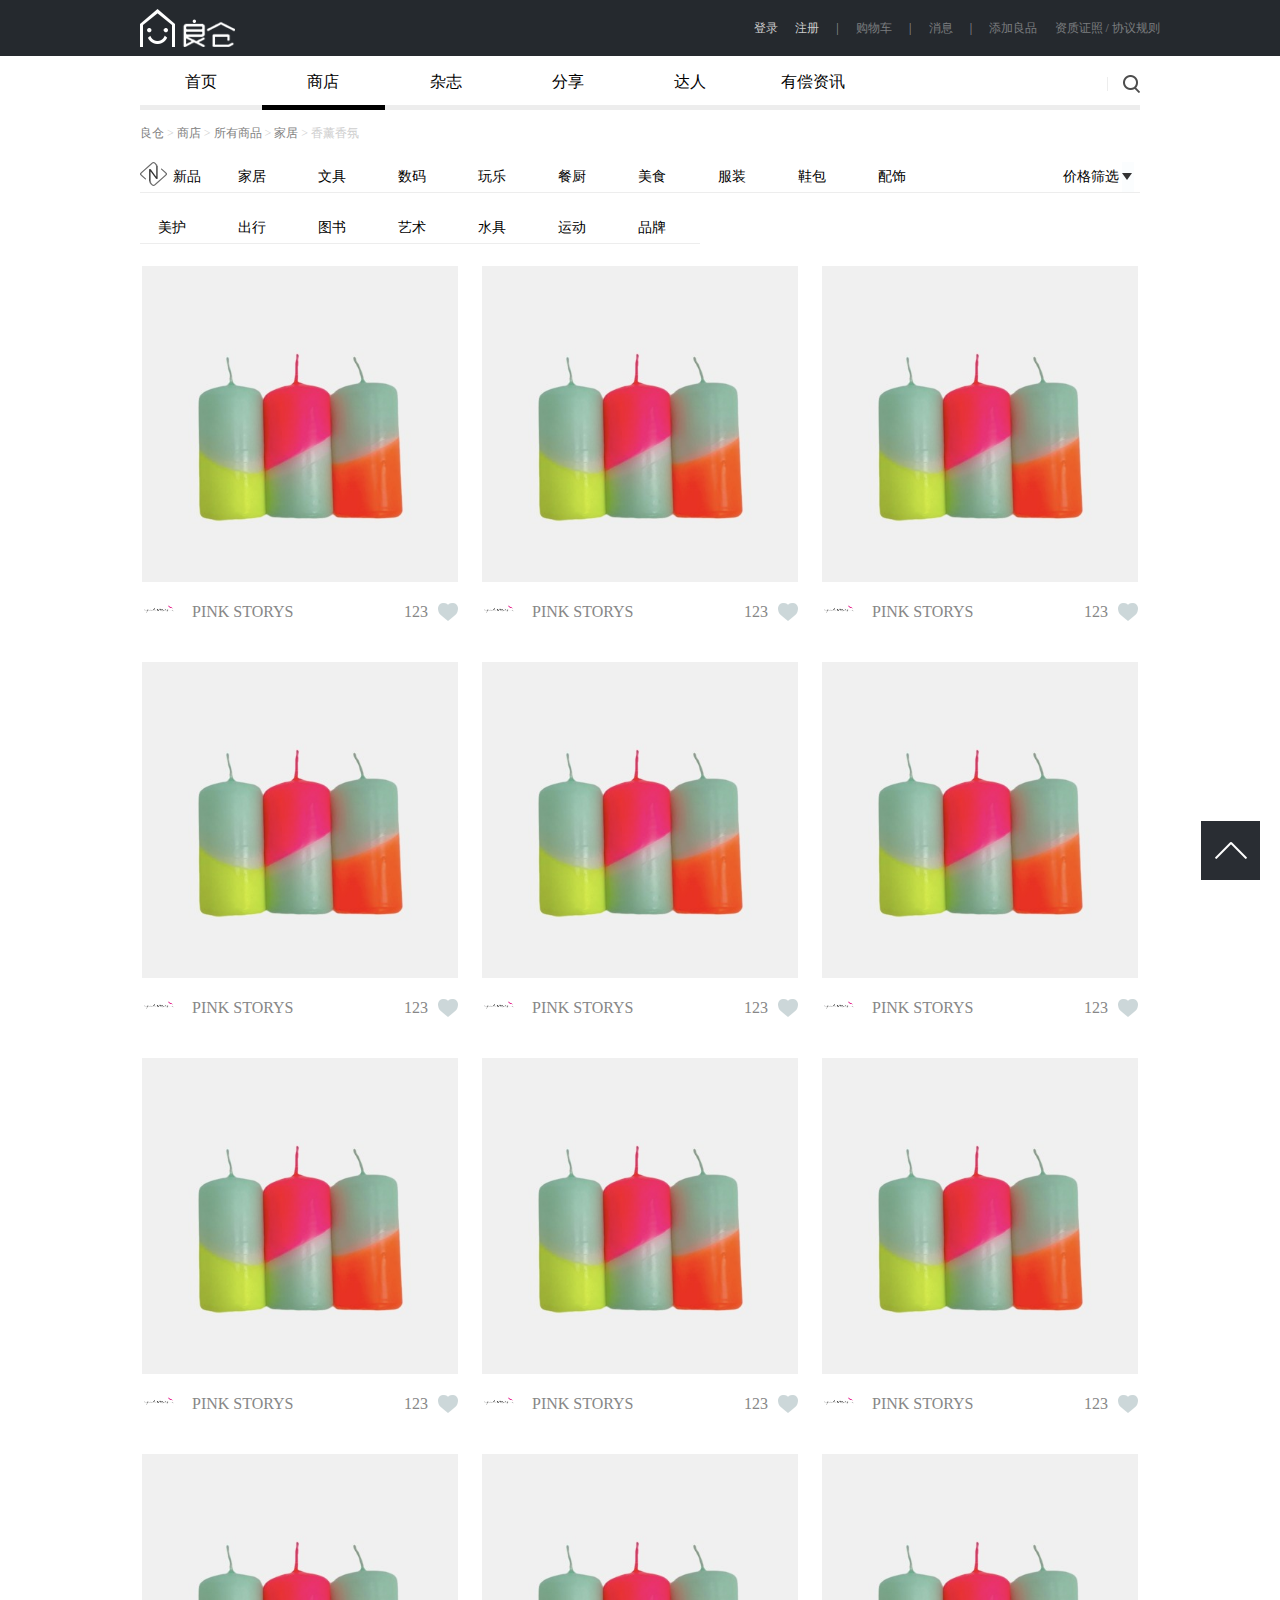
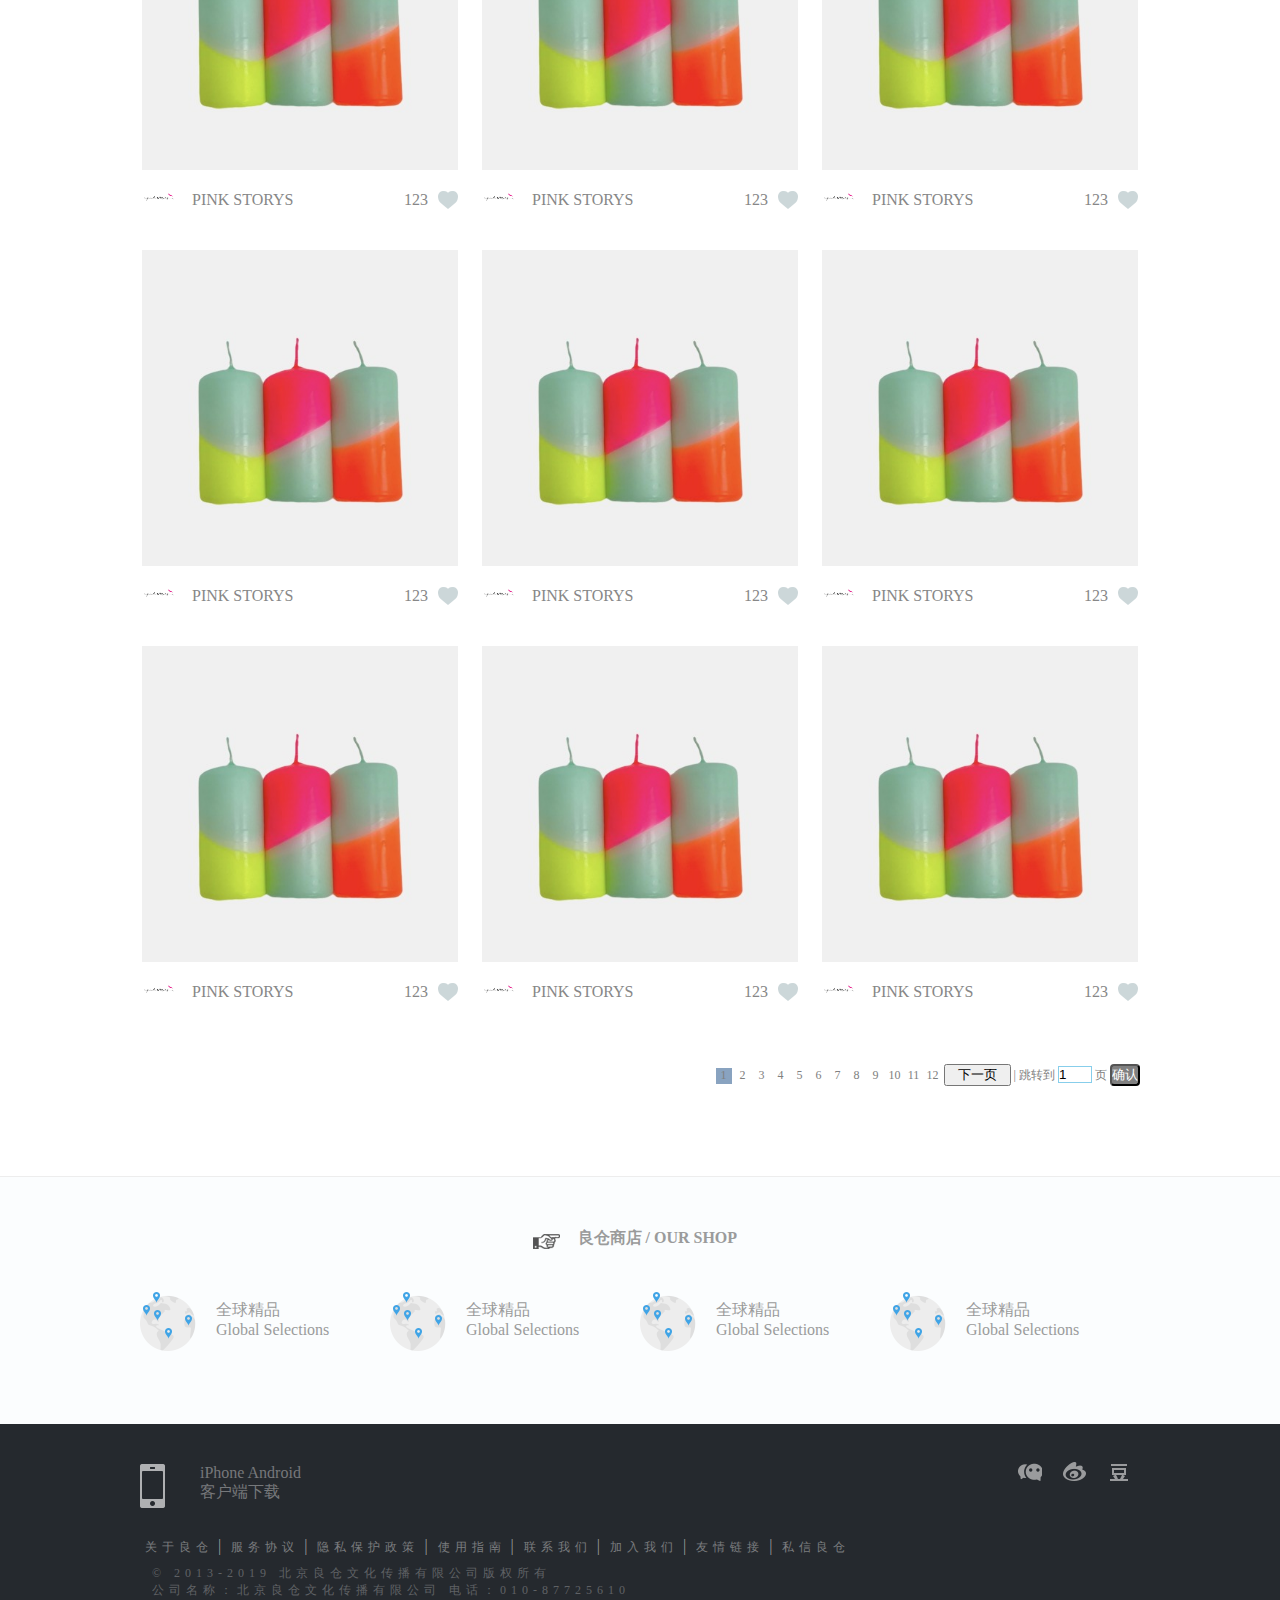
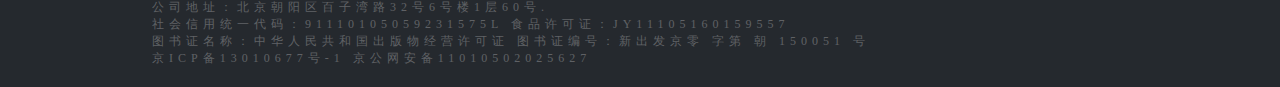
<file: classify.html>
<!DOCTYPE html>
<html>
	<head>
		<meta charset="utf-8">
		<title>良仓.生活美学平台</title>
		<link href="css/base.css" rel="stylesheet">
		<link href="css/classify.css" rel="stylesheet">
	</head>
	<body>
		<span id="top"></span>
		<div class="header">
			<div class="header-top">
				<div>
					<a class=logo href="index.html"><img src="images/icon.png" alt=""/></a>
					<ul>
						<li><a href="login.html">登录</a></li>
						<li><a href="sign.html">注册</a></li>|
						<li>
							<a href="shopcart.html">购物车</a>
							<p>

								<a href="detail.html"><img src="images/nihong.jpg" alt=""/></a>
								<span><a href="detail.html">霓虹柱形蜡烛 | 跳跃有趣的霓虹组合配色</a><br/>颜色:情人节猫咪;<br/>数量一件</span>
								<span>￥178</span>
								<a href="shopcart.html">查看我的购物车</a>
							</p>
						</li>|
						<li>
							<a href="">消息</a>
							<p>
								<a href=""><span>动态</span><span>0</span></a>
								<a href=""><span>评论</span><span>0</span></a>
								<a href=""><span>私信</span><span>0</span></a>
								<a href=""><span>粉丝</span><span>0</span></a>
								<a href=""><span>喜欢</span><span>0</span></a>
								<a href=""><span>通知</span><span>0</span></a>
							</p>
						</li>|
						<li><a href="">添加良品</a></li>
						<li><a href="">资质证照 / 协议规则</a></li>
					</ul>
				</div>	
			</div>
			<div class="header-bt">
				<ul>
					<li><a href="index.html">首页</a></li>
					<li>
						<div class="sdlist list-2">
							<div class="sdmenu">
								<table>
									<tr class="tr1">
										<td>
											<a href=""><img src="images/jiaju.png" alt=""><br/>家具<p>^</p></a>
											<div>
												<table>
													<tr>
														<td><a href="classify.html">家具</a></td>
														<td><a href="">居家日用</a></td>
														<td><a href="">装饰摆件</a></td>
														<td><a href="">香薰香氛</a></td>
														<td><a href="">空气净化</a></td>
														<td><a href="">收纳整理</a></td>
													</tr>
													<tr>
														<td><a href="">456</a></td>
														<td><a href="">456</a></td>
														<td><a href="">456</a></td>
														<td><a href="">456</a></td>
														<td><a href="">456</a></td>
														<td><a href="">456</a></td>
													</tr>
												</table>
											</div>
										</td>
										<td>
											<a href=""><img src="images/wenju.png" alt=""><br/>文具<p>^</p></a>
											<div>
												<table>
													<tr>
														<td><a href="">办公用品</a></td>
														<td><a href="">456</a></td>
														<td><a href="">456</a></td>
														<td><a href="">456</a></td>
														<td><a href="">456</a></td>
														<td><a href="">456</a></td>
													</tr>
													<tr>
														<td><a href="">456</a></td>
														<td><a href="">456</a></td>
														<td><a href="">456</a></td>
													</tr>
												</table>
											</div>
										</td>
										<td>
												<a href=""><img src="images/shuma.png" alt=""><br/>数码<p>^</p></a>
												<div>
													<table>
														<tr>
															<td><a href="">办公用品</a></td>
															<td><a href="">456</a></td>
															<td><a href="">456</a></td>
															<td><a href="">456</a></td>
															<td><a href="">456</a></td>
															<td><a href="">456</a></td>
														</tr>
														<tr>
															<td><a href="">456</a></td>
															<td><a href="">456</a></td>
															<td><a href="">456</a></td>
														</tr>
													</table>
												</div>
											</td>
										<td>
												<a href=""><img src="images/wanle.png" alt=""><br/>玩乐<p>^</p></a>
												<div>
													<table>
														<tr>
															<td><a href="">办公用品</a></td>
															<td><a href="">456</a></td>
															<td><a href="">456</a></td>
															<td><a href="">456</a></td>
															<td><a href="">456</a></td>
															<td><a href="">456</a></td>
														</tr>
														<tr>
															<td><a href="">456</a></td>
															<td><a href="">456</a></td>
															<td><a href="">456</a></td>
														</tr>
													</table>
												</div>
											</td>
										<td>
												<a href=""><img src="images/canchu.png" alt=""><br/>餐厨<p>^</p></a>
												<div>
													<table>
														<tr>
															<td><a href="">办公用品</a></td>
															<td><a href="">456</a></td>
															<td><a href="">456</a></td>
															<td><a href="">456</a></td>
															<td><a href="">456</a></td>
															<td><a href="">456</a></td>
														</tr>
														<tr>
															<td><a href="">456</a></td>
															<td><a href="">456</a></td>
															<td><a href="">456</a></td>
														</tr>
													</table>
												</div>
											</td>
										<td>
											<a href=""><img src="images/meishi.png" alt=""><br/>美食<p>^</p></a>
											<div>
												<table>
													<tr>
														<td><a href="">办公用品</a></td>
														<td><a href="">456</a></td>
														<td><a href="">456</a></td>
														<td><a href="">456</a></td>
														<td><a href="">456</a></td>
														<td><a href="">456</a></td>
													</tr>
													<tr>
														<td><a href="">456</a></td>
														<td><a href="">456</a></td>
														<td><a href="">456</a></td>
													</tr>
												</table>
											</div>
										</td>
										<td>
											<a href=""><img src="images/fuzhuang.png" alt=""><br/>服装<p>^</p></a>
											<div>
												<table>
													<tr>
														<td><a href="">qrfn</a></td>
														<td><a href="">456</a></td>
														<td><a href="">456</a></td>
														<td><a href="">456</a></td>
														<td><a href="">456</a></td>
														<td><a href="">456</a></td>
													</tr>
													<tr>
														<td><a href="">456</a></td>
														<td><a href="">456</a></td>
														<td><a href="">456</a></td>
														<td><a href="">456</a></td>
														<td><a href="">456</a></td>
														<td><a href="">456</a></td>
													</tr>
												</table>
											</div>
										</td>
									</tr>
									<tr class="tr-0">
									</tr>
									<tr class="tr3">
										<td>
												<a href=""><img src="images/xiebao.png" alt=""><br/>鞋包<p>^</p></a>
												<div>
													<table>
														<tr>
															<td><a href="">办公用品</a></td>
															<td><a href="">456</a></td>
															<td><a href="">456</a></td>
															<td><a href="">456</a></td>
															<td><a href="">456</a></td>
															<td><a href="">456</a></td>
														</tr>
														<tr>
															<td><a href="">456</a></td>
															<td><a href="">456</a></td>
															<td><a href="">456</a></td>
														</tr>
													</table>
												</div>
											</td>
										<td>
											<a href=""><img src="images/peishi.png" alt=""><br/>配饰<p>^</p></a>
											<div>
												<table>
													<tr>
														<td><a href="">wj2</a></td>
														<td><a href="">456</a></td>
														<td><a href="">456</a></td>
														<td><a href="">456</a></td>
														<td><a href="">456</a></td>
														<td><a href="">456</a></td>
													</tr>
													<tr>
														<td><a href="">456</a></td>
														<td><a href="">456</a></td>
														<td><a href="">456</a></td>
														<td><a href="">456</a></td>
														<td><a href="">456</a></td>
														<td><a href="">456</a></td>
													</tr>
												</table>
											</div>
										</td>
										<td>
											<a href=""><img src="images/meihu.png" alt=""><br/>美护<p>^</p></a>
											<div>
												<table>
													<tr>
														<td><a href="">qrfn</a></td>
														<td><a href="">456</a></td>
														<td><a href="">456</a></td>
														<td><a href="">456</a></td>
														<td><a href="">456</a></td>
														<td><a href="">456</a></td>
													</tr>
													<tr>
														<td><a href="">456</a></td>
														<td><a href="">456</a></td>
														<td><a href="">456</a></td>
														<td><a href="">456</a></td>
														<td><a href="">456</a></td>
														<td><a href="">456</a></td>
													</tr>
												</table>
											</div>
										</td>
										<td>
											<a href=""><img src="images/chuxing.png" alt=""><br/>出行<p>^</p></a>
											<div>
												<table>
													<tr>
														<td><a href="">家具</a></td>
														<td><a href="">居家日用</a></td>
														<td><a href="">居家日用</a></td>
														<td><a href="">居家日用</a></td>
														<td><a href="">居家日用</a></td>
														<td><a href="">居家日用</a></td>
													</tr>
													<tr>
														<td><a href="">456</a></td>
														<td><a href="">456</a></td>
														<td><a href="">456</a></td>
														<td><a href="">456</a></td>
														<td><a href="">456</a></td>
														<td><a href="">456</a></td>
													</tr>
												</table>
											</div>
										</td>
										<td>
											<a href=""><img src="images/tushu.png" alt=""><br/>图书<p>^</p></a>
											<div>
												<table>
													<tr>
														<td><a href="">家具</a></td>
														<td><a href="">居家日用</a></td>
														<td><a href="">居家日用</a></td>
														<td><a href="">居家日用</a></td>
														<td><a href="">居家日用</a></td>
														<td><a href="">居家日用</a></td>
													</tr>
													<tr>
														<td><a href="">456</a></td>
														<td><a href="">456</a></td>
														<td><a href="">456</a></td>
														<td><a href="">456</a></td>
														<td><a href="">456</a></td>
														<td><a href="">456</a></td>
													</tr>
												</table>
											</div>
										</td>
										<td>
											<a href=""><img src="images/yishu.png" alt=""><br/>艺术<p>^</p></a>
											<div>
												<table>
													<tr>
														<td><a href="">家具</a></td>
														<td><a href="">居家日用</a></td>
														<td><a href="">居家日用</a></td>
														<td><a href="">居家日用</a></td>
														<td><a href="">居家日用</a></td>
														<td><a href="">居家日用</a></td>
													</tr>
													<tr>
														<td><a href="">456</a></td>
														<td><a href="">456</a></td>
														<td><a href="">456</a></td>
														<td><a href="">456</a></td>
														<td><a href="">456</a></td>
														<td><a href="">456</a></td>
													</tr>
												</table>
											</div>
										</td>
										<td>
											<a href=""><img src="images/shuiju.png" alt=""><br/>水具<p>^</p></a>
											<div>
												<table>
													<tr>
														<td><a href="">家具</a></td>
														<td><a href="">居家日用</a></td>
														<td><a href="">居家日用</a></td>
														<td><a href="">居家日用</a></td>
														<td><a href="">居家日用</a></td>
														<td><a href="">居家日用</a></td>
													</tr>
													<tr>
														<td><a href="">456</a></td>
														<td><a href="">456</a></td>
														<td><a href="">456</a></td>
														<td><a href="">456</a></td>
														<td><a href="">456</a></td>
														<td><a href="">456</a></td>
													</tr>
												</table>
											</div>
										</td>
									</tr>
									<tr class="tr-0">
									</tr>
									<tr class="tr5">
										<td>
											<a href=""><img src="images/yundong.png" alt=""><br/>运动<p>^</p></a>
											<div>
												<table>
													<tr>
														<td><a href="">家具</a></td>
														<td><a href="">居家日用</a></td>
														<td><a href="">居家日用</a></td>
														<td><a href="">居家日用</a></td>
														<td><a href="">居家日用</a></td>
														<td><a href="">居家日用</a></td>
													</tr>
													<tr>
														<td><a href="">456</a></td>
														<td><a href="">456</a></td>
														<td><a href="">456</a></td>
														<td><a href="">456</a></td>
														<td><a href="">456</a></td>
														<td><a href="">456</a></td>
													</tr>
												</table>
											</div>
										</td>
									</tr>
									<tr class="tr-0">
									</tr>
								</table>
							</div>
							<div class="s-r"></div>
							<p><a href="">查看所有品牌 ></a><a href="">最新到货 ></a></p>
							<a href="xsx2015"><img src="images/xsx2015.jpg" alt=""><p>新视线：  2015年7月刊</p></a>
						</div>
						<a href="shop.html" class="holdblack">商店</a>
					</li>
					<li>
						<div class="otherlist list-2">
							<a href="">趣物</a>
							<a href="">数码</a>
							<a href="">汽车</a>
							<a href="">文化</a>
							<a href="">时尚</a>
							<a href="">美食</a>
							<a href="">建筑</a>
							<a href="">空间</a>
							<a href="">周子</a>
							<a href="">清单</a>
							<a href="">活动</a>
							<a href="">视频</a>
						</div>
						<a href="">杂志</a>
					</li>
					<li>
						<div class="otherlist list-2">
							
							<a href="">男士</a>
							<a href="">家居</a>
							<a href="">数码</a>
							<a href="">工具</a>
							<a href="">玩具</a>
							<a href="">美容</a>
							<a href="">孩子</a>
							<a href="">宠物</a>
							<a href="">饮食</a>
							<a href="">运动</a>
							<a href="">文化</a>
							<a href="">女士</a>
						</div>
						<a href="">分享</a>
					</li>
					<li>
						<div class="otherlist list-2">
							<a href=""></a>
							<a href=""></a>
							<a href=""></a>
							<a href=""></a>
						</div>
						<a href="">达人</a>
					</li>
					<li>
						<div class="otherlist list-2">
							<a href=""></a>
							<a href=""></a>
						</div>
						<a href="">有偿资讯</a>
					</li>
				</ul>
				<a href="search.html"><input type="text" class="searchbox" placeholder="search..."></a>
			</div>	
		</div>
		<div class="main">
			<p>
				<a href="">良仓</a>	>	
				<a href="">商店</a>	>	
				<a href="">所有商品</a>	>	
				<a href="">家居</a>	>	
				香薰香氛
			</p>
			<div>
				<table class="jiajunav" cellspacing="0">
					<tr>
						<td><a href="">新品</a></td>
						<td>
							<a href="">家居</a>
							<div>
								<a href="">家具</a><a href="">居家日用</a><a href="">装饰摆件</a><a href="">香薰香氛</a><a href="">空气净化</a><a href="">收纳整理</a><a href="">床品布艺</a><a href="">家庭清洁</a><a href="">家庭清洁</a><a href="">家庭清洁</a><a href="">家庭清洁</a><a href="">家庭清洁</a><a href="">家庭清洁</a><a href="">家庭清洁</a><a href="">家庭清洁</a>
							</div>
						</td>
						<td>
							<a href="">文具</a>
							<div>
									<a href="">文具</a><a href="">居家日用</a><a href="">装饰摆件</a><a href="">香薰香氛</a><a href="">空气净化</a><a href="">收纳整理</a><a href="">床品布艺</a><a href="">家庭清洁</a><a href="">家庭清洁</a><a href="">家庭清洁</a><a href="">家庭清洁</a><a href="">家庭清洁</a><a href="">家庭清洁</a><a href="">家庭清洁</a><a href="">家庭清洁</a>
								</div>
						</td>
						<td><a href="">数码</a></td>
						<td><a href="">玩乐</a></td>
						<td><a href="">餐厨</a></td>
						<td><a href="">美食</a></td>
						<td><a href="">服装</a></td>
						<td><a href="">鞋包</a></td>
						<td><a href="">配饰</a></td>
						<td>
							<a href="">价格筛选			<span></span></a>
							<p>
								<a href="">全部</a><a href="">0-300</a><a href="">301-1000</a><a href="">1001-2000</a><a href="">2001-4000</a><a href="">4001以上</a>
							</p>
						</td>
					</tr>
					<tr>
						<td>
							<a href="">美护</a>
							<div>
										<a href="">文具</a><a href="">居家日用</a><a href="">装饰摆件</a><a href="">香薰香氛</a><a href="">空气净化</a><a href="">收纳整理</a><a href="">床品布艺</a><a href="">家庭清洁</a><a href="">家庭清洁</a><a href="">家庭清洁</a><a href="">家庭清洁</a><a href="">家庭清洁</a><a href="">家庭清洁</a><a href="">家庭清洁</a><a href="">家庭清洁</a>
									</div>
						</td>
						<td><a href="">出行</a></td>
						<td><a href="">图书</a></td>
						<td><a href="">艺术</a></td>
						<td><a href="">水具</a></td>
						<td><a href="">运动</a></td>
						<td><a href="">品牌</a></td>
					</tr>
				</table>
			</div>
			<table class="shoplist">
				<tr>
					<td><a href="detail.html"><div><h1>￥0.01</h1><p>霓虹柱形蜡烛 | 跳跃有趣的霓虹组合...</p><span>绚烂别致 绿色环保 本土制造</span></div><img src="images/nihong.jpg" alt=""></a><a href=""><img src="images/logo.jpg" alt="">PINK STORYS</a><a href="">123</a></td>
					<td><a href=""><div><h1>￥0.01</h1><p>霓虹柱形蜡烛 | 跳跃有趣的霓虹组合...</p><span>绚烂别致 绿色环保 本土制造</span></div><img src="images/nihong.jpg" alt=""></a><a href=""><img src="images/logo.jpg" alt="">PINK STORYS</a><a href="">123</a></td>
					<td><a href=""><div><h1>￥0.01</h1><p>霓虹柱形蜡烛 | 跳跃有趣的霓虹组合...</p><span>绚烂别致 绿色环保 本土制造</span></div><img src="images/nihong.jpg" alt=""></a><a href=""><img src="images/logo.jpg" alt="">PINK STORYS</a><a href="">123</a></td>
				</tr>
				<tr>
					<td><a href=""><div><h1>￥0.01</h1><p>霓虹柱形蜡烛 | 跳跃有趣的霓虹组合...</p><span>绚烂别致 绿色环保 本土制造</span></div><img src="images/nihong.jpg" alt=""></a><a href=""><img src="images/logo.jpg" alt="">PINK STORYS</a><a href="">123</a></td>
					<td><a href=""><div><h1>￥0.01</h1><p>霓虹柱形蜡烛 | 跳跃有趣的霓虹组合...</p><span>绚烂别致 绿色环保 本土制造</span></div><img src="images/nihong.jpg" alt=""></a><a href=""><img src="images/logo.jpg" alt="">PINK STORYS</a><a href="">123</a></td>
					<td><a href=""><div><h1>￥0.01</h1><p>霓虹柱形蜡烛 | 跳跃有趣的霓虹组合...</p><span>绚烂别致 绿色环保 本土制造</span></div><img src="images/nihong.jpg" alt=""></a><a href=""><img src="images/logo.jpg" alt="">PINK STORYS</a><a href="">123</a></td>
				</tr>
				<tr>
					<td><a href=""><div><h1>￥0.01</h1><p>霓虹柱形蜡烛 | 跳跃有趣的霓虹组合...</p><span>绚烂别致 绿色环保 本土制造</span></div><img src="images/nihong.jpg" alt=""></a><a href=""><img src="images/logo.jpg" alt="">PINK STORYS</a><a href="">123</a></td>
					<td><a href=""><div><h1>￥0.01</h1><p>霓虹柱形蜡烛 | 跳跃有趣的霓虹组合...</p><span>绚烂别致 绿色环保 本土制造</span></div><img src="images/nihong.jpg" alt=""></a><a href=""><img src="images/logo.jpg" alt="">PINK STORYS</a><a href="">123</a></td>
					<td><a href=""><div><h1>￥0.01</h1><p>霓虹柱形蜡烛 | 跳跃有趣的霓虹组合...</p><span>绚烂别致 绿色环保 本土制造</span></div><img src="images/nihong.jpg" alt=""></a><a href=""><img src="images/logo.jpg" alt="">PINK STORYS</a><a href="">123</a></td>
				</tr>
				<tr>
					<td><a href=""><div><h1>￥0.01</h1><p>霓虹柱形蜡烛 | 跳跃有趣的霓虹组合...</p><span>绚烂别致 绿色环保 本土制造</span></div><img src="images/nihong.jpg" alt=""></a><a href=""><img src="images/logo.jpg" alt="">PINK STORYS</a><a href="">123</a></td>
					<td><a href=""><div><h1>￥0.01</h1><p>霓虹柱形蜡烛 | 跳跃有趣的霓虹组合...</p><span>绚烂别致 绿色环保 本土制造</span></div><img src="images/nihong.jpg" alt=""></a><a href=""><img src="images/logo.jpg" alt="">PINK STORYS</a><a href="">123</a></td>
					<td><a href=""><div><h1>￥0.01</h1><p>霓虹柱形蜡烛 | 跳跃有趣的霓虹组合...</p><span>绚烂别致 绿色环保 本土制造</span></div><img src="images/nihong.jpg" alt=""></a><a href=""><img src="images/logo.jpg" alt="">PINK STORYS</a><a href="">123</a></td>
				</tr>
				<tr>
					<td><a href=""><div><h1>￥0.01</h1><p>霓虹柱形蜡烛 | 跳跃有趣的霓虹组合...</p><span>绚烂别致 绿色环保 本土制造</span></div><img src="images/nihong.jpg" alt=""></a><a href=""><img src="images/logo.jpg" alt="">PINK STORYS</a><a href="">123</a></td>
					<td><a href=""><div><h1>￥0.01</h1><p>霓虹柱形蜡烛 | 跳跃有趣的霓虹组合...</p><span>绚烂别致 绿色环保 本土制造</span></div><img src="images/nihong.jpg" alt=""></a><a href=""><img src="images/logo.jpg" alt="">PINK STORYS</a><a href="">123</a></td>
					<td><a href=""><div><h1>￥0.01</h1><p>霓虹柱形蜡烛 | 跳跃有趣的霓虹组合...</p><span>绚烂别致 绿色环保 本土制造</span></div><img src="images/nihong.jpg" alt=""></a><a href=""><img src="images/logo.jpg" alt="">PINK STORYS</a><a href="">123</a></td>
				</tr>
				<tr>
					<td><a href=""><div><h1>￥0.01</h1><p>霓虹柱形蜡烛 | 跳跃有趣的霓虹组合...</p><span>绚烂别致 绿色环保 本土制造</span></div><img src="images/nihong.jpg" alt=""></a><a href=""><img src="images/logo.jpg" alt="">PINK STORYS</a><a href="">123</a></td>
					<td><a href=""><div><h1>￥0.01</h1><p>霓虹柱形蜡烛 | 跳跃有趣的霓虹组合...</p><span>绚烂别致 绿色环保 本土制造</span></div><img src="images/nihong.jpg" alt=""></a><a href=""><img src="images/logo.jpg" alt="">PINK STORYS</a><a href="">123</a></td>
					<td><a href=""><div><h1>￥0.01</h1><p>霓虹柱形蜡烛 | 跳跃有趣的霓虹组合...</p><span>绚烂别致 绿色环保 本土制造</span></div><img src="images/nihong.jpg" alt=""></a><a href=""><img src="images/logo.jpg" alt="">PINK STORYS</a><a href="">123</a></td>
				</tr>
			</table>
			<p class="pagejump">
				<a href="" class="active">1</a>	
				<a href="">2</a>	
				<a href="">3</a>	
				<a href="">4</a>	
				<a href="">5</a>	
				<a href="">6</a>	
				<a href="">7</a>	
				<a href="">8</a>	
				<a href="">9</a>	
				<a href="">10</a>	
				<a href="">11</a>	
				<a href="">12</a>				
				<input type="button" value="下一页">
							|			跳转到		<input type="number" value="1">	页		
				<input type="button" value="确认">
							
			</p>
		</div>
		<div class="footer">
			<div class="footer-top">
				<a href="">良仓商店 / OUR SHOP</a>
				<div>
					<div></div>
					<div><p>全球精品</p><p>Global Selections</p></div>
					<div></div>
					<div><p>全球精品</p><p>Global Selections</p></div>
					<div></div>
					<div><p>全球精品</p><p>Global Selections</p></div>
					<div></div>
					<div><p>全球精品</p><p>Global Selections</p></div>
				</div>
			</div>
			<div class="footer-bt">
				<div>
					<a href=""><div></div><p>iPhone Android<br/>客户端下载</p><div><div><img src="images/icon.png" alt=""></div><div><img src="images/icon.png" alt=""></div><p>下载iPhone版</p><p>下载Android版</p></div></a>
					<a href=""><div><img src="images/icon.png" alt=""></div></a>
					<a href=""><div><img src="images/icon.png" alt=""></div></a>
					<a href=""><div><img src="images/icon.png" alt=""></div><div><div><img src="images/icon.png" alt=""></div></div></a>
					
				</div>
				
				
				<ul class=footer-nav>
					<li><a href="">关于良仓</a></li>|
					<li><a href="">服务协议</a></li>|
					<li><a href="">隐私保护政策</a></li>|
					<li><a href="">使用指南</a></li>|
					<li><a href="">联系我们</a></li>|
					<li><a href="">加入我们</a></li>|
					<li><a href="">友情链接</a></li>|
					<li><a href="">私信良仓</a></li>
				</ul>
				<div>
					<p>&copy; 2013-2019 北京良仓文化传播有限公司版权所有 </p>
					<p>公司名称：北京良仓文化传播有限公司  电话：010-87725610</p>
					<p>公司地址：北京朝阳区百子湾路32号6号楼1层60号.</p>
					<p>社会信用统一代码：91110105059231575L  食品许可证：JY11105160159557</p>  
					<p>图书证名称：中华人民共和国出版物经营许可证  图书证编号：新出发京零 字第 朝 150051 号</p>  
					<p>京ICP备13010677号-1 京公网安备11010502025627</p>
				</div>
			</div>
			<a href="#top"class="totop"></a>
		</div>
	</body>
</html>
</file>
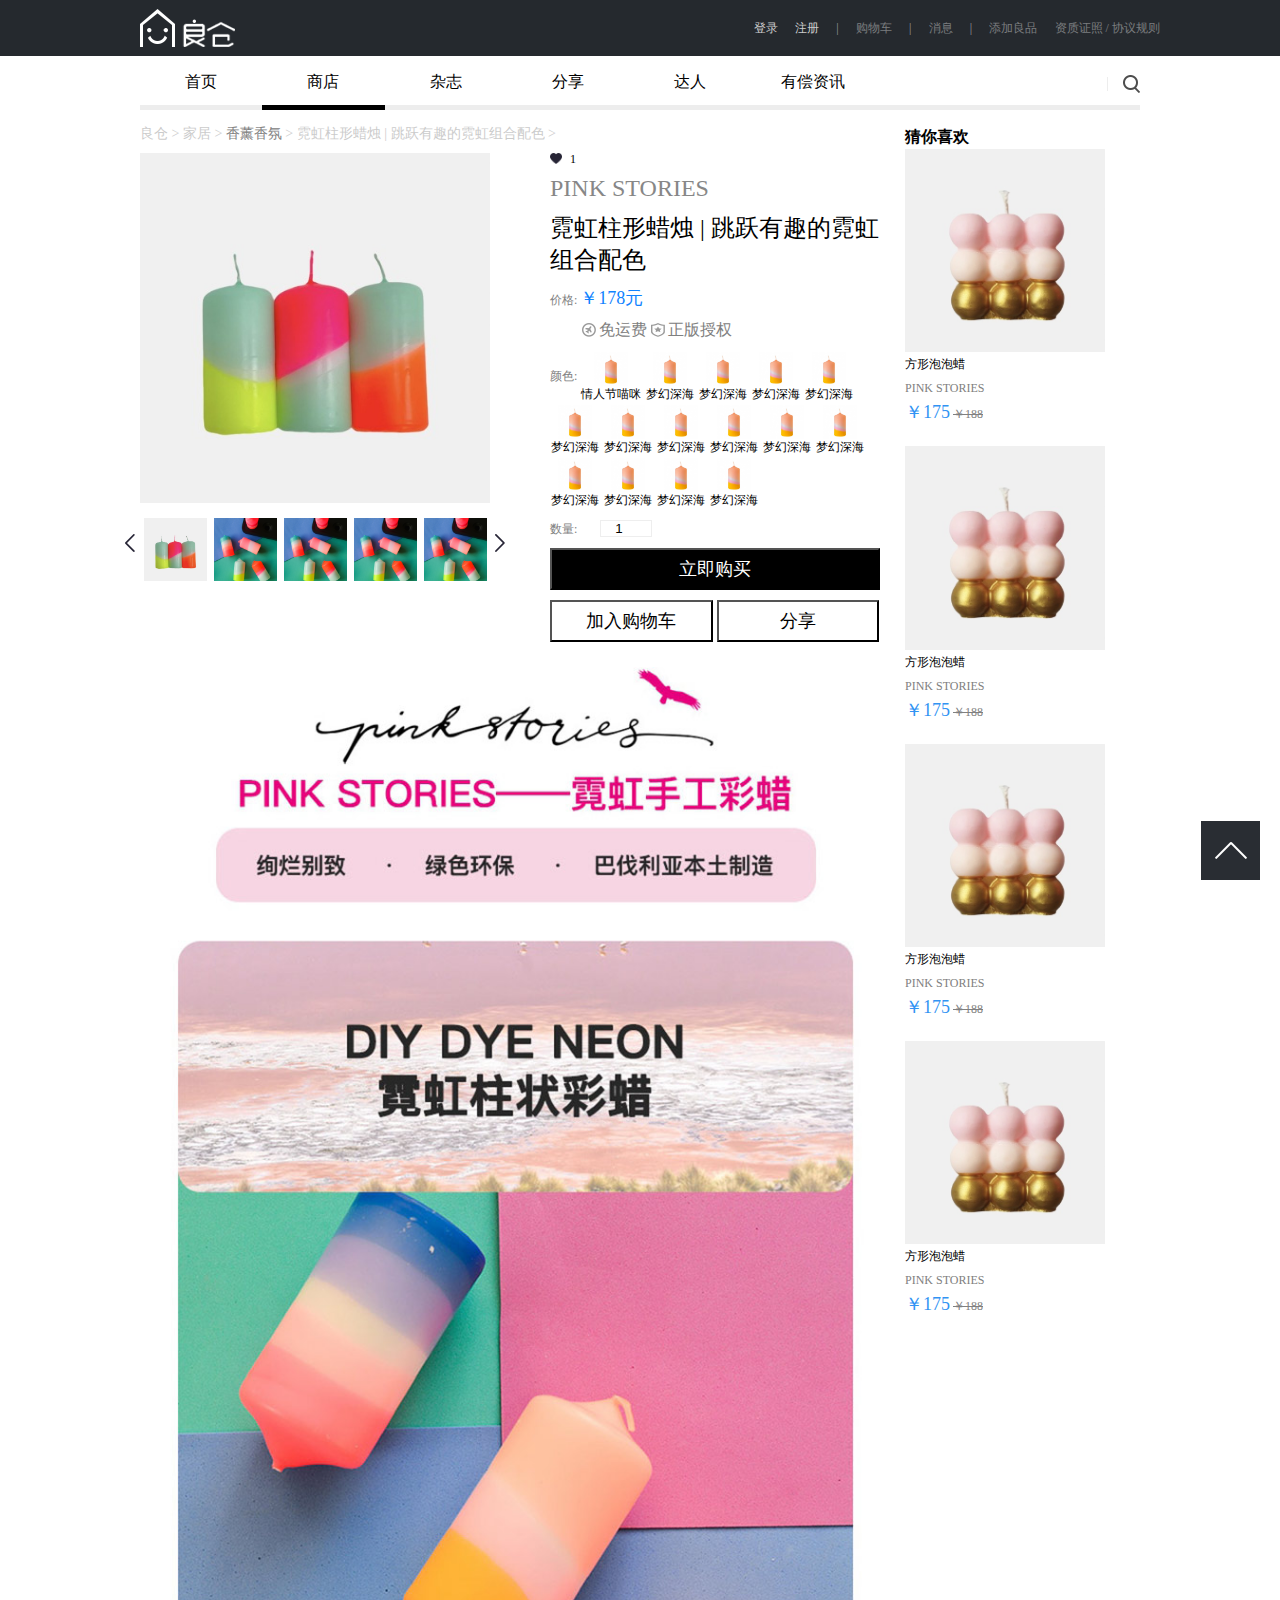
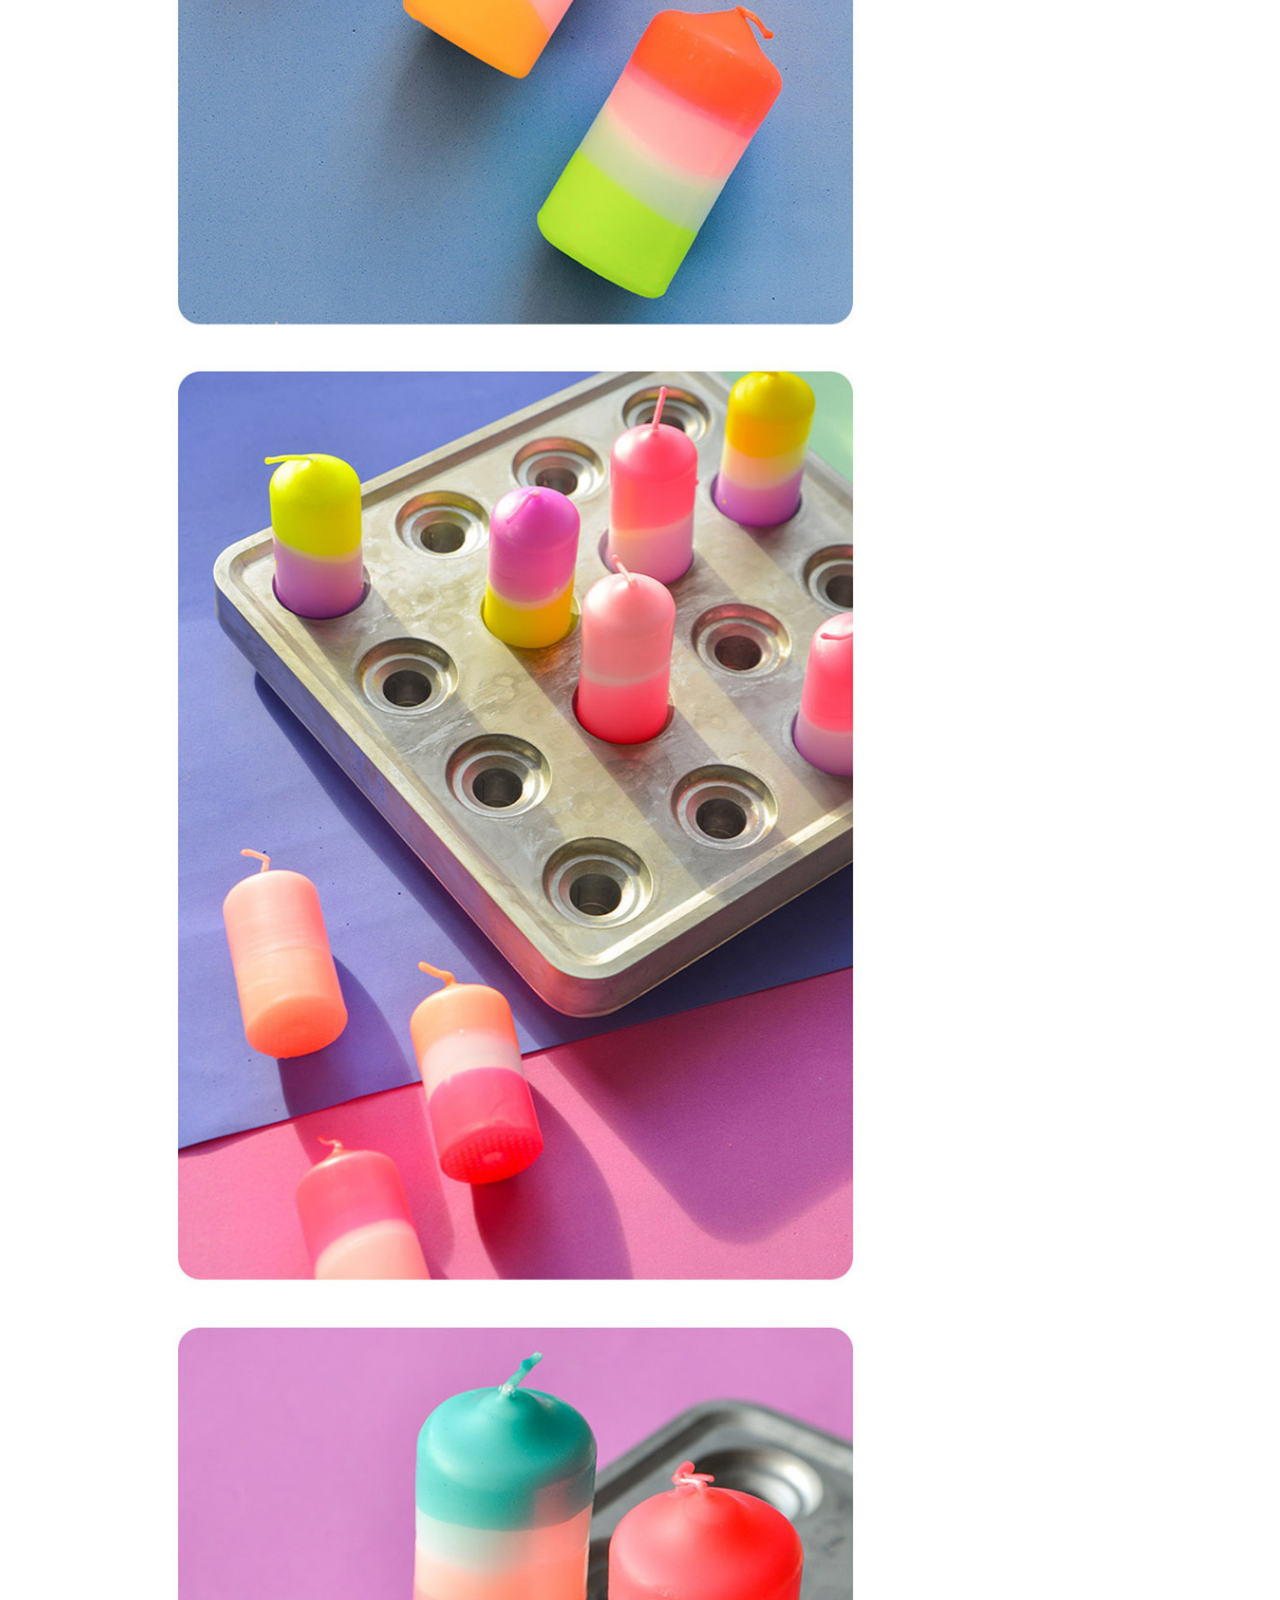
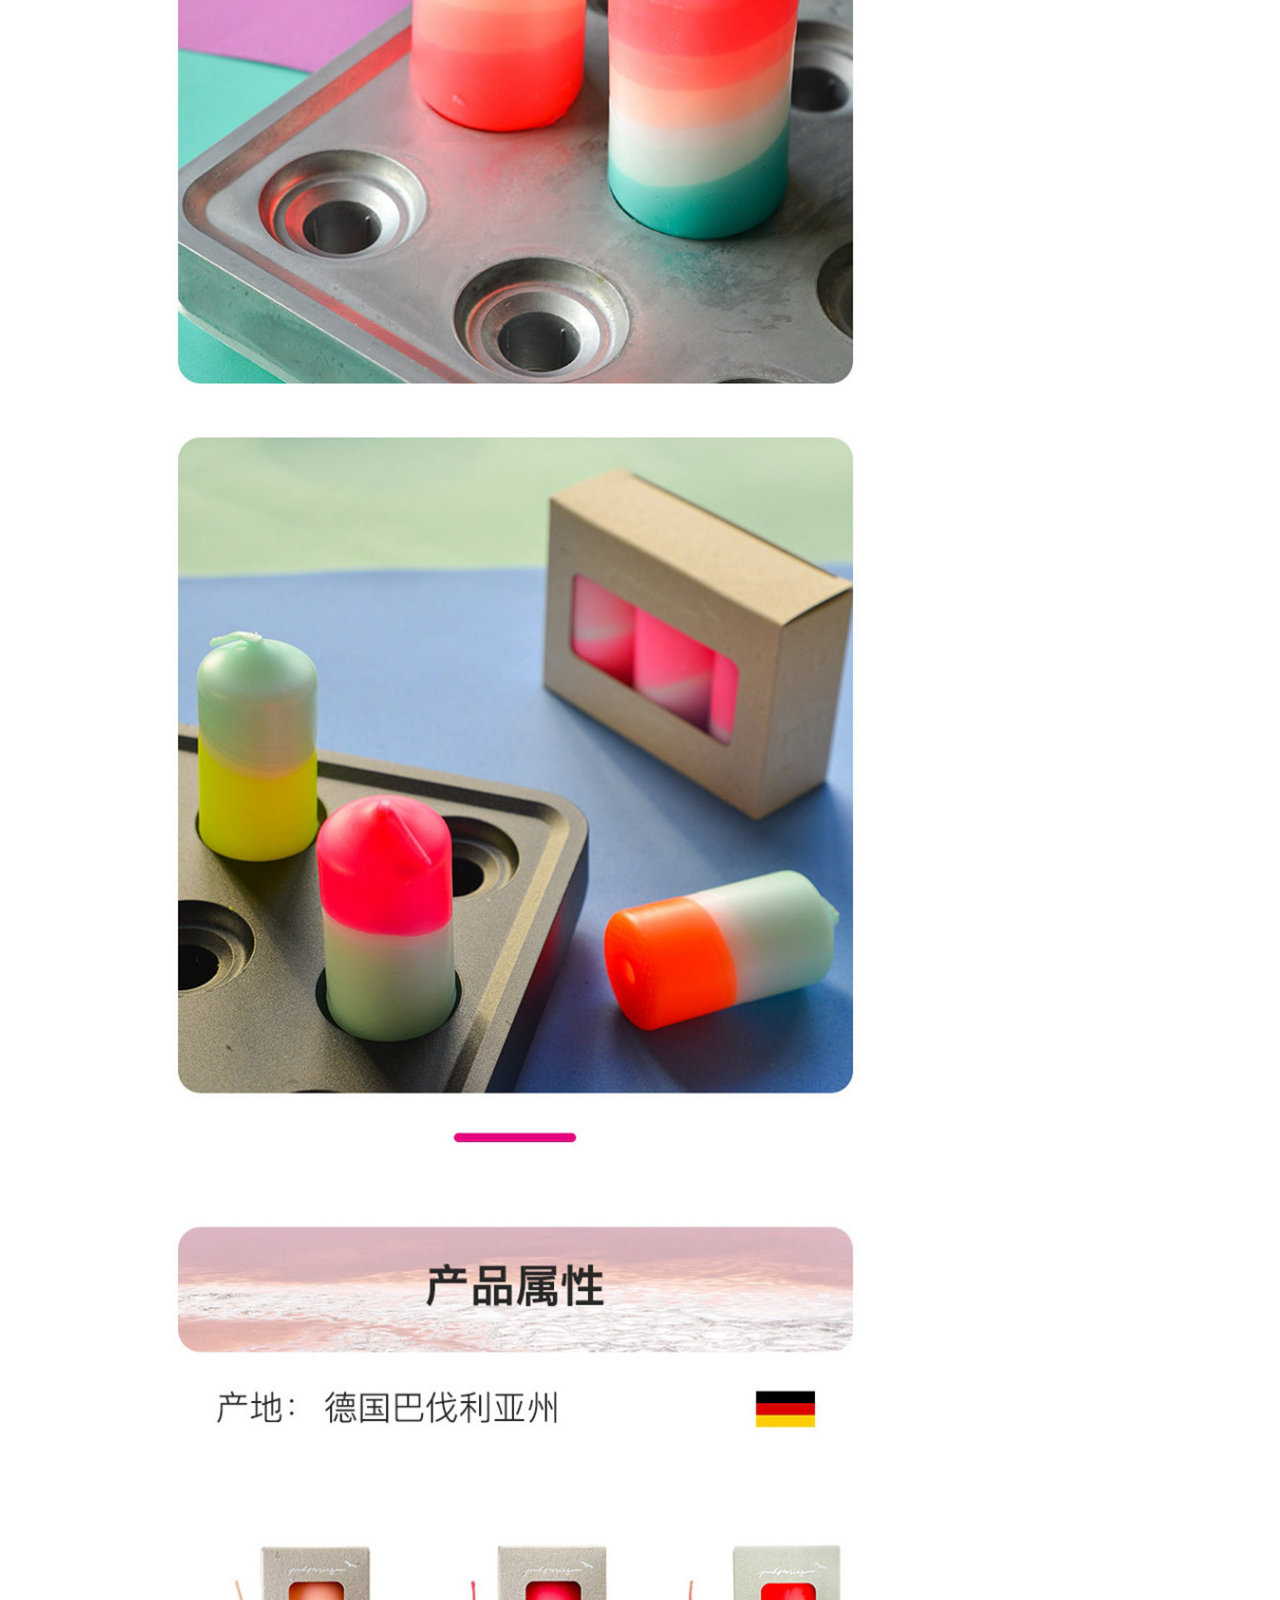
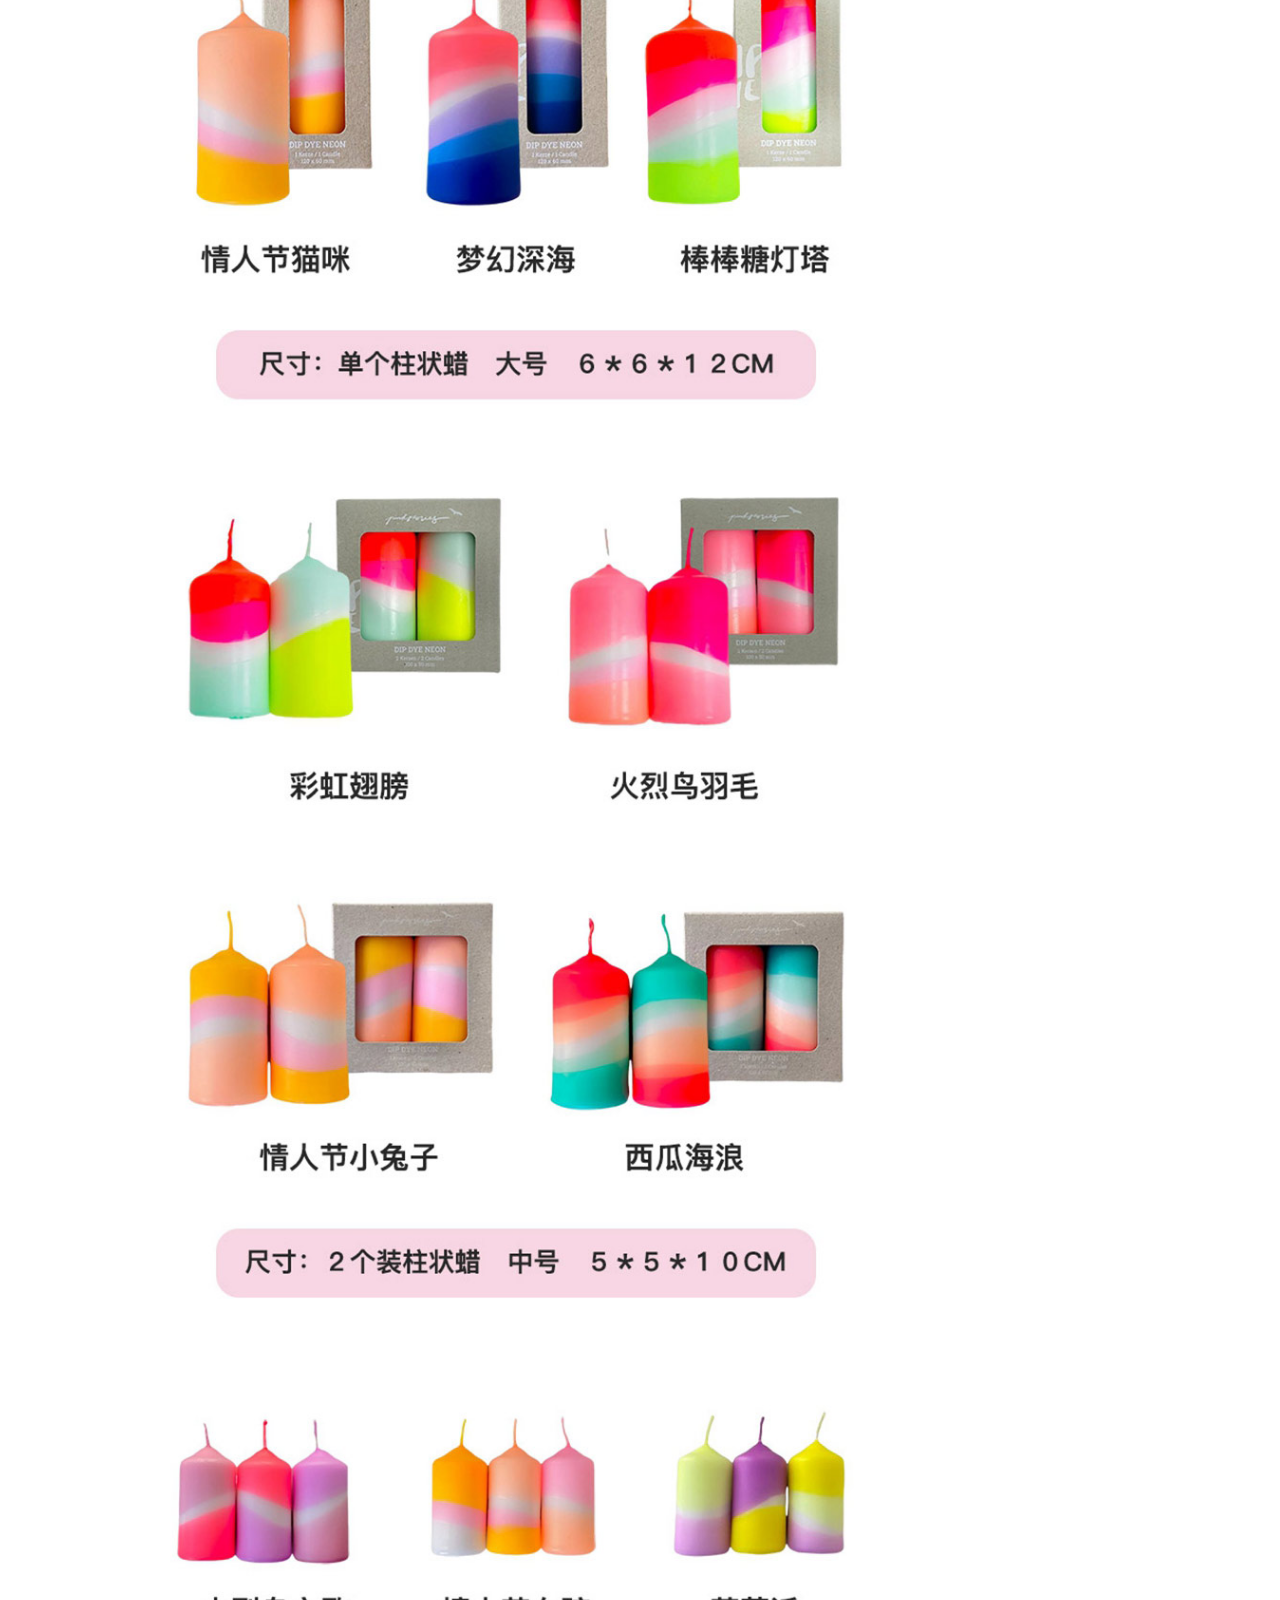
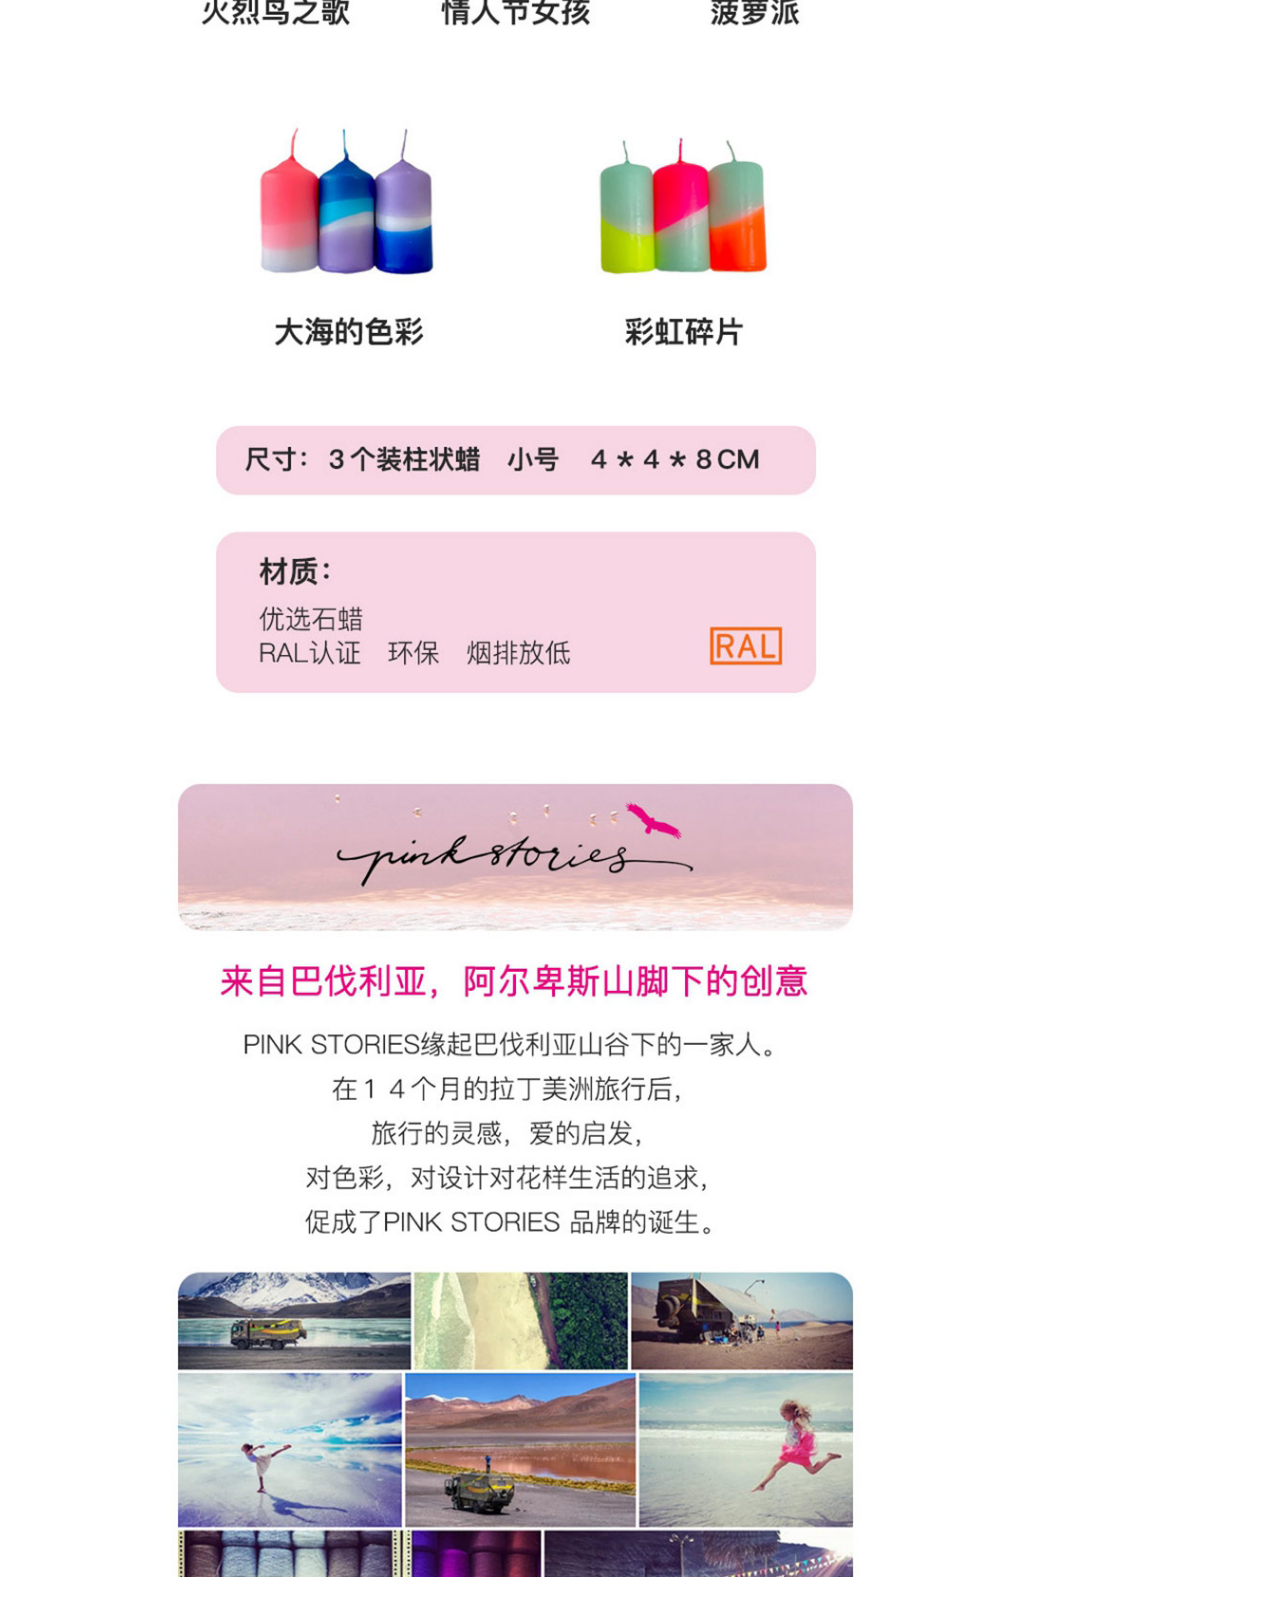
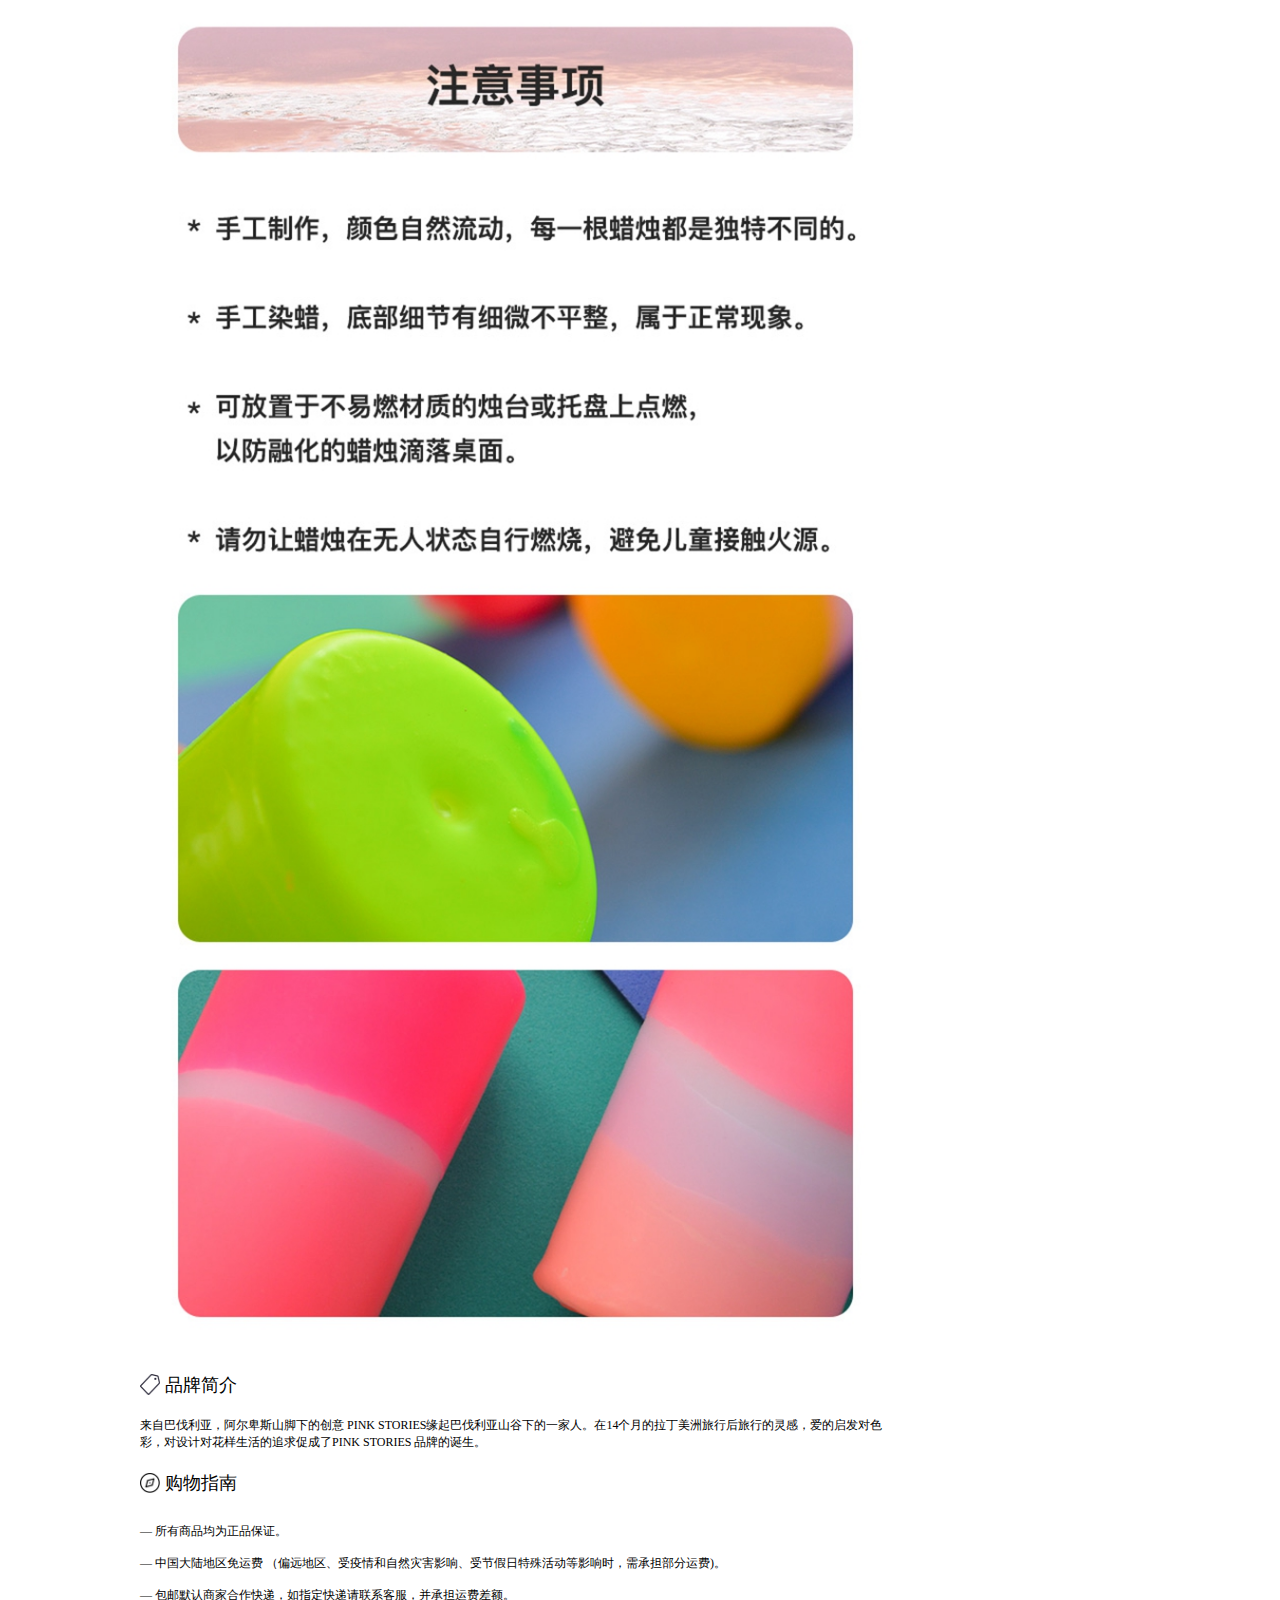
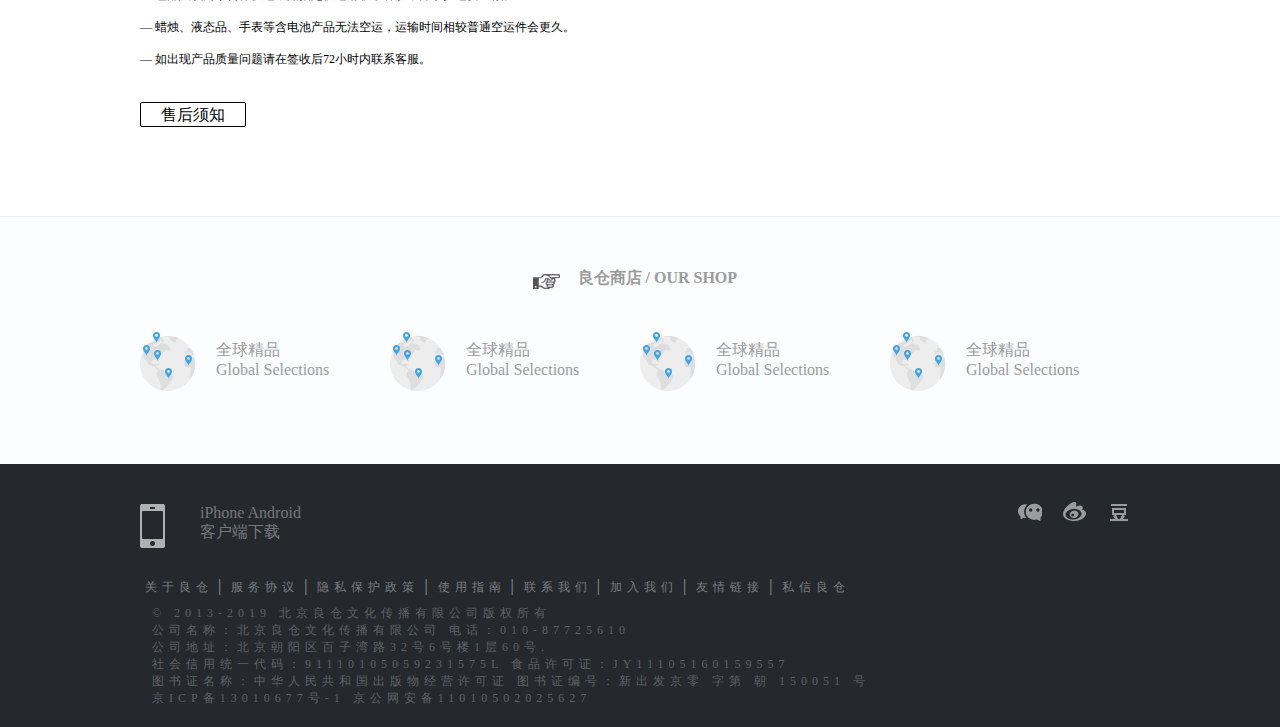
<file: detail.html>
<!DOCTYPE html>
<html>
	<head>
		<meta charset="utf-8">
		<title>良仓.生活美学平台</title>
		<link href="css/base.css" rel="stylesheet">
		<link href="css/detail.css" rel="stylesheet">
	</head>
	<body>
		<span class="top"></span>
		<div class="header">
			<div class="header-top">
				<div>
					<a class=logo href="index.html"><img src="images/icon.png" alt=""/></a>
					<ul>
						<li><a href="login.html">登录</a></li>
						<li><a href="sign.html">注册</a></li>|
						<li>
							<a href="shopcart.html">购物车</a>
							<p>

								<a href="detail.html"><img src="images/nihong.jpg" alt=""/></a>
								<span><a href="detail.html">霓虹柱形蜡烛 | 跳跃有趣的霓虹组合配色</a><br/>颜色:情人节猫咪;<br/>数量一件</span>
								<span>￥178</span>
								<a href="shopcart.html">查看我的购物车</a>
							</p>
						</li>|
						<li>
							<a href="">消息</a>
							<p>
								<a href=""><span>动态</span><span>0</span></a>
								<a href=""><span>评论</span><span>0</span></a>
								<a href=""><span>私信</span><span>0</span></a>
								<a href=""><span>粉丝</span><span>0</span></a>
								<a href=""><span>喜欢</span><span>0</span></a>
								<a href=""><span>通知</span><span>0</span></a>
							</p>
						</li>|
						<li><a href="">添加良品</a></li>
						<li><a href="">资质证照 / 协议规则</a></li>
					</ul>
				</div>	
			</div>
			<div class="header-bt">
				<ul>
					<li><a href="index.html">首页</a></li>
					<li>
						<div class="sdlist list-2">
							<div class="sdmenu">
								<table>
									<tr class="tr1">
										<td>
											<a href=""><img src="images/jiaju.png" alt=""><br/>家具<p>^</p></a>
											<div>
												<table>
													<tr>
														<td><a href="classify.html">家具</a></td>
														<td><a href="">居家日用</a></td>
														<td><a href="">装饰摆件</a></td>
														<td><a href="">香薰香氛</a></td>
														<td><a href="">空气净化</a></td>
														<td><a href="">收纳整理</a></td>
													</tr>
													<tr>
														<td><a href="">456</a></td>
														<td><a href="">456</a></td>
														<td><a href="">456</a></td>
														<td><a href="">456</a></td>
														<td><a href="">456</a></td>
														<td><a href="">456</a></td>
													</tr>
												</table>
											</div>
										</td>
										<td>
											<a href=""><img src="images/wenju.png" alt=""><br/>文具<p>^</p></a>
											<div>
												<table>
													<tr>
														<td><a href="">办公用品</a></td>
														<td><a href="">456</a></td>
														<td><a href="">456</a></td>
														<td><a href="">456</a></td>
														<td><a href="">456</a></td>
														<td><a href="">456</a></td>
													</tr>
													<tr>
														<td><a href="">456</a></td>
														<td><a href="">456</a></td>
														<td><a href="">456</a></td>
													</tr>
												</table>
											</div>
										</td>
										<td>
												<a href=""><img src="images/shuma.png" alt=""><br/>数码<p>^</p></a>
												<div>
													<table>
														<tr>
															<td><a href="">办公用品</a></td>
															<td><a href="">456</a></td>
															<td><a href="">456</a></td>
															<td><a href="">456</a></td>
															<td><a href="">456</a></td>
															<td><a href="">456</a></td>
														</tr>
														<tr>
															<td><a href="">456</a></td>
															<td><a href="">456</a></td>
															<td><a href="">456</a></td>
														</tr>
													</table>
												</div>
											</td>
										<td>
												<a href=""><img src="images/wanle.png" alt=""><br/>玩乐<p>^</p></a>
												<div>
													<table>
														<tr>
															<td><a href="">办公用品</a></td>
															<td><a href="">456</a></td>
															<td><a href="">456</a></td>
															<td><a href="">456</a></td>
															<td><a href="">456</a></td>
															<td><a href="">456</a></td>
														</tr>
														<tr>
															<td><a href="">456</a></td>
															<td><a href="">456</a></td>
															<td><a href="">456</a></td>
														</tr>
													</table>
												</div>
											</td>
										<td>
												<a href=""><img src="images/canchu.png" alt=""><br/>餐厨<p>^</p></a>
												<div>
													<table>
														<tr>
															<td><a href="">办公用品</a></td>
															<td><a href="">456</a></td>
															<td><a href="">456</a></td>
															<td><a href="">456</a></td>
															<td><a href="">456</a></td>
															<td><a href="">456</a></td>
														</tr>
														<tr>
															<td><a href="">456</a></td>
															<td><a href="">456</a></td>
															<td><a href="">456</a></td>
														</tr>
													</table>
												</div>
											</td>
										<td>
											<a href=""><img src="images/meishi.png" alt=""><br/>美食<p>^</p></a>
											<div>
												<table>
													<tr>
														<td><a href="">办公用品</a></td>
														<td><a href="">456</a></td>
														<td><a href="">456</a></td>
														<td><a href="">456</a></td>
														<td><a href="">456</a></td>
														<td><a href="">456</a></td>
													</tr>
													<tr>
														<td><a href="">456</a></td>
														<td><a href="">456</a></td>
														<td><a href="">456</a></td>
													</tr>
												</table>
											</div>
										</td>
										<td>
											<a href=""><img src="images/fuzhuang.png" alt=""><br/>服装<p>^</p></a>
											<div>
												<table>
													<tr>
														<td><a href="">qrfn</a></td>
														<td><a href="">456</a></td>
														<td><a href="">456</a></td>
														<td><a href="">456</a></td>
														<td><a href="">456</a></td>
														<td><a href="">456</a></td>
													</tr>
													<tr>
														<td><a href="">456</a></td>
														<td><a href="">456</a></td>
														<td><a href="">456</a></td>
														<td><a href="">456</a></td>
														<td><a href="">456</a></td>
														<td><a href="">456</a></td>
													</tr>
												</table>
											</div>
										</td>
									</tr>
									<tr class="tr-0">
									</tr>
									<tr class="tr3">
										<td>
												<a href=""><img src="images/xiebao.png" alt=""><br/>鞋包<p>^</p></a>
												<div>
													<table>
														<tr>
															<td><a href="">办公用品</a></td>
															<td><a href="">456</a></td>
															<td><a href="">456</a></td>
															<td><a href="">456</a></td>
															<td><a href="">456</a></td>
															<td><a href="">456</a></td>
														</tr>
														<tr>
															<td><a href="">456</a></td>
															<td><a href="">456</a></td>
															<td><a href="">456</a></td>
														</tr>
													</table>
												</div>
											</td>
										<td>
											<a href=""><img src="images/peishi.png" alt=""><br/>配饰<p>^</p></a>
											<div>
												<table>
													<tr>
														<td><a href="">wj2</a></td>
														<td><a href="">456</a></td>
														<td><a href="">456</a></td>
														<td><a href="">456</a></td>
														<td><a href="">456</a></td>
														<td><a href="">456</a></td>
													</tr>
													<tr>
														<td><a href="">456</a></td>
														<td><a href="">456</a></td>
														<td><a href="">456</a></td>
														<td><a href="">456</a></td>
														<td><a href="">456</a></td>
														<td><a href="">456</a></td>
													</tr>
												</table>
											</div>
										</td>
										<td>
											<a href=""><img src="images/meihu.png" alt=""><br/>美护<p>^</p></a>
											<div>
												<table>
													<tr>
														<td><a href="">qrfn</a></td>
														<td><a href="">456</a></td>
														<td><a href="">456</a></td>
														<td><a href="">456</a></td>
														<td><a href="">456</a></td>
														<td><a href="">456</a></td>
													</tr>
													<tr>
														<td><a href="">456</a></td>
														<td><a href="">456</a></td>
														<td><a href="">456</a></td>
														<td><a href="">456</a></td>
														<td><a href="">456</a></td>
														<td><a href="">456</a></td>
													</tr>
												</table>
											</div>
										</td>
										<td>
											<a href=""><img src="images/chuxing.png" alt=""><br/>出行<p>^</p></a>
											<div>
												<table>
													<tr>
														<td><a href="">家具</a></td>
														<td><a href="">居家日用</a></td>
														<td><a href="">居家日用</a></td>
														<td><a href="">居家日用</a></td>
														<td><a href="">居家日用</a></td>
														<td><a href="">居家日用</a></td>
													</tr>
													<tr>
														<td><a href="">456</a></td>
														<td><a href="">456</a></td>
														<td><a href="">456</a></td>
														<td><a href="">456</a></td>
														<td><a href="">456</a></td>
														<td><a href="">456</a></td>
													</tr>
												</table>
											</div>
										</td>
										<td>
											<a href=""><img src="images/tushu.png" alt=""><br/>图书<p>^</p></a>
											<div>
												<table>
													<tr>
														<td><a href="">家具</a></td>
														<td><a href="">居家日用</a></td>
														<td><a href="">居家日用</a></td>
														<td><a href="">居家日用</a></td>
														<td><a href="">居家日用</a></td>
														<td><a href="">居家日用</a></td>
													</tr>
													<tr>
														<td><a href="">456</a></td>
														<td><a href="">456</a></td>
														<td><a href="">456</a></td>
														<td><a href="">456</a></td>
														<td><a href="">456</a></td>
														<td><a href="">456</a></td>
													</tr>
												</table>
											</div>
										</td>
										<td>
											<a href=""><img src="images/yishu.png" alt=""><br/>艺术<p>^</p></a>
											<div>
												<table>
													<tr>
														<td><a href="">家具</a></td>
														<td><a href="">居家日用</a></td>
														<td><a href="">居家日用</a></td>
														<td><a href="">居家日用</a></td>
														<td><a href="">居家日用</a></td>
														<td><a href="">居家日用</a></td>
													</tr>
													<tr>
														<td><a href="">456</a></td>
														<td><a href="">456</a></td>
														<td><a href="">456</a></td>
														<td><a href="">456</a></td>
														<td><a href="">456</a></td>
														<td><a href="">456</a></td>
													</tr>
												</table>
											</div>
										</td>
										<td>
											<a href=""><img src="images/shuiju.png" alt=""><br/>水具<p>^</p></a>
											<div>
												<table>
													<tr>
														<td><a href="">家具</a></td>
														<td><a href="">居家日用</a></td>
														<td><a href="">居家日用</a></td>
														<td><a href="">居家日用</a></td>
														<td><a href="">居家日用</a></td>
														<td><a href="">居家日用</a></td>
													</tr>
													<tr>
														<td><a href="">456</a></td>
														<td><a href="">456</a></td>
														<td><a href="">456</a></td>
														<td><a href="">456</a></td>
														<td><a href="">456</a></td>
														<td><a href="">456</a></td>
													</tr>
												</table>
											</div>
										</td>
									</tr>
									<tr class="tr-0">
									</tr>
									<tr class="tr5">
										<td>
											<a href=""><img src="images/yundong.png" alt=""><br/>运动<p>^</p></a>
											<div>
												<table>
													<tr>
														<td><a href="">家具</a></td>
														<td><a href="">居家日用</a></td>
														<td><a href="">居家日用</a></td>
														<td><a href="">居家日用</a></td>
														<td><a href="">居家日用</a></td>
														<td><a href="">居家日用</a></td>
													</tr>
													<tr>
														<td><a href="">456</a></td>
														<td><a href="">456</a></td>
														<td><a href="">456</a></td>
														<td><a href="">456</a></td>
														<td><a href="">456</a></td>
														<td><a href="">456</a></td>
													</tr>
												</table>
											</div>
										</td>
									</tr>
									<tr class="tr-0">
									</tr>
								</table>
							</div>
							<div class="s-r"></div>
							<p><a href="">查看所有品牌 ></a><a href="">最新到货 ></a></p>
							<a href="xsx2015"><img src="images/xsx2015.jpg" alt=""><p>新视线：  2015年7月刊</p></a>
						</div>
						<a href="shop.html" class="holdblack">商店</a>
					</li>
					<li>
						<div class="otherlist list-2">
							<a href="">趣物</a>
							<a href="">数码</a>
							<a href="">汽车</a>
							<a href="">文化</a>
							<a href="">时尚</a>
							<a href="">美食</a>
							<a href="">建筑</a>
							<a href="">空间</a>
							<a href="">周子</a>
							<a href="">清单</a>
							<a href="">活动</a>
							<a href="">视频</a>
						</div>
						<a href="">杂志</a>
					</li>
					<li>
						<div class="otherlist list-2">
							
							<a href="">男士</a>
							<a href="">家居</a>
							<a href="">数码</a>
							<a href="">工具</a>
							<a href="">玩具</a>
							<a href="">美容</a>
							<a href="">孩子</a>
							<a href="">宠物</a>
							<a href="">饮食</a>
							<a href="">运动</a>
							<a href="">文化</a>
							<a href="">女士</a>
						</div>
						<a href="">分享</a>
					</li>
					<li>
						<div class="otherlist list-2">
							<a href=""></a>
							<a href=""></a>
							<a href=""></a>
							<a href=""></a>
						</div>
						<a href="">达人</a>
					</li>
					<li>
						<div class="otherlist list-2">
							<a href=""></a>
							<a href=""></a>
						</div>
						<a href="">有偿资讯</a>
					</li>
				</ul>
				<a href="search.html"><input type="text" class="searchbox" placeholder="search..."></a>
			</div>	
		</div>
		<div class="main">
			<div class="box-l">
				<p>
					<a href="">良仓</a>	>	
					<a href="">家居</a>	>	
					<a href="">香薰香氛</a>	>	
					<a href="">霓虹柱形蜡烛 | 跳跃有趣的霓虹组合配色</a>	>	
				</p>
				<div class="detail">
					<div class="detail-l">
						<img src="images/nihong.jpg" alt="">
						<div class="smallbanner">
							<a href="javascript:;"></a>
							<a href="javascript:;"></a>
							
							<a href="javascript:;"><img src="images/nihong.jpg" alt=""></a>
							<a href="javascript:;"><img src="images/smbanner2.jpg" alt=""></a>
							<a href="javascript:;"><img src="images/smbanner2.jpg" alt=""></a>
							<a href="javascript:;"><img src="images/smbanner2.jpg" alt=""></a>
							<a href="javascript:;"><img src="images/smbanner2.jpg" alt=""></a>
						</div>
					</div>
					<p><a href="">1</a></p>
					<p><a href="">PINK STORIES</a></p>
					<p>霓虹柱形蜡烛 | 跳跃有趣的霓虹组合配色</p>
					<p>价格:	<span>￥178元</span></p>
					<p><span>免运费</span>	<span>正版授权</span></p>
					<p>
						颜色:
						<span><a href="javascripts:;"><img src="images/qrjmm.jpg" alt=""><br/>情人节喵咪</a>	</span>
						<span><a href="javascripts:;"><img src="images/qrjmm.jpg" alt=""><br/>梦幻深海</a>	</span>
						<span><a href="javascripts:;"><img src="images/qrjmm.jpg" alt=""><br/>梦幻深海</a>	</span>
						<span><a href="javascripts:;"><img src="images/qrjmm.jpg" alt=""><br/>梦幻深海</a>	</span>
						<span><a href="javascripts:;"><img src="images/qrjmm.jpg" alt=""><br/>梦幻深海</a>	</span>
						<span><a href="javascripts:;"><img src="images/qrjmm.jpg" alt=""><br/>梦幻深海</a>	</span>
						<span><a href="javascripts:;"><img src="images/qrjmm.jpg" alt=""><br/>梦幻深海</a>	</span>
						<span><a href="javascripts:;"><img src="images/qrjmm.jpg" alt=""><br/>梦幻深海</a>	</span>
						<span><a href="javascripts:;"><img src="images/qrjmm.jpg" alt=""><br/>梦幻深海</a>	</span>
						<span><a href="javascripts:;"><img src="images/qrjmm.jpg" alt=""><br/>梦幻深海</a>	</span>
						<span><a href="javascripts:;"><img src="images/qrjmm.jpg" alt=""><br/>梦幻深海</a>	</span>
						<span><a href="javascripts:;"><img src="images/qrjmm.jpg" alt=""><br/>梦幻深海</a>	</span>
						<span><a href="javascripts:;"><img src="images/qrjmm.jpg" alt=""><br/>梦幻深海</a>	</span>
						<span><a href="javascripts:;"><img src="images/qrjmm.jpg" alt=""><br/>梦幻深海</a>	</span>
						<span><a href="javascripts:;"><img src="images/qrjmm.jpg" alt=""><br/>梦幻深海</a>	</span>
					</p>
					<p>
						数量:
						<input type="number" value="1">
					</p>
					<p>
						<input type="submit" value="立即购买">
						<input type="button" value="加入购物车">
						<input type="button" value="分享">
					</p>
					<img src="images/1675755876201509.jpg" alt="">
					<img src="images/1675755880668309.jpg" alt="">
					<img src="images/1675755884520234.jpg" alt="">
					<img src="images/1675755888854350.jpg" alt="">
					<img src="images/1675755892846750.jpg" alt="">
					<img src="images/1675755896778031.jpg" alt="">
					<img src="images/1675755899780053.jpg" alt="">
					<img src="images/1675755944250448.jpg" alt="">
					<div class="detail-bt">
						<p>品牌简介</p>
						<p>来自巴伐利亚，阿尔卑斯山脚下的创意 PINK STORIES缘起巴伐利亚山谷下的一家人。在14个月的拉丁美洲旅行后旅行的灵感，爱的启发对色彩，对设计对花样生活的追求促成了PINK STORIES 品牌的诞生。</p>
						<p>购物指南</p>
						<p>— 所有商品均为正品保证。</p>
						<p>— 中国大陆地区免运费 （偏远地区、受疫情和自然灾害影响、受节假日特殊活动等影响时，需承担部分运费)。</p>
						<p>— 包邮默认商家合作快递，如指定快递请联系客服，并承担运费差额。</p>
						<p>— 蜡烛、液态品、手表等含电池产品无法空运，运输时间相较普通空运件会更久。</p>
						<p>— 如出现产品质量问题请在签收后72小时内联系客服。</p>
						<a href="" class="aftersale">
							<span>售后须知</span>
							<div>
								<div>
									<p>温馨提示:</p>
									<p>如您订购的是生鲜冷冻商品，建议您收货时开箱检验。如发现变质或破损、漏发错发等情况，请于签收后48小时内对商品及包装外箱拍照并发给在线客服，我们将尽速进行处理。</p>
									<p>温馨提示:</p>
									<p>如您订购的是生鲜冷冻商品，建议您收货时开箱检验。如发现变质或破损、漏发错发等情况，请于签收后48小时内对商品及包装外箱拍照并发给在线客服，我们将尽速进行处理。</p>
									<p>温馨提示:</p>
									<p>如您订购的是生鲜冷冻商品，建议您收货时开箱检验。如发现变质或破损、漏发错发等情况，请于签收后48小时内对商品及包装外箱拍照并发给在线客服，我们将尽速进行处理。</p>
									<p>温馨提示:</p>
									<p>如您订购的是生鲜冷冻商品，建议您收货时开箱检验。如发现变质或破损、漏发错发等情况，请于签收后48小时内对商品及包装外箱拍照并发给在线客服，我们将尽速进行处理。</p>
									<p>温馨提示:</p>
									<p>如您订购的是生鲜冷冻商品，建议您收货时开箱检验。如发现变质或破损、漏发错发等情况，请于签收后48小时内对商品及包装外箱拍照并发给在线客服，我们将尽速进行处理。</p>
									<p>温馨提示:</p>
									<p>如您订购的是生鲜冷冻商品，建议您收货时开箱检验。如发现变质或破损、漏发错发等情况，请于签收后48小时内对商品及包装外箱拍照并发给在线客服，我们将尽速进行处理。</p>
									<p>温馨提示:</p>
									<p>如您订购的是生鲜冷冻商品，建议您收货时开箱检验。如发现变质或破损、漏发错发等情况，请于签收后48小时内对商品及包装外箱拍照并发给在线客服，我们将尽速进行处理。</p>
									<p>温馨提示:</p>
									<p>如您订购的是生鲜冷冻商品，建议您收货时开箱检验。如发现变质或破损、漏发错发等情况，请于签收后48小时内对商品及包装外箱拍照并发给在线客服，我们将尽速进行处理。</p>
									<p>温馨提示:</p>
									<p>如您订购的是生鲜冷冻商品，建议您收货时开箱检验。如发现变质或破损、漏发错发等情况，请于签收后48小时内对商品及包装外箱拍照并发给在线客服，我们将尽速进行处理。</p>
									<p>温馨提示:</p>
									<p>如您订购的是生鲜冷冻商品，建议您收货时开箱检验。如发现变质或破损、漏发错发等情况，请于签收后48小时内对商品及包装外箱拍照并发给在线客服，我们将尽速进行处理。</p>
								</div>
							</div>
						</a>
					</div>
				</div>
			</div>
			<div class="box-r">
				<h4>猜你喜欢</h4>
				<div>
					<a href=""><img src="images/banner-r.jpg" alt=""><p>方形泡泡蜡</p></a>
					<p>PINK STORIES</p>
					<p><span>￥175</span>	<span>￥188</span></p>
				</div>
				<div>
					<a href=""><img src="images/banner-r.jpg" alt=""><p>方形泡泡蜡</p></a>
					<p>PINK STORIES</p>
					<p><span>￥175</span>	<span>￥188</span></p>
				</div>
				<div>
					<a href=""><img src="images/banner-r.jpg" alt=""><p>方形泡泡蜡</p></a>
					<p>PINK STORIES</p>
					<p><span>￥175</span>	<span>￥188</span></p>
				</div>
				<div>
					<a href=""><img src="images/banner-r.jpg" alt=""><p>方形泡泡蜡</p></a>
					<p>PINK STORIES</p>
					<p><span>￥175</span>	<span>￥188</span></p>
				</div>
			</div>
		</div>
		<div class="footer">
			<div class="footer-top">
				<a href="">良仓商店 / OUR SHOP</a>
				<div>
					<div></div>
					<div><p>全球精品</p><p>Global Selections</p></div>
					<div></div>
					<div><p>全球精品</p><p>Global Selections</p></div>
					<div></div>
					<div><p>全球精品</p><p>Global Selections</p></div>
					<div></div>
					<div><p>全球精品</p><p>Global Selections</p></div>
				</div>
			</div>
			<div class="footer-bt">
				<div>
					<a href=""><div></div><p>iPhone Android<br/>客户端下载</p><div><div><img src="images/icon.png" alt=""></div><div><img src="images/icon.png" alt=""></div><p>下载iPhone版</p><p>下载Android版</p></div></a>
					<a href=""><div><img src="images/icon.png" alt=""></div></a>
					<a href=""><div><img src="images/icon.png" alt=""></div></a>
					<a href=""><div><img src="images/icon.png" alt=""></div><div><div><img src="images/icon.png" alt=""></div></div></a>
					
				</div>
				
				
				<ul class=footer-nav>
					<li><a href="">关于良仓</a></li>|
					<li><a href="">服务协议</a></li>|
					<li><a href="">隐私保护政策</a></li>|
					<li><a href="">使用指南</a></li>|
					<li><a href="">联系我们</a></li>|
					<li><a href="">加入我们</a></li>|
					<li><a href="">友情链接</a></li>|
					<li><a href="">私信良仓</a></li>
				</ul>
				<div>
					<p>&copy; 2013-2019 北京良仓文化传播有限公司版权所有 </p>
					<p>公司名称：北京良仓文化传播有限公司  电话：010-87725610</p>
					<p>公司地址：北京朝阳区百子湾路32号6号楼1层60号.</p>
					<p>社会信用统一代码：91110105059231575L  食品许可证：JY11105160159557</p>  
					<p>图书证名称：中华人民共和国出版物经营许可证  图书证编号：新出发京零 字第 朝 150051 号</p>  
					<p>京ICP备13010677号-1 京公网安备11010502025627</p>
				</div>
			</div>
			<a href="#top"class="totop"></a>
		</div>
	</body>
</html>
</file>
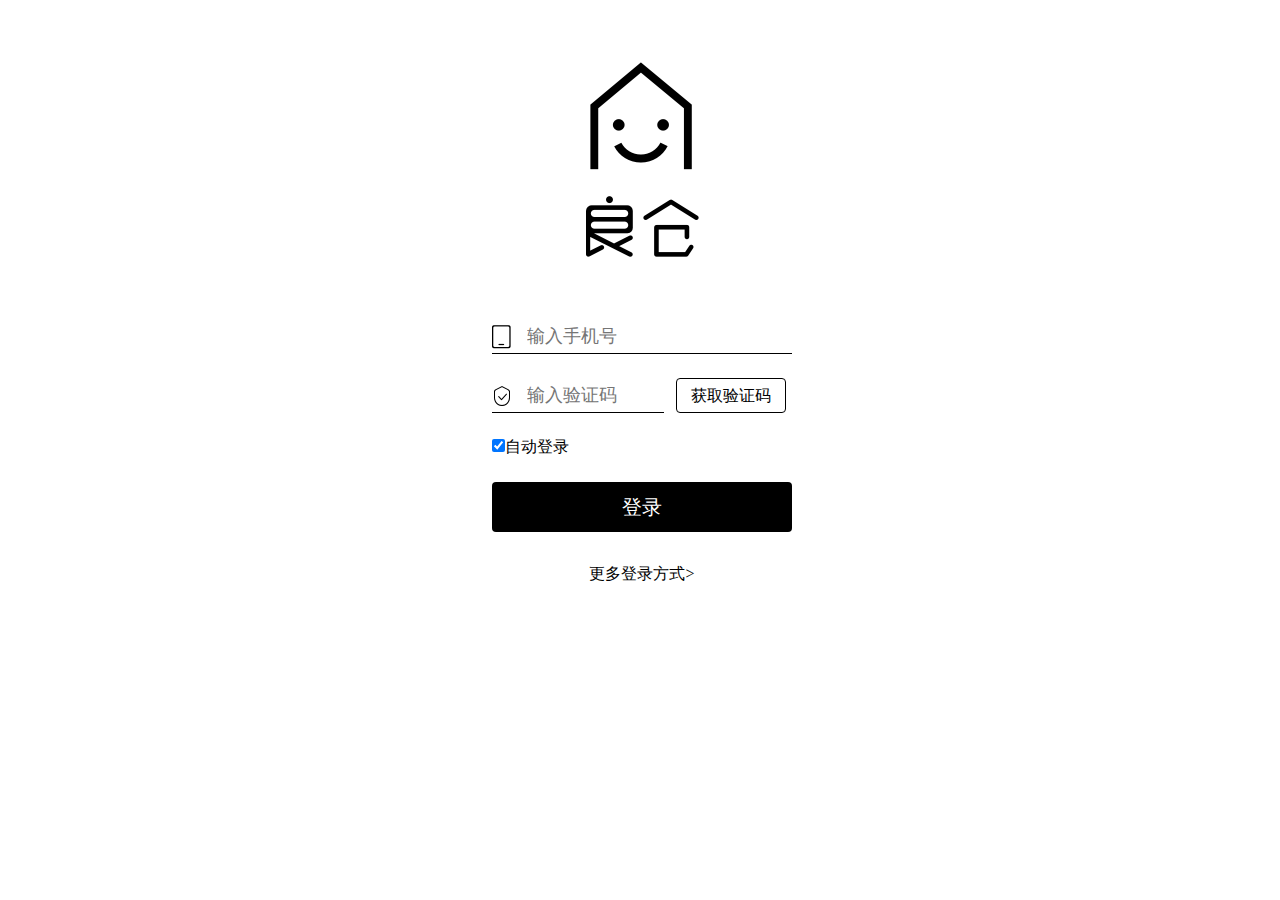
<file: login.html>
<!DOCTYPE html>
<html>
	<head>
		<meta charset="utf-8">
		<title>用户登录.良仓.生活美学平台</title>
		<link href="css/login.css" rel="stylesheet">
	</head>
	<body>
		<form class=dl>
			<table>
				<tr>
					<td class=dllogo> <a href="index.html"><img src="images/dl-logo.png" alt=""></a></td>
				</tr>
				<tr>
					<td>
						<input class="dlphone" type="text" placeholder="输入手机号">
					</td>
				</tr>
				<tr>
					<td>
						<input class=dlcode type="text" placeholder="输入验证码">
						<input type="button" class="get-code" value="获取验证码">
					</td>
				</tr>
				<tr>
					<td>
						<input type="checkbox" checked="checked">自动登录
					</td>
				</tr>
				<tr>
					<td class="log-in">
						<a href="">登录</a>
					</td>
				</tr>
				<tr>
					<td>
						<a href="login2.html" class="more-ways">更多登录方式></a>
					</td>
				</tr>
			</table>
		</form>
	</body>
</html>
</file>
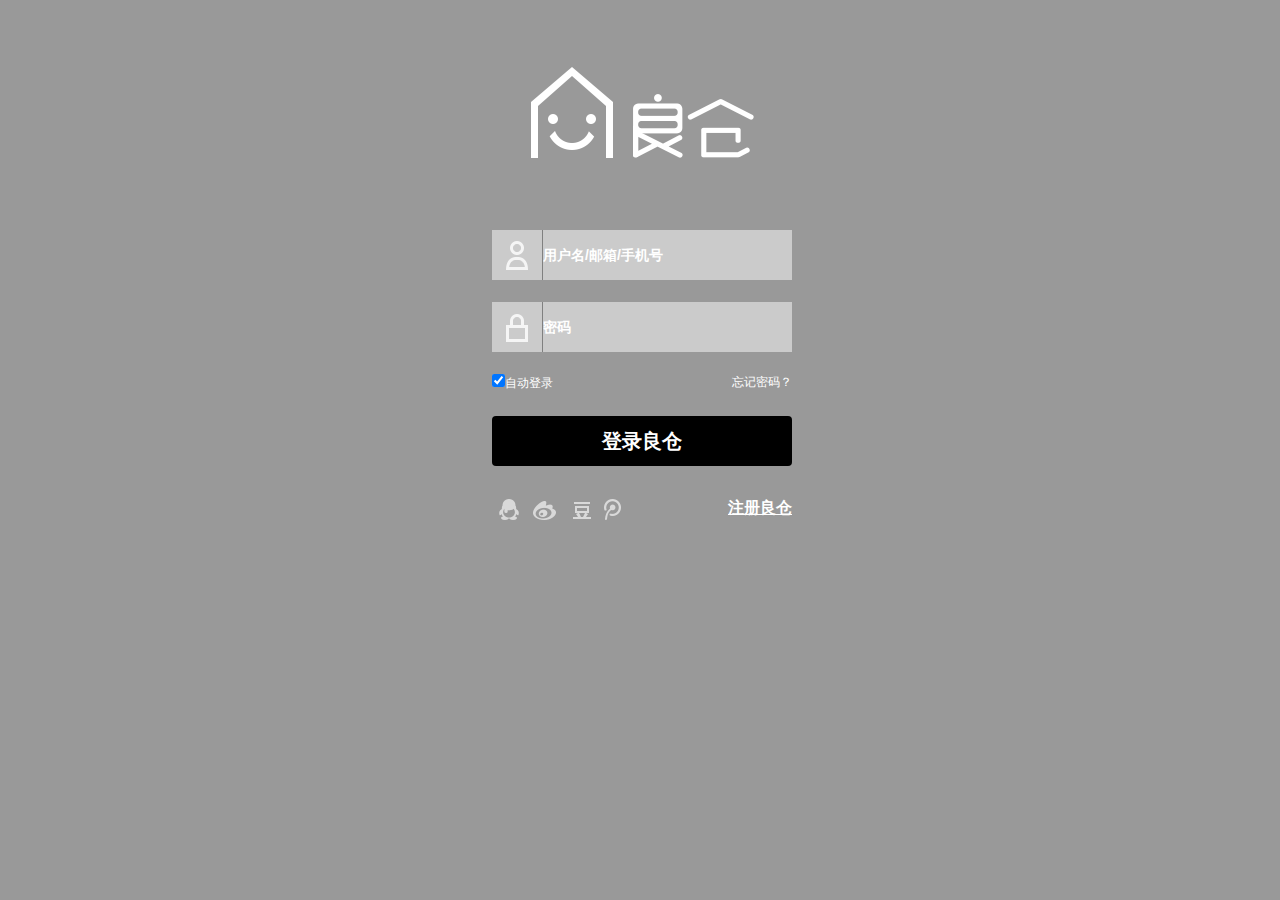
<file: login2.html>
<!DOCTYPE html>
<html>
	<head>
		<meta charset="utf-8">
		<title>用户注册.良仓.生活美学平台</title>
		<link href="css/login2.css" rel="stylesheet">
	</head>
	<body>
		<div>
			<form class=lg2>
				<table>
					<tr>
						<td class=lg2logo> <a href="index.html"><img src="images/zc-logo.png" alt=""></a></td>
					</tr>
					<tr>
						<td class="lg2phone lg2text">
							<div><input type="text" placeholder="用户名/邮箱/手机号" ></div>
						</td>
					</tr>
					<tr>
						<td class="lg2mm lg2text">
							<div><input type="password" placeholder="密码"></div>
						</td>
					</tr>
					<tr>
						<td class="auto">
							<input type="checkbox" checked="checked">自动登录<a href="" class="forget">忘记密码？</a>
						</td>
					</tr>
					<tr>
						<td class="log-in">
							<a href="">登录良仓</a>
						</td>
					</tr>
					<tr>
						<td>
							<a href="sign.html" class="zc">注册良仓</a>
							<a href=""><div></div></a>
							<a href=""><div></div></a>
							<a href=""><div></div></a>
							<a href=""><div></div></a>
						</td>
					</tr>
				</table>
			</form>
		</div>
	</body>
</html>
</file>
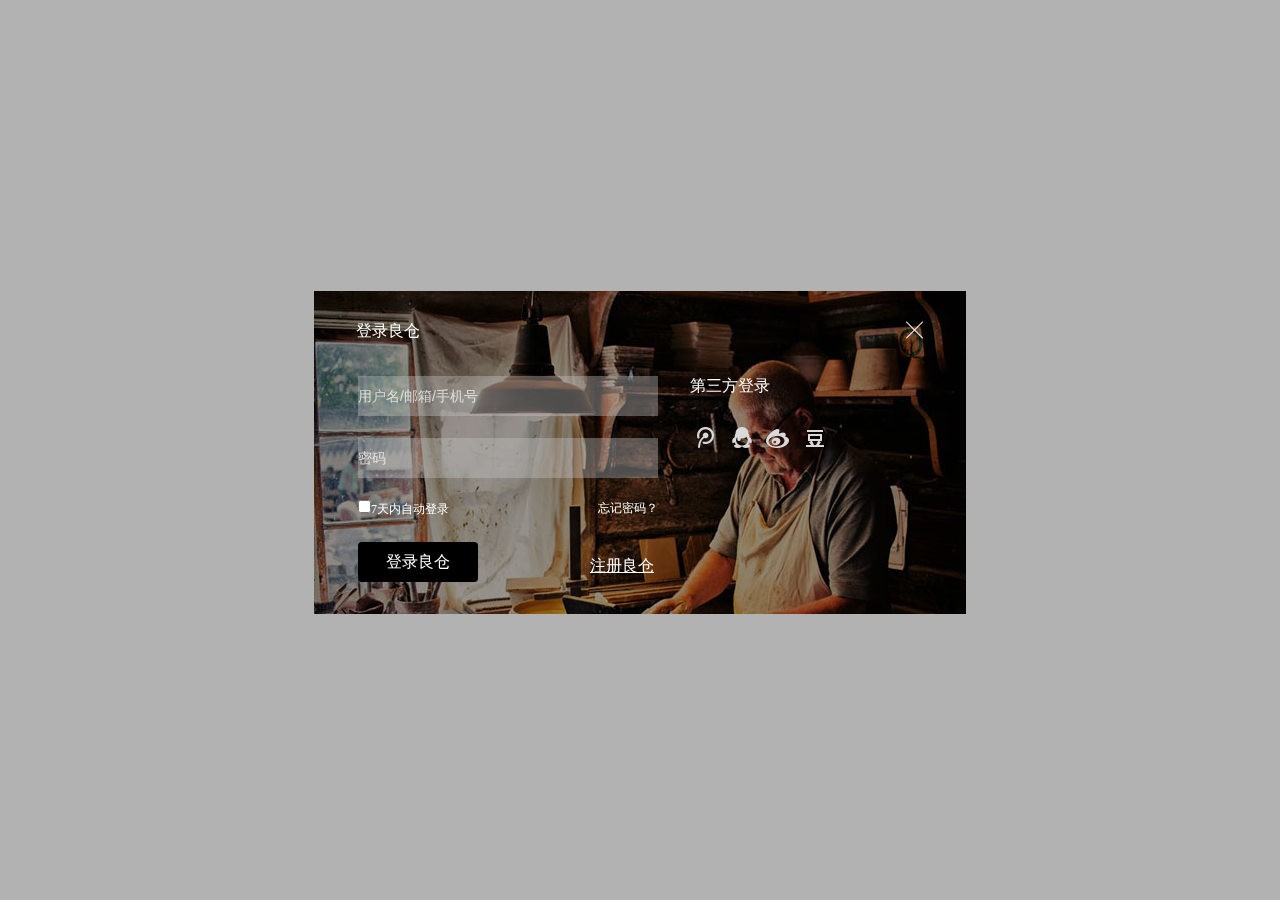
<file: loginwindow.html>
<!DOCTYPE html>
<html>
	<head>
		<meta charset="utf-8">
		<title>用户注册.良仓.生活美学平台</title>
		<link href="css/loginwindow.css" rel="stylesheet">
	</head>
	<body>
		<div class="windowbg"><a href="javascript:;"></a></div>
		<div class="window">
			<form class=lg2>
				<table>
					<tr>
						<p>登录良仓<a href="javascript:;"></a></p>
					</tr>
					<tr>
						<td class="lg2phone lg2text">
							<div><input type="text" placeholder="用户名/邮箱/手机号" ></div>
						</td>
						<td class="ttp">第三方登录</td>
					</tr>
					<tr>
						<td class="lg2mm lg2text">
							<div><input type="password" placeholder="密码"></div>
						</td>
						<td class="ttp-list">
							<a href=""><div></div></a>
							<a href=""><div></div></a>
							<a href=""><div></div></a>
							<a href=""><div></div></a>
						</td>
					</tr>
					<tr>
						<td class="auto">
							<input type="checkbox" >7天内自动登录<a href="" class="forget">忘记密码？</a>
						</td>
					</tr>
					<tr>
						<td class="log-in">
							<a href="">登录良仓</a>
						</td>
						<td>
							<a href="signwindow.html" class="zc">注册良仓</a>
						</td>
					</tr>
				</table>
			</form>
		</div>
	</body>
</html>
</file>
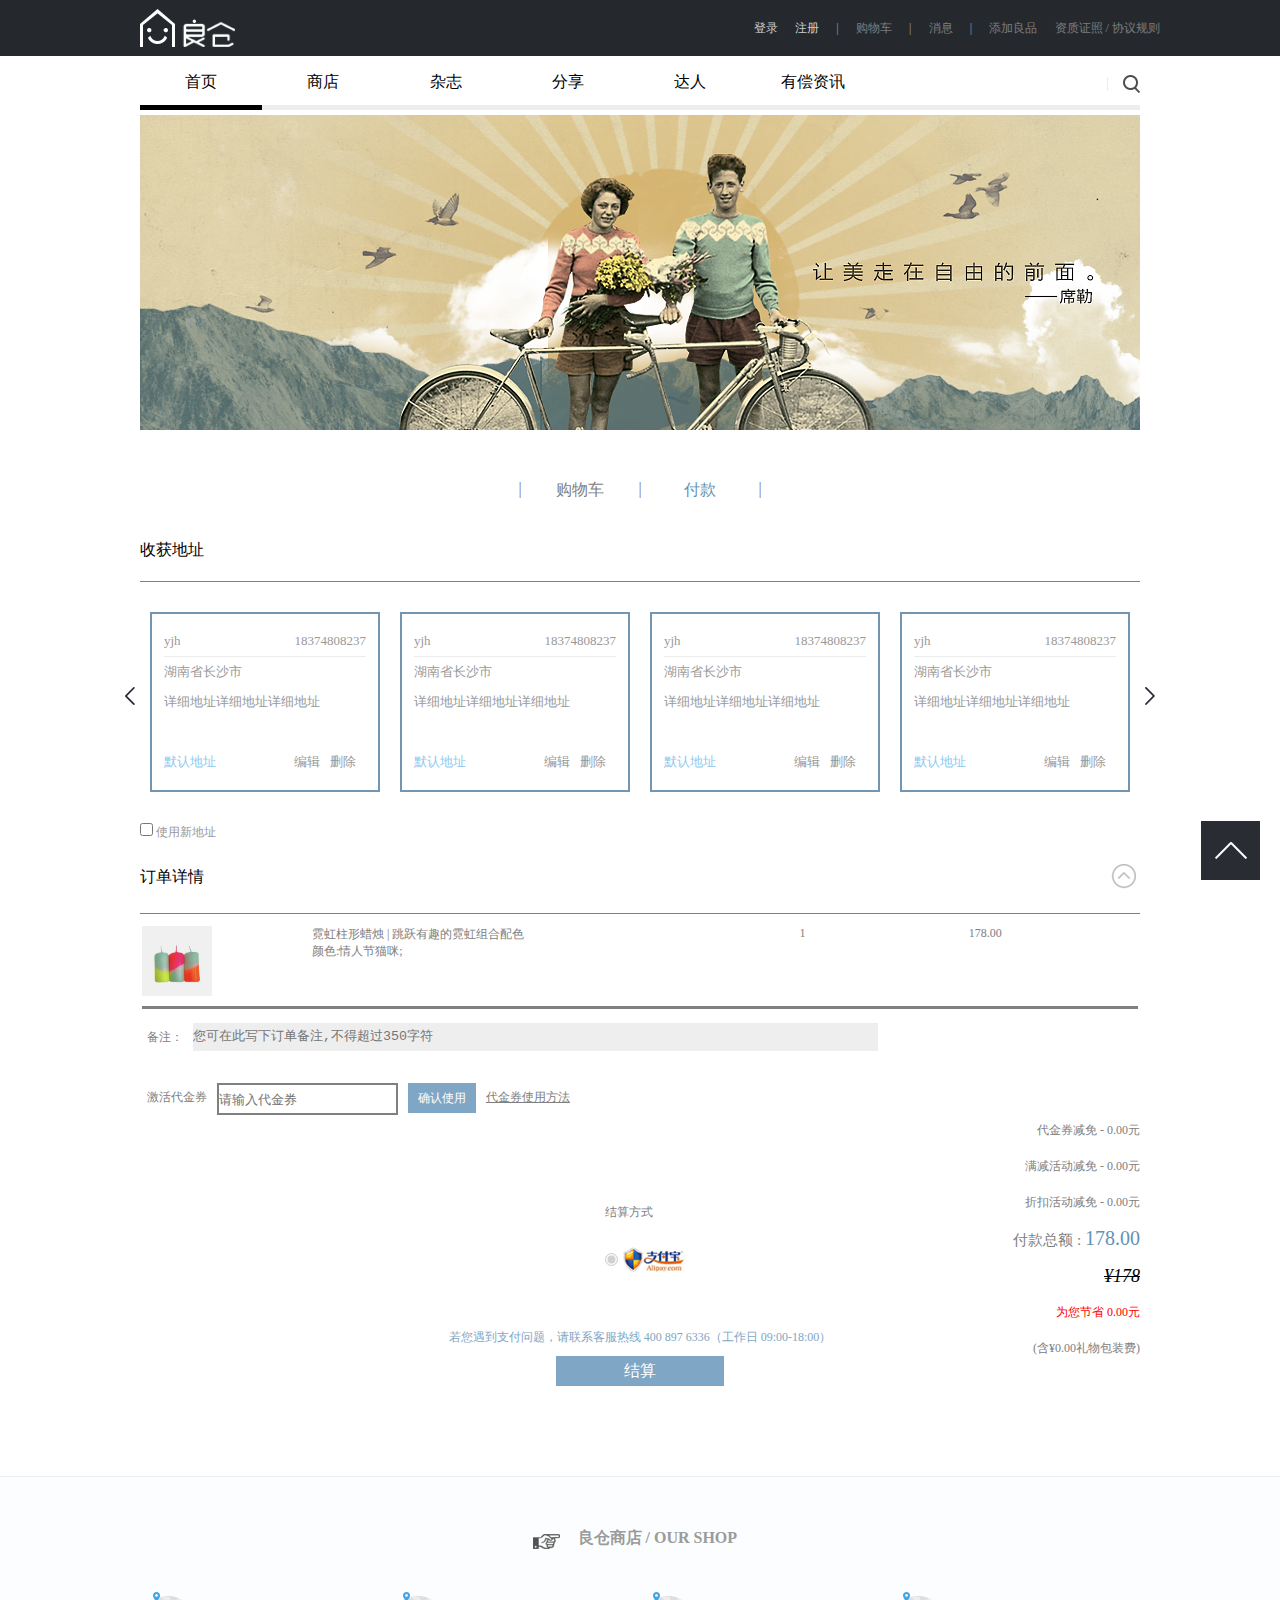
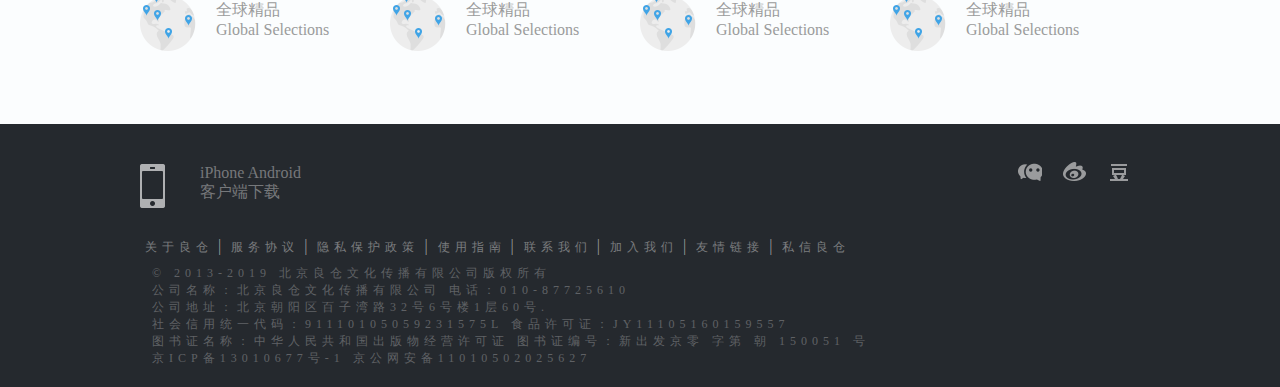
<file: pay.html>
<!DOCTYPE html>
<html>
	<head>
		<meta charset="utf-8">
		<title>良仓.生活美学平台</title>
		<link href="css/base.css" rel="stylesheet">
		<link href="css/pay.css" rel="stylesheet">
	</head>
	<body>
		<span class="top"></span>
		<div class="header">
			<div class="header-top">
				<div>
					<a class=logo href="index.html"><img src="images/icon.png" alt=""/></a>
					<ul>
						<li><a href="login.html">登录</a></li>
						<li><a href="sign.html">注册</a></li>|
						<li>
							<a href="shopcart.html">购物车</a>
							<p>

								<a href="detail.html"><img src="images/nihong.jpg" alt=""/></a>
								<span><a href="detail.html">霓虹柱形蜡烛 | 跳跃有趣的霓虹组合配色</a><br/>颜色:情人节猫咪;<br/>数量一件</span>
								<span>￥178</span>
								<a href="shopcart.html">查看我的购物车</a>
							</p>
						</li>|
						<li>
							<a href="">消息</a>
							<p>
								<a href=""><span>动态</span><span>0</span></a>
								<a href=""><span>评论</span><span>0</span></a>
								<a href=""><span>私信</span><span>0</span></a>
								<a href=""><span>粉丝</span><span>0</span></a>
								<a href=""><span>喜欢</span><span>0</span></a>
								<a href=""><span>通知</span><span>0</span></a>
							</p>
						</li>|
						<li><a href="">添加良品</a></li>
						<li><a href="">资质证照 / 协议规则</a></li>
					</ul>
				</div>	
			</div>
			<div class="header-bt">
				<ul>
					<li><a href="index.html" class="holdblack">首页</a></li>
					<li>
						<div class="sdlist list-2">
							<div class="sdmenu">
								<table>
									<tr class="tr1">
										<td>
											<a href=""><img src="images/jiaju.png" alt=""><br/>家具<p>^</p></a>
											<div>
												<table>
													<tr>
														<td><a href="classify.html">家具</a></td>
														<td><a href="">居家日用</a></td>
														<td><a href="">装饰摆件</a></td>
														<td><a href="">香薰香氛</a></td>
														<td><a href="">空气净化</a></td>
														<td><a href="">收纳整理</a></td>
													</tr>
													<tr>
														<td><a href="">456</a></td>
														<td><a href="">456</a></td>
														<td><a href="">456</a></td>
														<td><a href="">456</a></td>
														<td><a href="">456</a></td>
														<td><a href="">456</a></td>
													</tr>
												</table>
											</div>
										</td>
										<td>
											<a href=""><img src="images/wenju.png" alt=""><br/>文具<p>^</p></a>
											<div>
												<table>
													<tr>
														<td><a href="">办公用品</a></td>
														<td><a href="">456</a></td>
														<td><a href="">456</a></td>
														<td><a href="">456</a></td>
														<td><a href="">456</a></td>
														<td><a href="">456</a></td>
													</tr>
													<tr>
														<td><a href="">456</a></td>
														<td><a href="">456</a></td>
														<td><a href="">456</a></td>
													</tr>
												</table>
											</div>
										</td>
										<td>
												<a href=""><img src="images/shuma.png" alt=""><br/>数码<p>^</p></a>
												<div>
													<table>
														<tr>
															<td><a href="">办公用品</a></td>
															<td><a href="">456</a></td>
															<td><a href="">456</a></td>
															<td><a href="">456</a></td>
															<td><a href="">456</a></td>
															<td><a href="">456</a></td>
														</tr>
														<tr>
															<td><a href="">456</a></td>
															<td><a href="">456</a></td>
															<td><a href="">456</a></td>
														</tr>
													</table>
												</div>
											</td>
										<td>
												<a href=""><img src="images/wanle.png" alt=""><br/>玩乐<p>^</p></a>
												<div>
													<table>
														<tr>
															<td><a href="">办公用品</a></td>
															<td><a href="">456</a></td>
															<td><a href="">456</a></td>
															<td><a href="">456</a></td>
															<td><a href="">456</a></td>
															<td><a href="">456</a></td>
														</tr>
														<tr>
															<td><a href="">456</a></td>
															<td><a href="">456</a></td>
															<td><a href="">456</a></td>
														</tr>
													</table>
												</div>
											</td>
										<td>
												<a href=""><img src="images/canchu.png" alt=""><br/>餐厨<p>^</p></a>
												<div>
													<table>
														<tr>
															<td><a href="">办公用品</a></td>
															<td><a href="">456</a></td>
															<td><a href="">456</a></td>
															<td><a href="">456</a></td>
															<td><a href="">456</a></td>
															<td><a href="">456</a></td>
														</tr>
														<tr>
															<td><a href="">456</a></td>
															<td><a href="">456</a></td>
															<td><a href="">456</a></td>
														</tr>
													</table>
												</div>
											</td>
										<td>
											<a href=""><img src="images/meishi.png" alt=""><br/>美食<p>^</p></a>
											<div>
												<table>
													<tr>
														<td><a href="">办公用品</a></td>
														<td><a href="">456</a></td>
														<td><a href="">456</a></td>
														<td><a href="">456</a></td>
														<td><a href="">456</a></td>
														<td><a href="">456</a></td>
													</tr>
													<tr>
														<td><a href="">456</a></td>
														<td><a href="">456</a></td>
														<td><a href="">456</a></td>
													</tr>
												</table>
											</div>
										</td>
										<td>
											<a href=""><img src="images/fuzhuang.png" alt=""><br/>服装<p>^</p></a>
											<div>
												<table>
													<tr>
														<td><a href="">qrfn</a></td>
														<td><a href="">456</a></td>
														<td><a href="">456</a></td>
														<td><a href="">456</a></td>
														<td><a href="">456</a></td>
														<td><a href="">456</a></td>
													</tr>
													<tr>
														<td><a href="">456</a></td>
														<td><a href="">456</a></td>
														<td><a href="">456</a></td>
														<td><a href="">456</a></td>
														<td><a href="">456</a></td>
														<td><a href="">456</a></td>
													</tr>
												</table>
											</div>
										</td>
									</tr>
									<tr class="tr-0">
									</tr>
									<tr class="tr3">
										<td>
												<a href=""><img src="images/xiebao.png" alt=""><br/>鞋包<p>^</p></a>
												<div>
													<table>
														<tr>
															<td><a href="">办公用品</a></td>
															<td><a href="">456</a></td>
															<td><a href="">456</a></td>
															<td><a href="">456</a></td>
															<td><a href="">456</a></td>
															<td><a href="">456</a></td>
														</tr>
														<tr>
															<td><a href="">456</a></td>
															<td><a href="">456</a></td>
															<td><a href="">456</a></td>
														</tr>
													</table>
												</div>
											</td>
										<td>
											<a href=""><img src="images/peishi.png" alt=""><br/>配饰<p>^</p></a>
											<div>
												<table>
													<tr>
														<td><a href="">wj2</a></td>
														<td><a href="">456</a></td>
														<td><a href="">456</a></td>
														<td><a href="">456</a></td>
														<td><a href="">456</a></td>
														<td><a href="">456</a></td>
													</tr>
													<tr>
														<td><a href="">456</a></td>
														<td><a href="">456</a></td>
														<td><a href="">456</a></td>
														<td><a href="">456</a></td>
														<td><a href="">456</a></td>
														<td><a href="">456</a></td>
													</tr>
												</table>
											</div>
										</td>
										<td>
											<a href=""><img src="images/meihu.png" alt=""><br/>美护<p>^</p></a>
											<div>
												<table>
													<tr>
														<td><a href="">qrfn</a></td>
														<td><a href="">456</a></td>
														<td><a href="">456</a></td>
														<td><a href="">456</a></td>
														<td><a href="">456</a></td>
														<td><a href="">456</a></td>
													</tr>
													<tr>
														<td><a href="">456</a></td>
														<td><a href="">456</a></td>
														<td><a href="">456</a></td>
														<td><a href="">456</a></td>
														<td><a href="">456</a></td>
														<td><a href="">456</a></td>
													</tr>
												</table>
											</div>
										</td>
										<td>
											<a href=""><img src="images/chuxing.png" alt=""><br/>出行<p>^</p></a>
											<div>
												<table>
													<tr>
														<td><a href="">家具</a></td>
														<td><a href="">居家日用</a></td>
														<td><a href="">居家日用</a></td>
														<td><a href="">居家日用</a></td>
														<td><a href="">居家日用</a></td>
														<td><a href="">居家日用</a></td>
													</tr>
													<tr>
														<td><a href="">456</a></td>
														<td><a href="">456</a></td>
														<td><a href="">456</a></td>
														<td><a href="">456</a></td>
														<td><a href="">456</a></td>
														<td><a href="">456</a></td>
													</tr>
												</table>
											</div>
										</td>
										<td>
											<a href=""><img src="images/tushu.png" alt=""><br/>图书<p>^</p></a>
											<div>
												<table>
													<tr>
														<td><a href="">家具</a></td>
														<td><a href="">居家日用</a></td>
														<td><a href="">居家日用</a></td>
														<td><a href="">居家日用</a></td>
														<td><a href="">居家日用</a></td>
														<td><a href="">居家日用</a></td>
													</tr>
													<tr>
														<td><a href="">456</a></td>
														<td><a href="">456</a></td>
														<td><a href="">456</a></td>
														<td><a href="">456</a></td>
														<td><a href="">456</a></td>
														<td><a href="">456</a></td>
													</tr>
												</table>
											</div>
										</td>
										<td>
											<a href=""><img src="images/yishu.png" alt=""><br/>艺术<p>^</p></a>
											<div>
												<table>
													<tr>
														<td><a href="">家具</a></td>
														<td><a href="">居家日用</a></td>
														<td><a href="">居家日用</a></td>
														<td><a href="">居家日用</a></td>
														<td><a href="">居家日用</a></td>
														<td><a href="">居家日用</a></td>
													</tr>
													<tr>
														<td><a href="">456</a></td>
														<td><a href="">456</a></td>
														<td><a href="">456</a></td>
														<td><a href="">456</a></td>
														<td><a href="">456</a></td>
														<td><a href="">456</a></td>
													</tr>
												</table>
											</div>
										</td>
										<td>
											<a href=""><img src="images/shuiju.png" alt=""><br/>水具<p>^</p></a>
											<div>
												<table>
													<tr>
														<td><a href="">家具</a></td>
														<td><a href="">居家日用</a></td>
														<td><a href="">居家日用</a></td>
														<td><a href="">居家日用</a></td>
														<td><a href="">居家日用</a></td>
														<td><a href="">居家日用</a></td>
													</tr>
													<tr>
														<td><a href="">456</a></td>
														<td><a href="">456</a></td>
														<td><a href="">456</a></td>
														<td><a href="">456</a></td>
														<td><a href="">456</a></td>
														<td><a href="">456</a></td>
													</tr>
												</table>
											</div>
										</td>
									</tr>
									<tr class="tr-0">
									</tr>
									<tr class="tr5">
										<td>
											<a href=""><img src="images/yundong.png" alt=""><br/>运动<p>^</p></a>
											<div>
												<table>
													<tr>
														<td><a href="">家具</a></td>
														<td><a href="">居家日用</a></td>
														<td><a href="">居家日用</a></td>
														<td><a href="">居家日用</a></td>
														<td><a href="">居家日用</a></td>
														<td><a href="">居家日用</a></td>
													</tr>
													<tr>
														<td><a href="">456</a></td>
														<td><a href="">456</a></td>
														<td><a href="">456</a></td>
														<td><a href="">456</a></td>
														<td><a href="">456</a></td>
														<td><a href="">456</a></td>
													</tr>
												</table>
											</div>
										</td>
									</tr>
									<tr class="tr-0">
									</tr>
								</table>
							</div>
							<div class="s-r"></div>
							<p><a href="">查看所有品牌 ></a><a href="">最新到货 ></a></p>
							<a href="xsx2015"><img src="images/xsx2015.jpg" alt=""><p>新视线：  2015年7月刊</p></a>
						</div>
						<a href="shop.html">商店</a>
					</li>
					<li>
						<div class="otherlist list-2">
							<a href="">趣物</a>
							<a href="">数码</a>
							<a href="">汽车</a>
							<a href="">文化</a>
							<a href="">时尚</a>
							<a href="">美食</a>
							<a href="">建筑</a>
							<a href="">空间</a>
							<a href="">周子</a>
							<a href="">清单</a>
							<a href="">活动</a>
							<a href="">视频</a>
						</div>
						<a href="">杂志</a>
					</li>
					<li>
						<div class="otherlist list-2">
							
							<a href="">男士</a>
							<a href="">家居</a>
							<a href="">数码</a>
							<a href="">工具</a>
							<a href="">玩具</a>
							<a href="">美容</a>
							<a href="">孩子</a>
							<a href="">宠物</a>
							<a href="">饮食</a>
							<a href="">运动</a>
							<a href="">文化</a>
							<a href="">女士</a>
						</div>
						<a href="">分享</a>
					</li>
					<li>
						<div class="otherlist list-2">
							<a href=""></a>
							<a href=""></a>
							<a href=""></a>
							<a href=""></a>
						</div>
						<a href="">达人</a>
					</li>
					<li>
						<div class="otherlist list-2">
							<a href=""></a>
							<a href=""></a>
						</div>
						<a href="">有偿资讯</a>
					</li>
				</ul>
				<a href="search.html"><input type="text" class="searchbox" placeholder="search..."></a>
			</div>	
		</div>
		<div class="banner">
			<img src="images/paybanner.jpg" alt="">
		</div>
		<div class="main">
			<div class="main-top">
				<span>|</span>
				<span>购物车</span>
				<span>|</span>
				<span>付款</span>
				<span>|</span>
			</div>
			<div class="main-mid">
				<p>收获地址</p>
				<ul class="addresslist">
					<a href=""></a>
					<a href=""></a>
					<li>
						<p><span>yjh</span><span>18374808237</span></p>
						<p><span>湖南省</span>		<span>长沙市</span></p>
						<p><span>详细地址详细地址详细地址</span></p>
						<p><span>默认地址</span><a href="javascript:;">编辑</a><a href="javascript:;">删除</a></p>
					</li>
					<li>
						<p><span>yjh</span><span>18374808237</span></p>
						<p><span>湖南省</span>		<span>长沙市</span></p>
						<p><span>详细地址详细地址详细地址</span></p>
						<p><span>默认地址</span><a href="javascript:;">编辑</a><a href="javascript:;">删除</a></p>
					</li>
					<li>
						<p><span>yjh</span><span>18374808237</span></p>
						<p><span>湖南省</span>		<span>长沙市</span></p>
						<p><span>详细地址详细地址详细地址</span></p>
						<p><span>默认地址</span><a href="javascript:;">编辑</a><a href="javascript:;">删除</a></p>
					</li>
					<li>
						<p><span>yjh</span><span>18374808237</span></p>
						<p><span>湖南省</span>		<span>长沙市</span></p>
						<p><span>详细地址详细地址详细地址</span></p>
						<p><span>默认地址</span><a href="javascript:;">编辑</a><a href="javascript:;">删除</a></p>
					</li>
				</ul>
				<div>
					<label><input type="checkbox" >			使用新地址</label>
					<form>
						<table>
							<tr>
								<td>收货人姓名</td>
								<td>
									<input type="text">
								</td>
							</tr>
							<tr>
								<td>省/市</td>
								<td>
									<select>
										<option value="所在省份">所在省份</option>
										<option value="湖南省">湖南省</option>
										<option value="其他省">其他省</option>
									</select>
									<select>
										<option value="所在市区">所在市区</option>
										<option value="长沙市">长沙市</option>
										<option value="其他市">其他市</option>
									</select>
								</td>
							</tr>
							<tr>
								<td>详细地址</td>
								<td>
									<textarea style="resize:none;width:400px;height:20px"></textarea>
								</td>
							</tr>
							<tr>
								<td>手机号码</td>
								<td>
									<input type="text"value="">
								</td>
							</tr>
							<tr>
								<td></td>
								<td>
									<a href="javascrpit:;">保存地址</a>
								</td>
							</tr>
						</table>
					</form>
				</div>
				<p><a href="javascript:;">订单详情</a></p>
				<div class="car-list">
					<table>
						<tr>
							<td>
								<img src="images/nihong.jpg" alt="">
							</td>
							<td>
								<p>霓虹柱形蜡烛 | 跳跃有趣的霓虹组合配色</p>
								<p>颜色:情人节猫咪;</p>
							</td>
							<td>1</td>
							<td>178.00</td>
						</tr>
					</table>
				</div>
			</div>
			<div class="main-bt">
				<form>
					<table>
						<tr>
							<td>备注：</td>
							<td>
								<textarea style="resize:none;width:685px;height:28px" placeholder="您可在此写下订单备注,不得超过350字符"></textarea>
							</td>
						</tr>
						<tr>
							<td>激活代金券</td>
							<td>
								<input type="text" placeholder="请输入代金券">
							</td>
							<td>
								<a href="javascript:;">确认使用</a>
							</td>
							<td>
								<a href="">代金券使用方法</a>
							</td>
						<tr class="payway">
							<td>结算方式</td>
							<td>
								<label>
									<input type="radio" checked="checked" disabled>
									<img src="images/zfb.png" alt="">
								</label>
							</td>
						</tr>
					</table>
				</form>
				<p>若您遇到支付问题，请联系客服热线 400 897 6336（工作日 09:00-18:00）</p>
				<a href="">结算</a>
				<div>
					<p>代金券减免   - 0.00元</p>
					<p>满减活动减免   - 0.00元</p>
					<p>折扣活动减免   - 0.00元</p>
					<p>付款总额 : <span>178.00</span></p>
					<p>¥178</p>
					<p>为您节省   0.00元</p>
					<p>(含¥0.00礼物包装费)</p>
				</div>
			</div>
		</div>

		<div class="footer">
			<div class="footer-top">
				<a href="">良仓商店 / OUR SHOP</a>
				<div>
					<div></div>
					<div><p>全球精品</p><p>Global Selections</p></div>
					<div></div>
					<div><p>全球精品</p><p>Global Selections</p></div>
					<div></div>
					<div><p>全球精品</p><p>Global Selections</p></div>
					<div></div>
					<div><p>全球精品</p><p>Global Selections</p></div>
				</div>
			</div>
			<div class="footer-bt">
				<div>
					<a href=""><div></div><p>iPhone Android<br/>客户端下载</p><div><div><img src="images/icon.png" alt=""></div><div><img src="images/icon.png" alt=""></div><p>下载iPhone版</p><p>下载Android版</p></div></a>
					<a href=""><div><img src="images/icon.png" alt=""></div></a>
					<a href=""><div><img src="images/icon.png" alt=""></div></a>
					<a href=""><div><img src="images/icon.png" alt=""></div><div><div><img src="images/icon.png" alt=""></div></div></a>
					
				</div>
				
				
				<ul class=footer-nav>
					<li><a href="">关于良仓</a></li>|
					<li><a href="">服务协议</a></li>|
					<li><a href="">隐私保护政策</a></li>|
					<li><a href="">使用指南</a></li>|
					<li><a href="">联系我们</a></li>|
					<li><a href="">加入我们</a></li>|
					<li><a href="">友情链接</a></li>|
					<li><a href="">私信良仓</a></li>
				</ul>
				<div>
					<p>&copy; 2013-2019 北京良仓文化传播有限公司版权所有 </p>
					<p>公司名称：北京良仓文化传播有限公司  电话：010-87725610</p>
					<p>公司地址：北京朝阳区百子湾路32号6号楼1层60号.</p>
					<p>社会信用统一代码：91110105059231575L  食品许可证：JY11105160159557</p>  
					<p>图书证名称：中华人民共和国出版物经营许可证  图书证编号：新出发京零 字第 朝 150051 号</p>  
					<p>京ICP备13010677号-1 京公网安备11010502025627</p>
				</div>
			</div>
			<a href="#top"class="totop"></a>
		</div>
	</body>
</html>
</file>
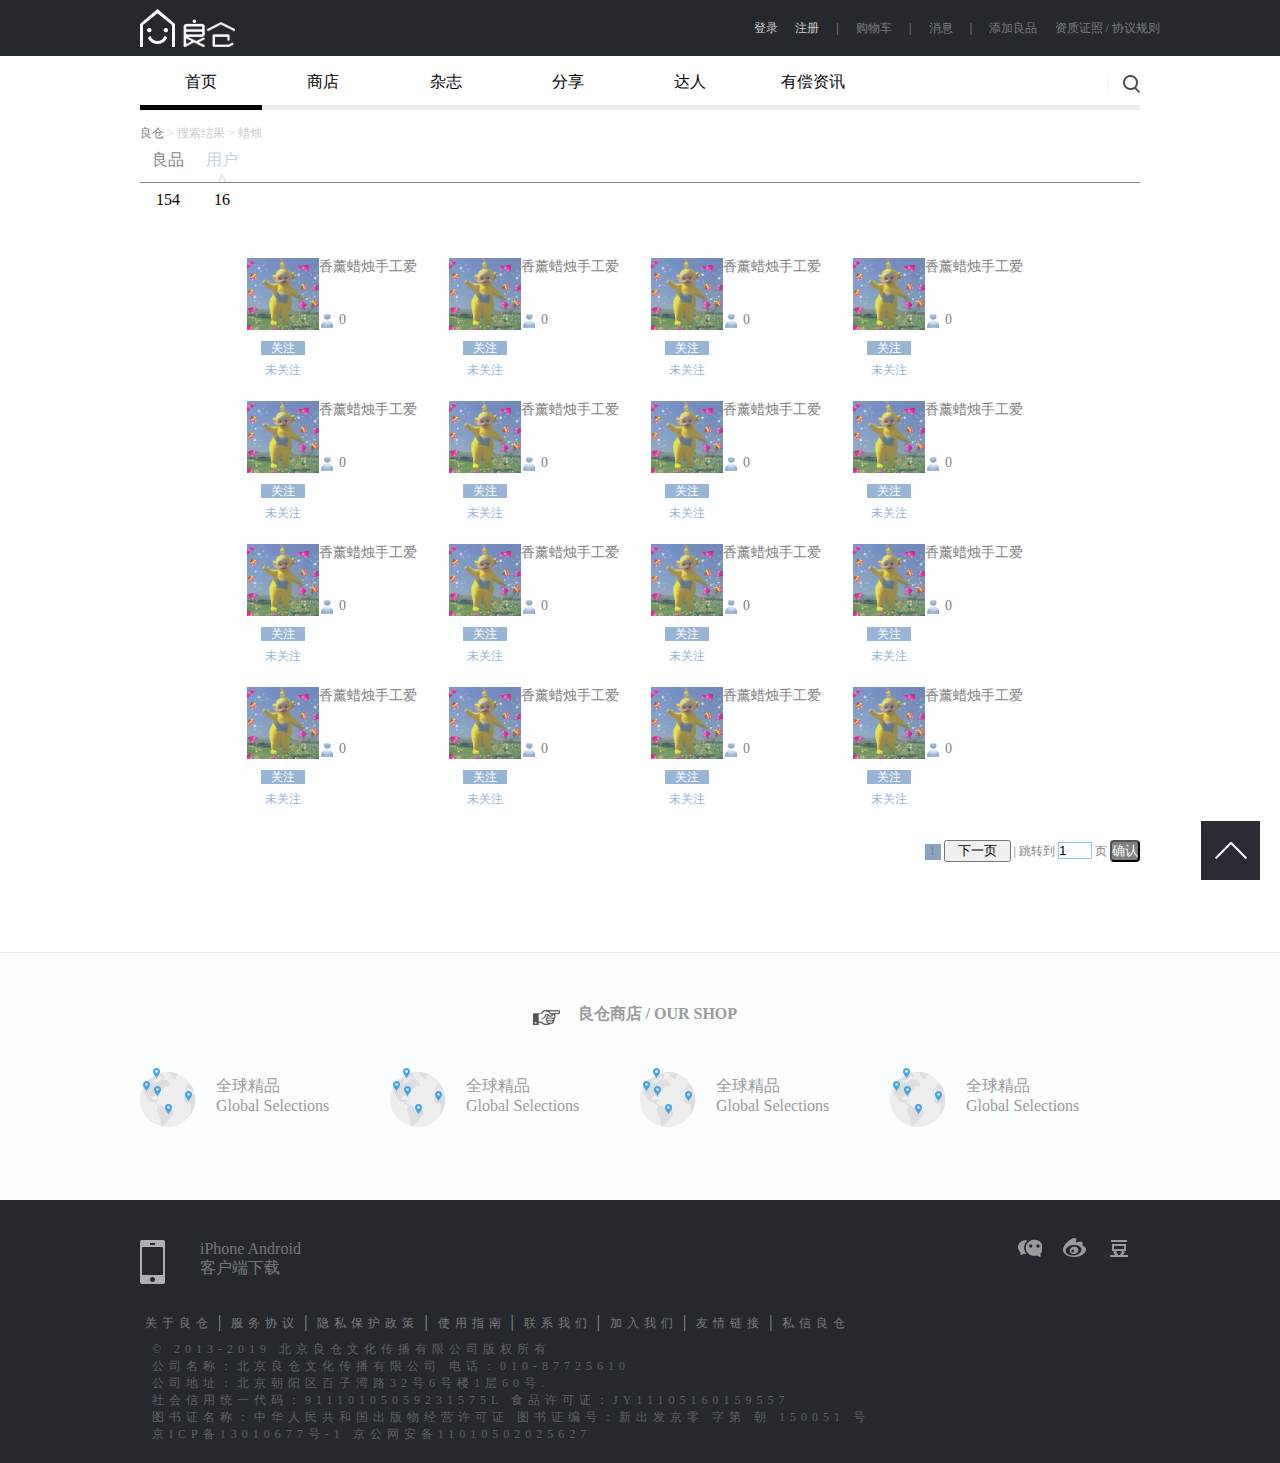
<file: search-user.html>
<!DOCTYPE html>
<html>
	<head>
		<meta charset="utf-8">
		<title>良仓.生活美学平台</title>
		<link href="css/base.css" rel="stylesheet">
		<link href="css/search.css" rel="stylesheet">
	</head>
	<body>
		<span class="top"></span>
		<div class="header">
			<div class="header-top">
				<div>
					<a class=logo href="index.html"><img src="images/icon.png" alt=""/></a>
					<ul>
						<li><a href="login.html">登录</a></li>
						<li><a href="sign.html">注册</a></li>|
						<li>
							<a href="shopcart.html">购物车</a>
							<p>

								<a href="detail.html"><img src="images/nihong.jpg" alt=""/></a>
								<span><a href="detail.html">霓虹柱形蜡烛 | 跳跃有趣的霓虹组合配色</a><br/>颜色:情人节猫咪;<br/>数量一件</span>
								<span>￥178</span>
								<a href="shopcart.html">查看我的购物车</a>
							</p>
						</li>|
						<li>
							<a href="">消息</a>
							<p>
								<a href=""><span>动态</span><span>0</span></a>
								<a href=""><span>评论</span><span>0</span></a>
								<a href=""><span>私信</span><span>0</span></a>
								<a href=""><span>粉丝</span><span>0</span></a>
								<a href=""><span>喜欢</span><span>0</span></a>
								<a href=""><span>通知</span><span>0</span></a>
							</p>
						</li>|
						<li><a href="">添加良品</a></li>
						<li><a href="">资质证照 / 协议规则</a></li>
					</ul>
				</div>	
			</div>
			<div class="header-bt">
				<ul>
					<li><a href="index.html" class="holdblack">首页</a></li>
					<li>
						<div class="sdlist list-2">
							<div class="sdmenu">
								<table>
									<tr class="tr1">
										<td>
											<a href=""><img src="images/jiaju.png" alt=""><br/>家具<p>^</p></a>
											<div>
												<table>
													<tr>
														<td><a href="classify.html">家具</a></td>
														<td><a href="">居家日用</a></td>
														<td><a href="">装饰摆件</a></td>
														<td><a href="">香薰香氛</a></td>
														<td><a href="">空气净化</a></td>
														<td><a href="">收纳整理</a></td>
													</tr>
													<tr>
														<td><a href="">456</a></td>
														<td><a href="">456</a></td>
														<td><a href="">456</a></td>
														<td><a href="">456</a></td>
														<td><a href="">456</a></td>
														<td><a href="">456</a></td>
													</tr>
												</table>
											</div>
										</td>
										<td>
											<a href=""><img src="images/wenju.png" alt=""><br/>文具<p>^</p></a>
											<div>
												<table>
													<tr>
														<td><a href="">办公用品</a></td>
														<td><a href="">456</a></td>
														<td><a href="">456</a></td>
														<td><a href="">456</a></td>
														<td><a href="">456</a></td>
														<td><a href="">456</a></td>
													</tr>
													<tr>
														<td><a href="">456</a></td>
														<td><a href="">456</a></td>
														<td><a href="">456</a></td>
													</tr>
												</table>
											</div>
										</td>
										<td>
												<a href=""><img src="images/shuma.png" alt=""><br/>数码<p>^</p></a>
												<div>
													<table>
														<tr>
															<td><a href="">办公用品</a></td>
															<td><a href="">456</a></td>
															<td><a href="">456</a></td>
															<td><a href="">456</a></td>
															<td><a href="">456</a></td>
															<td><a href="">456</a></td>
														</tr>
														<tr>
															<td><a href="">456</a></td>
															<td><a href="">456</a></td>
															<td><a href="">456</a></td>
														</tr>
													</table>
												</div>
											</td>
										<td>
												<a href=""><img src="images/wanle.png" alt=""><br/>玩乐<p>^</p></a>
												<div>
													<table>
														<tr>
															<td><a href="">办公用品</a></td>
															<td><a href="">456</a></td>
															<td><a href="">456</a></td>
															<td><a href="">456</a></td>
															<td><a href="">456</a></td>
															<td><a href="">456</a></td>
														</tr>
														<tr>
															<td><a href="">456</a></td>
															<td><a href="">456</a></td>
															<td><a href="">456</a></td>
														</tr>
													</table>
												</div>
											</td>
										<td>
												<a href=""><img src="images/canchu.png" alt=""><br/>餐厨<p>^</p></a>
												<div>
													<table>
														<tr>
															<td><a href="">办公用品</a></td>
															<td><a href="">456</a></td>
															<td><a href="">456</a></td>
															<td><a href="">456</a></td>
															<td><a href="">456</a></td>
															<td><a href="">456</a></td>
														</tr>
														<tr>
															<td><a href="">456</a></td>
															<td><a href="">456</a></td>
															<td><a href="">456</a></td>
														</tr>
													</table>
												</div>
											</td>
										<td>
											<a href=""><img src="images/meishi.png" alt=""><br/>美食<p>^</p></a>
											<div>
												<table>
													<tr>
														<td><a href="">办公用品</a></td>
														<td><a href="">456</a></td>
														<td><a href="">456</a></td>
														<td><a href="">456</a></td>
														<td><a href="">456</a></td>
														<td><a href="">456</a></td>
													</tr>
													<tr>
														<td><a href="">456</a></td>
														<td><a href="">456</a></td>
														<td><a href="">456</a></td>
													</tr>
												</table>
											</div>
										</td>
										<td>
											<a href=""><img src="images/fuzhuang.png" alt=""><br/>服装<p>^</p></a>
											<div>
												<table>
													<tr>
														<td><a href="">qrfn</a></td>
														<td><a href="">456</a></td>
														<td><a href="">456</a></td>
														<td><a href="">456</a></td>
														<td><a href="">456</a></td>
														<td><a href="">456</a></td>
													</tr>
													<tr>
														<td><a href="">456</a></td>
														<td><a href="">456</a></td>
														<td><a href="">456</a></td>
														<td><a href="">456</a></td>
														<td><a href="">456</a></td>
														<td><a href="">456</a></td>
													</tr>
												</table>
											</div>
										</td>
									</tr>
									<tr class="tr-0">
									</tr>
									<tr class="tr3">
										<td>
												<a href=""><img src="images/xiebao.png" alt=""><br/>鞋包<p>^</p></a>
												<div>
													<table>
														<tr>
															<td><a href="">办公用品</a></td>
															<td><a href="">456</a></td>
															<td><a href="">456</a></td>
															<td><a href="">456</a></td>
															<td><a href="">456</a></td>
															<td><a href="">456</a></td>
														</tr>
														<tr>
															<td><a href="">456</a></td>
															<td><a href="">456</a></td>
															<td><a href="">456</a></td>
														</tr>
													</table>
												</div>
											</td>
										<td>
											<a href=""><img src="images/peishi.png" alt=""><br/>配饰<p>^</p></a>
											<div>
												<table>
													<tr>
														<td><a href="">wj2</a></td>
														<td><a href="">456</a></td>
														<td><a href="">456</a></td>
														<td><a href="">456</a></td>
														<td><a href="">456</a></td>
														<td><a href="">456</a></td>
													</tr>
													<tr>
														<td><a href="">456</a></td>
														<td><a href="">456</a></td>
														<td><a href="">456</a></td>
														<td><a href="">456</a></td>
														<td><a href="">456</a></td>
														<td><a href="">456</a></td>
													</tr>
												</table>
											</div>
										</td>
										<td>
											<a href=""><img src="images/meihu.png" alt=""><br/>美护<p>^</p></a>
											<div>
												<table>
													<tr>
														<td><a href="">qrfn</a></td>
														<td><a href="">456</a></td>
														<td><a href="">456</a></td>
														<td><a href="">456</a></td>
														<td><a href="">456</a></td>
														<td><a href="">456</a></td>
													</tr>
													<tr>
														<td><a href="">456</a></td>
														<td><a href="">456</a></td>
														<td><a href="">456</a></td>
														<td><a href="">456</a></td>
														<td><a href="">456</a></td>
														<td><a href="">456</a></td>
													</tr>
												</table>
											</div>
										</td>
										<td>
											<a href=""><img src="images/chuxing.png" alt=""><br/>出行<p>^</p></a>
											<div>
												<table>
													<tr>
														<td><a href="">家具</a></td>
														<td><a href="">居家日用</a></td>
														<td><a href="">居家日用</a></td>
														<td><a href="">居家日用</a></td>
														<td><a href="">居家日用</a></td>
														<td><a href="">居家日用</a></td>
													</tr>
													<tr>
														<td><a href="">456</a></td>
														<td><a href="">456</a></td>
														<td><a href="">456</a></td>
														<td><a href="">456</a></td>
														<td><a href="">456</a></td>
														<td><a href="">456</a></td>
													</tr>
												</table>
											</div>
										</td>
										<td>
											<a href=""><img src="images/tushu.png" alt=""><br/>图书<p>^</p></a>
											<div>
												<table>
													<tr>
														<td><a href="">家具</a></td>
														<td><a href="">居家日用</a></td>
														<td><a href="">居家日用</a></td>
														<td><a href="">居家日用</a></td>
														<td><a href="">居家日用</a></td>
														<td><a href="">居家日用</a></td>
													</tr>
													<tr>
														<td><a href="">456</a></td>
														<td><a href="">456</a></td>
														<td><a href="">456</a></td>
														<td><a href="">456</a></td>
														<td><a href="">456</a></td>
														<td><a href="">456</a></td>
													</tr>
												</table>
											</div>
										</td>
										<td>
											<a href=""><img src="images/yishu.png" alt=""><br/>艺术<p>^</p></a>
											<div>
												<table>
													<tr>
														<td><a href="">家具</a></td>
														<td><a href="">居家日用</a></td>
														<td><a href="">居家日用</a></td>
														<td><a href="">居家日用</a></td>
														<td><a href="">居家日用</a></td>
														<td><a href="">居家日用</a></td>
													</tr>
													<tr>
														<td><a href="">456</a></td>
														<td><a href="">456</a></td>
														<td><a href="">456</a></td>
														<td><a href="">456</a></td>
														<td><a href="">456</a></td>
														<td><a href="">456</a></td>
													</tr>
												</table>
											</div>
										</td>
										<td>
											<a href=""><img src="images/shuiju.png" alt=""><br/>水具<p>^</p></a>
											<div>
												<table>
													<tr>
														<td><a href="">家具</a></td>
														<td><a href="">居家日用</a></td>
														<td><a href="">居家日用</a></td>
														<td><a href="">居家日用</a></td>
														<td><a href="">居家日用</a></td>
														<td><a href="">居家日用</a></td>
													</tr>
													<tr>
														<td><a href="">456</a></td>
														<td><a href="">456</a></td>
														<td><a href="">456</a></td>
														<td><a href="">456</a></td>
														<td><a href="">456</a></td>
														<td><a href="">456</a></td>
													</tr>
												</table>
											</div>
										</td>
									</tr>
									<tr class="tr-0">
									</tr>
									<tr class="tr5">
										<td>
											<a href=""><img src="images/yundong.png" alt=""><br/>运动<p>^</p></a>
											<div>
												<table>
													<tr>
														<td><a href="">家具</a></td>
														<td><a href="">居家日用</a></td>
														<td><a href="">居家日用</a></td>
														<td><a href="">居家日用</a></td>
														<td><a href="">居家日用</a></td>
														<td><a href="">居家日用</a></td>
													</tr>
													<tr>
														<td><a href="">456</a></td>
														<td><a href="">456</a></td>
														<td><a href="">456</a></td>
														<td><a href="">456</a></td>
														<td><a href="">456</a></td>
														<td><a href="">456</a></td>
													</tr>
												</table>
											</div>
										</td>
									</tr>
									<tr class="tr-0">
									</tr>
								</table>
							</div>
							<div class="s-r"></div>
							<p><a href="">查看所有品牌 ></a><a href="">最新到货 ></a></p>
							<a href="xsx2015"><img src="images/xsx2015.jpg" alt=""><p>新视线：  2015年7月刊</p></a>
						</div>
						<a href="shop.html">商店</a>
					</li>
					<li>
						<div class="otherlist list-2">
							<a href="">趣物</a>
							<a href="">数码</a>
							<a href="">汽车</a>
							<a href="">文化</a>
							<a href="">时尚</a>
							<a href="">美食</a>
							<a href="">建筑</a>
							<a href="">空间</a>
							<a href="">周子</a>
							<a href="">清单</a>
							<a href="">活动</a>
							<a href="">视频</a>
						</div>
						<a href="">杂志</a>
					</li>
					<li>
						<div class="otherlist list-2">
							
							<a href="">男士</a>
							<a href="">家居</a>
							<a href="">数码</a>
							<a href="">工具</a>
							<a href="">玩具</a>
							<a href="">美容</a>
							<a href="">孩子</a>
							<a href="">宠物</a>
							<a href="">饮食</a>
							<a href="">运动</a>
							<a href="">文化</a>
							<a href="">女士</a>
						</div>
						<a href="">分享</a>
					</li>
					<li>
						<div class="otherlist list-2">
							<a href=""></a>
							<a href=""></a>
							<a href=""></a>
							<a href=""></a>
						</div>
						<a href="">达人</a>
					</li>
					<li>
						<div class="otherlist list-2">
							<a href=""></a>
							<a href=""></a>
						</div>
						<a href="">有偿资讯</a>
					</li>
				</ul>
				<a href="search.html"><input type="text" class="searchbox" placeholder="search..."></a>
			</div>	
		</div>
		<div class="main">
			<p>
				<a href="">良仓</a>	>	
				搜索结果		>		蜡烛
			</p>
			<table class="options">
				<tr>
					<td> <a href="search.html">良品</a><br/><span>^</span></td>
					<td class="active-td"> <a href="search-user.html">用户</a><br/><span>^</span></td>
				</tr>
				<tr>
					<td>154</td>
					<td>16</td>
				</tr>
			</table>
			<table class="userlist">
				<tr>
					<td>
						<a href=""><img src="images/user1.jpg" alt=""><span>香薰蜡烛手工爱好者</span><span></span><span></span><span>0</span></a>
						<p><a href="">关注</a></p>
						<p>未关注</p>
					</td>
					<td>
						<a href=""><img src="images/user1.jpg" alt=""><span>香薰蜡烛手工爱好者</span><span></span><span></span><span>0</span></a>
						<p><a href="">关注</a></p>
						<p>未关注</p>
					</td>
					<td>
						<a href=""><img src="images/user1.jpg" alt=""><span>香薰蜡烛手工爱好者</span><span></span><span></span><span>0</span></a>
						<p><a href="">关注</a></p>
						<p>未关注</p>
					</td>
					<td>
						<a href=""><img src="images/user1.jpg" alt=""><span>香薰蜡烛手工爱好者</span><span></span><span></span><span>0</span></a>
						<p><a href="">关注</a></p>
						<p>未关注</p>
					</td>
				</tr>
				<tr>
					<td>
						<a href=""><img src="images/user1.jpg" alt=""><span>香薰蜡烛手工爱好者</span><span></span><span></span><span>0</span></a>
						<p><a href="">关注</a></p>
						<p>未关注</p>
					</td>
					<td>
						<a href=""><img src="images/user1.jpg" alt=""><span>香薰蜡烛手工爱好者</span><span></span><span></span><span>0</span></a>
						<p><a href="">关注</a></p>
						<p>未关注</p>
					</td>
					<td>
						<a href=""><img src="images/user1.jpg" alt=""><span>香薰蜡烛手工爱好者</span><span></span><span></span><span>0</span></a>
						<p><a href="">关注</a></p>
						<p>未关注</p>
					</td>
					<td>
						<a href=""><img src="images/user1.jpg" alt=""><span>香薰蜡烛手工爱好者</span><span></span><span></span><span>0</span></a>
						<p><a href="">关注</a></p>
						<p>未关注</p>
					</td>
				</tr>
				<tr>
					<td>
						<a href=""><img src="images/user1.jpg" alt=""><span>香薰蜡烛手工爱好者</span><span></span><span></span><span>0</span></a>
						<p><a href="">关注</a></p>
						<p>未关注</p>
					</td>
					<td>
						<a href=""><img src="images/user1.jpg" alt=""><span>香薰蜡烛手工爱好者</span><span></span><span></span><span>0</span></a>
						<p><a href="">关注</a></p>
						<p>未关注</p>
					</td>
					<td>
						<a href=""><img src="images/user1.jpg" alt=""><span>香薰蜡烛手工爱好者</span><span></span><span></span><span>0</span></a>
						<p><a href="">关注</a></p>
						<p>未关注</p>
					</td>
					<td>
						<a href=""><img src="images/user1.jpg" alt=""><span>香薰蜡烛手工爱好者</span><span></span><span></span><span>0</span></a>
						<p><a href="">关注</a></p>
						<p>未关注</p>
					</td>
				</tr>
				<tr>
					<td>
						<a href=""><img src="images/user1.jpg" alt=""><span>香薰蜡烛手工爱好者</span><span></span><span></span><span>0</span></a>
						<p><a href="">关注</a></p>
						<p>未关注</p>
					</td>
					<td>
						<a href=""><img src="images/user1.jpg" alt=""><span>香薰蜡烛手工爱好者</span><span></span><span></span><span>0</span></a>
						<p><a href="">关注</a></p>
						<p>未关注</p>
					</td>
					<td>
						<a href=""><img src="images/user1.jpg" alt=""><span>香薰蜡烛手工爱好者</span><span></span><span></span><span>0</span></a>
						<p><a href="">关注</a></p>
						<p>未关注</p>
					</td>
					<td>
						<a href=""><img src="images/user1.jpg" alt=""><span>香薰蜡烛手工爱好者</span><span></span><span></span><span>0</span></a>
						<p><a href="">关注</a></p>
						<p>未关注</p>
					</td>
				</tr>
			</table>
			<p class="pagejump">
				<a href="" class="active">1</a>	
<!-- 				<a href="">2</a>	
				<a href="">3</a>	
				<a href="">4</a>	
				<a href="">5</a>	
				<a href="">6</a>	
				<a href="">7</a>	
				<a href="">8</a>	
				<a href="">9</a>	
				<a href="">10</a>	
				<a href="">11</a>	
				<a href="">12</a>				
 -->				<input type="button" value="下一页">
							|			跳转到		<input type="number" value="1">	页		
				<input type="button" value="确认">
							
			</p>
		</div>
		<div class="footer">
			<div class="footer-top">
				<a href="">良仓商店 / OUR SHOP</a>
				<div>
					<div></div>
					<div><p>全球精品</p><p>Global Selections</p></div>
					<div></div>
					<div><p>全球精品</p><p>Global Selections</p></div>
					<div></div>
					<div><p>全球精品</p><p>Global Selections</p></div>
					<div></div>
					<div><p>全球精品</p><p>Global Selections</p></div>
				</div>
			</div>
			<div class="footer-bt">
				<div>
					<a href=""><div></div><p>iPhone Android<br/>客户端下载</p><div><div><img src="images/icon.png" alt=""></div><div><img src="images/icon.png" alt=""></div><p>下载iPhone版</p><p>下载Android版</p></div></a>
					<a href=""><div><img src="images/icon.png" alt=""></div></a>
					<a href=""><div><img src="images/icon.png" alt=""></div></a>
					<a href=""><div><img src="images/icon.png" alt=""></div><div><div><img src="images/icon.png" alt=""></div></div></a>
					
				</div>
				
				
				<ul class=footer-nav>
					<li><a href="">关于良仓</a></li>|
					<li><a href="">服务协议</a></li>|
					<li><a href="">隐私保护政策</a></li>|
					<li><a href="">使用指南</a></li>|
					<li><a href="">联系我们</a></li>|
					<li><a href="">加入我们</a></li>|
					<li><a href="">友情链接</a></li>|
					<li><a href="">私信良仓</a></li>
				</ul>
				<div>
					<p>&copy; 2013-2019 北京良仓文化传播有限公司版权所有 </p>
					<p>公司名称：北京良仓文化传播有限公司  电话：010-87725610</p>
					<p>公司地址：北京朝阳区百子湾路32号6号楼1层60号.</p>
					<p>社会信用统一代码：91110105059231575L  食品许可证：JY11105160159557</p>  
					<p>图书证名称：中华人民共和国出版物经营许可证  图书证编号：新出发京零 字第 朝 150051 号</p>  
					<p>京ICP备13010677号-1 京公网安备11010502025627</p>
				</div>
			</div>
			<a href="#top"class="totop"></a>
		</div>
	</body>
</html>
</file>
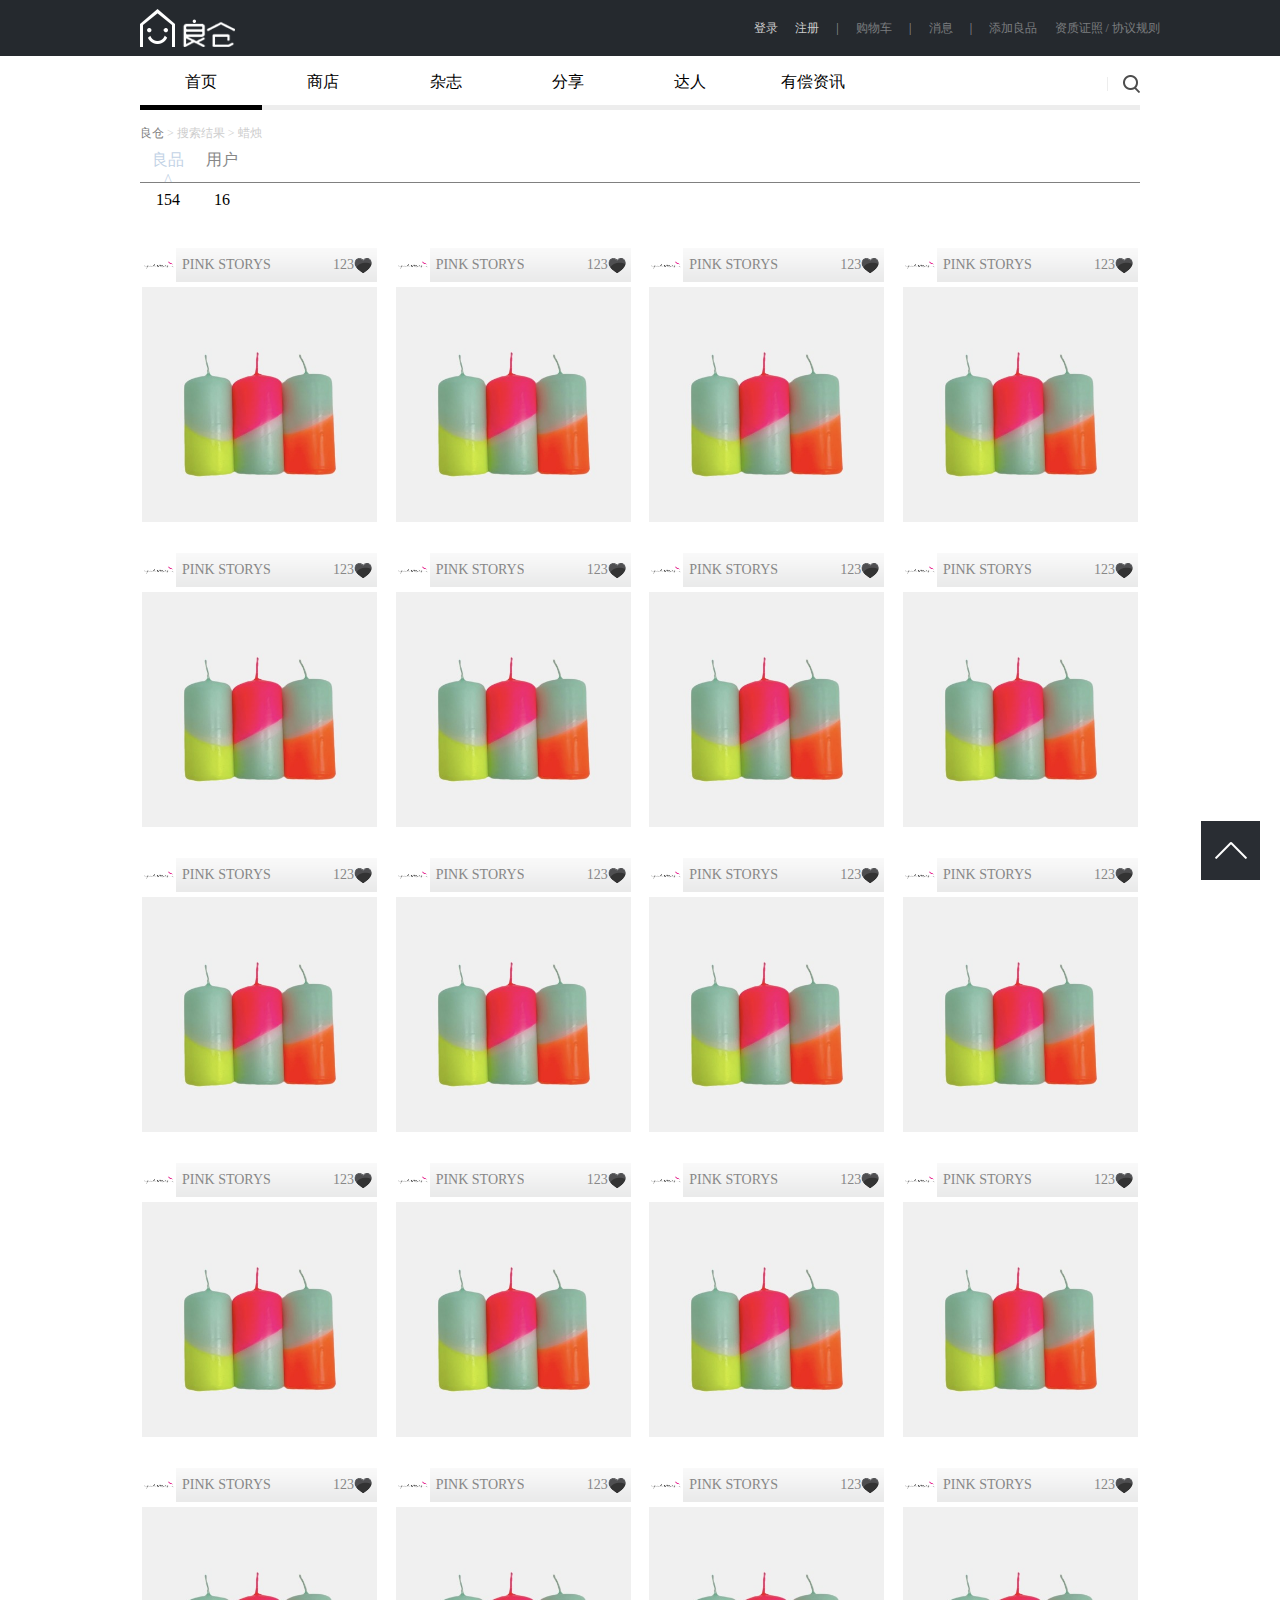
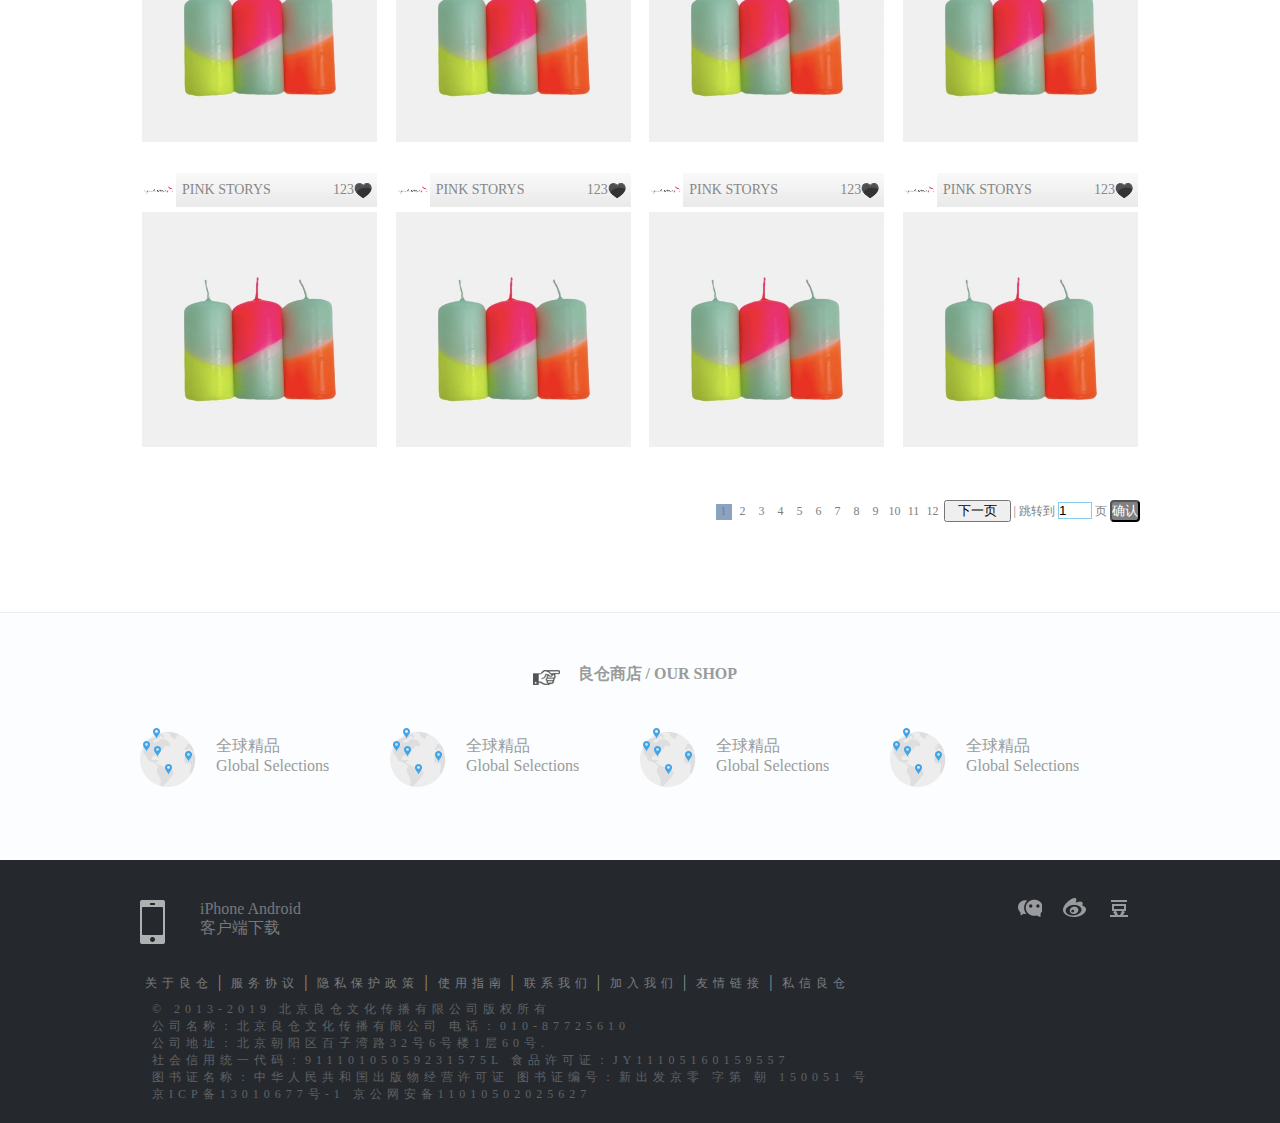
<file: search.html>
<!DOCTYPE html>
<html>
	<head>
		<meta charset="utf-8">
		<title>良仓.生活美学平台</title>
		<link href="css/base.css" rel="stylesheet">
		<link href="css/search.css" rel="stylesheet">
	</head>
	<body>
		<span class="top"></span>
		<div class="header">
			<div class="header-top">
				<div>
					<a class=logo href="index.html"><img src="images/icon.png" alt=""/></a>
					<ul>
						<li><a href="login.html">登录</a></li>
						<li><a href="sign.html">注册</a></li>|
						<li>
							<a href="shopcart.html">购物车</a>
							<p>

								<a href="detail.html"><img src="images/nihong.jpg" alt=""/></a>
								<span><a href="detail.html">霓虹柱形蜡烛 | 跳跃有趣的霓虹组合配色</a><br/>颜色:情人节猫咪;<br/>数量一件</span>
								<span>￥178</span>
								<a href="shopcart.html">查看我的购物车</a>
							</p>
						</li>|
						<li>
							<a href="">消息</a>
							<p>
								<a href=""><span>动态</span><span>0</span></a>
								<a href=""><span>评论</span><span>0</span></a>
								<a href=""><span>私信</span><span>0</span></a>
								<a href=""><span>粉丝</span><span>0</span></a>
								<a href=""><span>喜欢</span><span>0</span></a>
								<a href=""><span>通知</span><span>0</span></a>
							</p>
						</li>|
						<li><a href="">添加良品</a></li>
						<li><a href="">资质证照 / 协议规则</a></li>
					</ul>
				</div>	
			</div>
			<div class="header-bt">
				<ul>
					<li><a href="index.html" class="holdblack">首页</a></li>
					<li>
						<div class="sdlist list-2">
							<div class="sdmenu">
								<table>
									<tr class="tr1">
										<td>
											<a href=""><img src="images/jiaju.png" alt=""><br/>家具<p>^</p></a>
											<div>
												<table>
													<tr>
														<td><a href="classify.html">家具</a></td>
														<td><a href="">居家日用</a></td>
														<td><a href="">装饰摆件</a></td>
														<td><a href="">香薰香氛</a></td>
														<td><a href="">空气净化</a></td>
														<td><a href="">收纳整理</a></td>
													</tr>
													<tr>
														<td><a href="">456</a></td>
														<td><a href="">456</a></td>
														<td><a href="">456</a></td>
														<td><a href="">456</a></td>
														<td><a href="">456</a></td>
														<td><a href="">456</a></td>
													</tr>
												</table>
											</div>
										</td>
										<td>
											<a href=""><img src="images/wenju.png" alt=""><br/>文具<p>^</p></a>
											<div>
												<table>
													<tr>
														<td><a href="">办公用品</a></td>
														<td><a href="">456</a></td>
														<td><a href="">456</a></td>
														<td><a href="">456</a></td>
														<td><a href="">456</a></td>
														<td><a href="">456</a></td>
													</tr>
													<tr>
														<td><a href="">456</a></td>
														<td><a href="">456</a></td>
														<td><a href="">456</a></td>
													</tr>
												</table>
											</div>
										</td>
										<td>
												<a href=""><img src="images/shuma.png" alt=""><br/>数码<p>^</p></a>
												<div>
													<table>
														<tr>
															<td><a href="">办公用品</a></td>
															<td><a href="">456</a></td>
															<td><a href="">456</a></td>
															<td><a href="">456</a></td>
															<td><a href="">456</a></td>
															<td><a href="">456</a></td>
														</tr>
														<tr>
															<td><a href="">456</a></td>
															<td><a href="">456</a></td>
															<td><a href="">456</a></td>
														</tr>
													</table>
												</div>
											</td>
										<td>
												<a href=""><img src="images/wanle.png" alt=""><br/>玩乐<p>^</p></a>
												<div>
													<table>
														<tr>
															<td><a href="">办公用品</a></td>
															<td><a href="">456</a></td>
															<td><a href="">456</a></td>
															<td><a href="">456</a></td>
															<td><a href="">456</a></td>
															<td><a href="">456</a></td>
														</tr>
														<tr>
															<td><a href="">456</a></td>
															<td><a href="">456</a></td>
															<td><a href="">456</a></td>
														</tr>
													</table>
												</div>
											</td>
										<td>
												<a href=""><img src="images/canchu.png" alt=""><br/>餐厨<p>^</p></a>
												<div>
													<table>
														<tr>
															<td><a href="">办公用品</a></td>
															<td><a href="">456</a></td>
															<td><a href="">456</a></td>
															<td><a href="">456</a></td>
															<td><a href="">456</a></td>
															<td><a href="">456</a></td>
														</tr>
														<tr>
															<td><a href="">456</a></td>
															<td><a href="">456</a></td>
															<td><a href="">456</a></td>
														</tr>
													</table>
												</div>
											</td>
										<td>
											<a href=""><img src="images/meishi.png" alt=""><br/>美食<p>^</p></a>
											<div>
												<table>
													<tr>
														<td><a href="">办公用品</a></td>
														<td><a href="">456</a></td>
														<td><a href="">456</a></td>
														<td><a href="">456</a></td>
														<td><a href="">456</a></td>
														<td><a href="">456</a></td>
													</tr>
													<tr>
														<td><a href="">456</a></td>
														<td><a href="">456</a></td>
														<td><a href="">456</a></td>
													</tr>
												</table>
											</div>
										</td>
										<td>
											<a href=""><img src="images/fuzhuang.png" alt=""><br/>服装<p>^</p></a>
											<div>
												<table>
													<tr>
														<td><a href="">qrfn</a></td>
														<td><a href="">456</a></td>
														<td><a href="">456</a></td>
														<td><a href="">456</a></td>
														<td><a href="">456</a></td>
														<td><a href="">456</a></td>
													</tr>
													<tr>
														<td><a href="">456</a></td>
														<td><a href="">456</a></td>
														<td><a href="">456</a></td>
														<td><a href="">456</a></td>
														<td><a href="">456</a></td>
														<td><a href="">456</a></td>
													</tr>
												</table>
											</div>
										</td>
									</tr>
									<tr class="tr-0">
									</tr>
									<tr class="tr3">
										<td>
												<a href=""><img src="images/xiebao.png" alt=""><br/>鞋包<p>^</p></a>
												<div>
													<table>
														<tr>
															<td><a href="">办公用品</a></td>
															<td><a href="">456</a></td>
															<td><a href="">456</a></td>
															<td><a href="">456</a></td>
															<td><a href="">456</a></td>
															<td><a href="">456</a></td>
														</tr>
														<tr>
															<td><a href="">456</a></td>
															<td><a href="">456</a></td>
															<td><a href="">456</a></td>
														</tr>
													</table>
												</div>
											</td>
										<td>
											<a href=""><img src="images/peishi.png" alt=""><br/>配饰<p>^</p></a>
											<div>
												<table>
													<tr>
														<td><a href="">wj2</a></td>
														<td><a href="">456</a></td>
														<td><a href="">456</a></td>
														<td><a href="">456</a></td>
														<td><a href="">456</a></td>
														<td><a href="">456</a></td>
													</tr>
													<tr>
														<td><a href="">456</a></td>
														<td><a href="">456</a></td>
														<td><a href="">456</a></td>
														<td><a href="">456</a></td>
														<td><a href="">456</a></td>
														<td><a href="">456</a></td>
													</tr>
												</table>
											</div>
										</td>
										<td>
											<a href=""><img src="images/meihu.png" alt=""><br/>美护<p>^</p></a>
											<div>
												<table>
													<tr>
														<td><a href="">qrfn</a></td>
														<td><a href="">456</a></td>
														<td><a href="">456</a></td>
														<td><a href="">456</a></td>
														<td><a href="">456</a></td>
														<td><a href="">456</a></td>
													</tr>
													<tr>
														<td><a href="">456</a></td>
														<td><a href="">456</a></td>
														<td><a href="">456</a></td>
														<td><a href="">456</a></td>
														<td><a href="">456</a></td>
														<td><a href="">456</a></td>
													</tr>
												</table>
											</div>
										</td>
										<td>
											<a href=""><img src="images/chuxing.png" alt=""><br/>出行<p>^</p></a>
											<div>
												<table>
													<tr>
														<td><a href="">家具</a></td>
														<td><a href="">居家日用</a></td>
														<td><a href="">居家日用</a></td>
														<td><a href="">居家日用</a></td>
														<td><a href="">居家日用</a></td>
														<td><a href="">居家日用</a></td>
													</tr>
													<tr>
														<td><a href="">456</a></td>
														<td><a href="">456</a></td>
														<td><a href="">456</a></td>
														<td><a href="">456</a></td>
														<td><a href="">456</a></td>
														<td><a href="">456</a></td>
													</tr>
												</table>
											</div>
										</td>
										<td>
											<a href=""><img src="images/tushu.png" alt=""><br/>图书<p>^</p></a>
											<div>
												<table>
													<tr>
														<td><a href="">家具</a></td>
														<td><a href="">居家日用</a></td>
														<td><a href="">居家日用</a></td>
														<td><a href="">居家日用</a></td>
														<td><a href="">居家日用</a></td>
														<td><a href="">居家日用</a></td>
													</tr>
													<tr>
														<td><a href="">456</a></td>
														<td><a href="">456</a></td>
														<td><a href="">456</a></td>
														<td><a href="">456</a></td>
														<td><a href="">456</a></td>
														<td><a href="">456</a></td>
													</tr>
												</table>
											</div>
										</td>
										<td>
											<a href=""><img src="images/yishu.png" alt=""><br/>艺术<p>^</p></a>
											<div>
												<table>
													<tr>
														<td><a href="">家具</a></td>
														<td><a href="">居家日用</a></td>
														<td><a href="">居家日用</a></td>
														<td><a href="">居家日用</a></td>
														<td><a href="">居家日用</a></td>
														<td><a href="">居家日用</a></td>
													</tr>
													<tr>
														<td><a href="">456</a></td>
														<td><a href="">456</a></td>
														<td><a href="">456</a></td>
														<td><a href="">456</a></td>
														<td><a href="">456</a></td>
														<td><a href="">456</a></td>
													</tr>
												</table>
											</div>
										</td>
										<td>
											<a href=""><img src="images/shuiju.png" alt=""><br/>水具<p>^</p></a>
											<div>
												<table>
													<tr>
														<td><a href="">家具</a></td>
														<td><a href="">居家日用</a></td>
														<td><a href="">居家日用</a></td>
														<td><a href="">居家日用</a></td>
														<td><a href="">居家日用</a></td>
														<td><a href="">居家日用</a></td>
													</tr>
													<tr>
														<td><a href="">456</a></td>
														<td><a href="">456</a></td>
														<td><a href="">456</a></td>
														<td><a href="">456</a></td>
														<td><a href="">456</a></td>
														<td><a href="">456</a></td>
													</tr>
												</table>
											</div>
										</td>
									</tr>
									<tr class="tr-0">
									</tr>
									<tr class="tr5">
										<td>
											<a href=""><img src="images/yundong.png" alt=""><br/>运动<p>^</p></a>
											<div>
												<table>
													<tr>
														<td><a href="">家具</a></td>
														<td><a href="">居家日用</a></td>
														<td><a href="">居家日用</a></td>
														<td><a href="">居家日用</a></td>
														<td><a href="">居家日用</a></td>
														<td><a href="">居家日用</a></td>
													</tr>
													<tr>
														<td><a href="">456</a></td>
														<td><a href="">456</a></td>
														<td><a href="">456</a></td>
														<td><a href="">456</a></td>
														<td><a href="">456</a></td>
														<td><a href="">456</a></td>
													</tr>
												</table>
											</div>
										</td>
									</tr>
									<tr class="tr-0">
									</tr>
								</table>
							</div>
							<div class="s-r"></div>
							<p><a href="">查看所有品牌 ></a><a href="">最新到货 ></a></p>
							<a href="xsx2015"><img src="images/xsx2015.jpg" alt=""><p>新视线：  2015年7月刊</p></a>
						</div>
						<a href="shop.html">商店</a>
					</li>
					<li>
						<div class="otherlist list-2">
							<a href="">趣物</a>
							<a href="">数码</a>
							<a href="">汽车</a>
							<a href="">文化</a>
							<a href="">时尚</a>
							<a href="">美食</a>
							<a href="">建筑</a>
							<a href="">空间</a>
							<a href="">周子</a>
							<a href="">清单</a>
							<a href="">活动</a>
							<a href="">视频</a>
						</div>
						<a href="">杂志</a>
					</li>
					<li>
						<div class="otherlist list-2">
							
							<a href="">男士</a>
							<a href="">家居</a>
							<a href="">数码</a>
							<a href="">工具</a>
							<a href="">玩具</a>
							<a href="">美容</a>
							<a href="">孩子</a>
							<a href="">宠物</a>
							<a href="">饮食</a>
							<a href="">运动</a>
							<a href="">文化</a>
							<a href="">女士</a>
						</div>
						<a href="">分享</a>
					</li>
					<li>
						<div class="otherlist list-2">
							<a href=""></a>
							<a href=""></a>
							<a href=""></a>
							<a href=""></a>
						</div>
						<a href="">达人</a>
					</li>
					<li>
						<div class="otherlist list-2">
							<a href=""></a>
							<a href=""></a>
						</div>
						<a href="">有偿资讯</a>
					</li>
				</ul>
				<a href="search.html"><input type="text" class="searchbox" placeholder="search..."></a>
			</div>	
		</div>
		<div class="main">
			<p>
				<a href="">良仓</a>	>	
				搜索结果		>		蜡烛
			</p>
			<table class="options">
				<tr>
					<td class="active-td"> <a href="search.html">良品</a><br/><span>^</span></td>
					<td> <a href="search-user.html">用户</a><br/><span>^</span></td>
				</tr>
				<tr>
					<td>154</td>
					<td>16</td>
				</tr>
			</table>
			<table class="shoplist">
				<tr>
					<td><a href=""><img src="images/logo.jpg" alt="">PINK STORYS</a><a></a>	<a href="">123<img src="images/goodblack.png" alt=""></a><a href="detail.html"><div><h1>￥0.01</h1><p>霓虹柱形蜡烛 | 跳跃有趣的霓虹组合...</p></div><img src="images/nihong.jpg" alt=""></a></td>
					<td><a href=""><img src="images/logo.jpg" alt="">PINK STORYS</a><a></a>	<a href="">123<img src="images/goodblack.png" alt=""></a><a href="detail.html"><div><h1>￥0.01</h1><p>霓虹柱形蜡烛 | 跳跃有趣的霓虹组合...</p></div><img src="images/nihong.jpg" alt=""></a></td>
					<td><a href=""><img src="images/logo.jpg" alt="">PINK STORYS</a><a></a>	<a href="">123<img src="images/goodblack.png" alt=""></a><a href="detail.html"><div><h1>￥0.01</h1><p>霓虹柱形蜡烛 | 跳跃有趣的霓虹组合...</p></div><img src="images/nihong.jpg" alt=""></a></td>
					<td><a href=""><img src="images/logo.jpg" alt="">PINK STORYS</a><a></a>	<a href="">123<img src="images/goodblack.png" alt=""></a><a href="detail.html"><div><h1>￥0.01</h1><p>霓虹柱形蜡烛 | 跳跃有趣的霓虹组合...</p></div><img src="images/nihong.jpg" alt=""></a></td>
				</tr>
				<tr>
					<td><a href=""><img src="images/logo.jpg" alt="">PINK STORYS</a><a></a>	<a href="">123<img src="images/goodblack.png" alt=""></a><a href="detail.html"><div><h1>￥0.01</h1><p>霓虹柱形蜡烛 | 跳跃有趣的霓虹组合...</p></div><img src="images/nihong.jpg" alt=""></a></td>
					<td><a href=""><img src="images/logo.jpg" alt="">PINK STORYS</a><a></a>	<a href="">123<img src="images/goodblack.png" alt=""></a><a href="detail.html"><div><h1>￥0.01</h1><p>霓虹柱形蜡烛 | 跳跃有趣的霓虹组合...</p></div><img src="images/nihong.jpg" alt=""></a></td>
					<td><a href=""><img src="images/logo.jpg" alt="">PINK STORYS</a><a></a>	<a href="">123<img src="images/goodblack.png" alt=""></a><a href="detail.html"><div><h1>￥0.01</h1><p>霓虹柱形蜡烛 | 跳跃有趣的霓虹组合...</p></div><img src="images/nihong.jpg" alt=""></a></td>
					<td><a href=""><img src="images/logo.jpg" alt="">PINK STORYS</a><a></a>	<a href="">123<img src="images/goodblack.png" alt=""></a><a href="detail.html"><div><h1>￥0.01</h1><p>霓虹柱形蜡烛 | 跳跃有趣的霓虹组合...</p></div><img src="images/nihong.jpg" alt=""></a></td>
				</tr>
				<tr>
					<td><a href=""><img src="images/logo.jpg" alt="">PINK STORYS</a><a></a>	<a href="">123<img src="images/goodblack.png" alt=""></a><a href="detail.html"><div><h1>￥0.01</h1><p>霓虹柱形蜡烛 | 跳跃有趣的霓虹组合...</p></div><img src="images/nihong.jpg" alt=""></a></td>
					<td><a href=""><img src="images/logo.jpg" alt="">PINK STORYS</a><a></a>	<a href="">123<img src="images/goodblack.png" alt=""></a><a href="detail.html"><div><h1>￥0.01</h1><p>霓虹柱形蜡烛 | 跳跃有趣的霓虹组合...</p></div><img src="images/nihong.jpg" alt=""></a></td>
					<td><a href=""><img src="images/logo.jpg" alt="">PINK STORYS</a><a></a>	<a href="">123<img src="images/goodblack.png" alt=""></a><a href="detail.html"><div><h1>￥0.01</h1><p>霓虹柱形蜡烛 | 跳跃有趣的霓虹组合...</p></div><img src="images/nihong.jpg" alt=""></a></td>
					<td><a href=""><img src="images/logo.jpg" alt="">PINK STORYS</a><a></a>	<a href="">123<img src="images/goodblack.png" alt=""></a><a href="detail.html"><div><h1>￥0.01</h1><p>霓虹柱形蜡烛 | 跳跃有趣的霓虹组合...</p></div><img src="images/nihong.jpg" alt=""></a></td>
				</tr>
				<tr>
					<td><a href=""><img src="images/logo.jpg" alt="">PINK STORYS</a><a></a>	<a href="">123<img src="images/goodblack.png" alt=""></a><a href="detail.html"><div><h1>￥0.01</h1><p>霓虹柱形蜡烛 | 跳跃有趣的霓虹组合...</p></div><img src="images/nihong.jpg" alt=""></a></td>
					<td><a href=""><img src="images/logo.jpg" alt="">PINK STORYS</a><a></a>	<a href="">123<img src="images/goodblack.png" alt=""></a><a href="detail.html"><div><h1>￥0.01</h1><p>霓虹柱形蜡烛 | 跳跃有趣的霓虹组合...</p></div><img src="images/nihong.jpg" alt=""></a></td>
					<td><a href=""><img src="images/logo.jpg" alt="">PINK STORYS</a><a></a>	<a href="">123<img src="images/goodblack.png" alt=""></a><a href="detail.html"><div><h1>￥0.01</h1><p>霓虹柱形蜡烛 | 跳跃有趣的霓虹组合...</p></div><img src="images/nihong.jpg" alt=""></a></td>
					<td><a href=""><img src="images/logo.jpg" alt="">PINK STORYS</a><a></a>	<a href="">123<img src="images/goodblack.png" alt=""></a><a href="detail.html"><div><h1>￥0.01</h1><p>霓虹柱形蜡烛 | 跳跃有趣的霓虹组合...</p></div><img src="images/nihong.jpg" alt=""></a></td>
				</tr>
				<tr>
					<td><a href=""><img src="images/logo.jpg" alt="">PINK STORYS</a><a></a>	<a href="">123<img src="images/goodblack.png" alt=""></a><a href="detail.html"><div><h1>￥0.01</h1><p>霓虹柱形蜡烛 | 跳跃有趣的霓虹组合...</p></div><img src="images/nihong.jpg" alt=""></a></td>
					<td><a href=""><img src="images/logo.jpg" alt="">PINK STORYS</a><a></a>	<a href="">123<img src="images/goodblack.png" alt=""></a><a href="detail.html"><div><h1>￥0.01</h1><p>霓虹柱形蜡烛 | 跳跃有趣的霓虹组合...</p></div><img src="images/nihong.jpg" alt=""></a></td>
					<td><a href=""><img src="images/logo.jpg" alt="">PINK STORYS</a><a></a>	<a href="">123<img src="images/goodblack.png" alt=""></a><a href="detail.html"><div><h1>￥0.01</h1><p>霓虹柱形蜡烛 | 跳跃有趣的霓虹组合...</p></div><img src="images/nihong.jpg" alt=""></a></td>
					<td><a href=""><img src="images/logo.jpg" alt="">PINK STORYS</a><a></a>	<a href="">123<img src="images/goodblack.png" alt=""></a><a href="detail.html"><div><h1>￥0.01</h1><p>霓虹柱形蜡烛 | 跳跃有趣的霓虹组合...</p></div><img src="images/nihong.jpg" alt=""></a></td>
				</tr>
				<tr>
					<td><a href=""><img src="images/logo.jpg" alt="">PINK STORYS</a><a></a>	<a href="">123<img src="images/goodblack.png" alt=""></a><a href="detail.html"><div><h1>￥0.01</h1><p>霓虹柱形蜡烛 | 跳跃有趣的霓虹组合...</p></div><img src="images/nihong.jpg" alt=""></a></td>
					<td><a href=""><img src="images/logo.jpg" alt="">PINK STORYS</a><a></a>	<a href="">123<img src="images/goodblack.png" alt=""></a><a href="detail.html"><div><h1>￥0.01</h1><p>霓虹柱形蜡烛 | 跳跃有趣的霓虹组合...</p></div><img src="images/nihong.jpg" alt=""></a></td>
					<td><a href=""><img src="images/logo.jpg" alt="">PINK STORYS</a><a></a>	<a href="">123<img src="images/goodblack.png" alt=""></a><a href="detail.html"><div><h1>￥0.01</h1><p>霓虹柱形蜡烛 | 跳跃有趣的霓虹组合...</p></div><img src="images/nihong.jpg" alt=""></a></td>
					<td><a href=""><img src="images/logo.jpg" alt="">PINK STORYS</a><a></a>	<a href="">123<img src="images/goodblack.png" alt=""></a><a href="detail.html"><div><h1>￥0.01</h1><p>霓虹柱形蜡烛 | 跳跃有趣的霓虹组合...</p></div><img src="images/nihong.jpg" alt=""></a></td>
				</tr>
			</table>
			<p class="pagejump">
				<a href="" class="active">1</a>	
				<a href="">2</a>	
				<a href="">3</a>	
				<a href="">4</a>	
				<a href="">5</a>	
				<a href="">6</a>	
				<a href="">7</a>	
				<a href="">8</a>	
				<a href="">9</a>	
				<a href="">10</a>	
				<a href="">11</a>	
				<a href="">12</a>				
				<input type="button" value="下一页">
							|			跳转到		<input type="number" value="1">	页		
				<input type="button" value="确认">
							
			</p>
		</div>
		<div class="footer">
			<div class="footer-top">
				<a href="">良仓商店 / OUR SHOP</a>
				<div>
					<div></div>
					<div><p>全球精品</p><p>Global Selections</p></div>
					<div></div>
					<div><p>全球精品</p><p>Global Selections</p></div>
					<div></div>
					<div><p>全球精品</p><p>Global Selections</p></div>
					<div></div>
					<div><p>全球精品</p><p>Global Selections</p></div>
				</div>
			</div>
			<div class="footer-bt">
				<div>
					<a href=""><div></div><p>iPhone Android<br/>客户端下载</p><div><div><img src="images/icon.png" alt=""></div><div><img src="images/icon.png" alt=""></div><p>下载iPhone版</p><p>下载Android版</p></div></a>
					<a href=""><div><img src="images/icon.png" alt=""></div></a>
					<a href=""><div><img src="images/icon.png" alt=""></div></a>
					<a href=""><div><img src="images/icon.png" alt=""></div><div><div><img src="images/icon.png" alt=""></div></div></a>
					
				</div>
				
				
				<ul class=footer-nav>
					<li><a href="">关于良仓</a></li>|
					<li><a href="">服务协议</a></li>|
					<li><a href="">隐私保护政策</a></li>|
					<li><a href="">使用指南</a></li>|
					<li><a href="">联系我们</a></li>|
					<li><a href="">加入我们</a></li>|
					<li><a href="">友情链接</a></li>|
					<li><a href="">私信良仓</a></li>
				</ul>
				<div>
					<p>&copy; 2013-2019 北京良仓文化传播有限公司版权所有 </p>
					<p>公司名称：北京良仓文化传播有限公司  电话：010-87725610</p>
					<p>公司地址：北京朝阳区百子湾路32号6号楼1层60号.</p>
					<p>社会信用统一代码：91110105059231575L  食品许可证：JY11105160159557</p>  
					<p>图书证名称：中华人民共和国出版物经营许可证  图书证编号：新出发京零 字第 朝 150051 号</p>  
					<p>京ICP备13010677号-1 京公网安备11010502025627</p>
				</div>
			</div>
			<a href="#top"class="totop"></a>
		</div>
	</body>
</html>
</file>
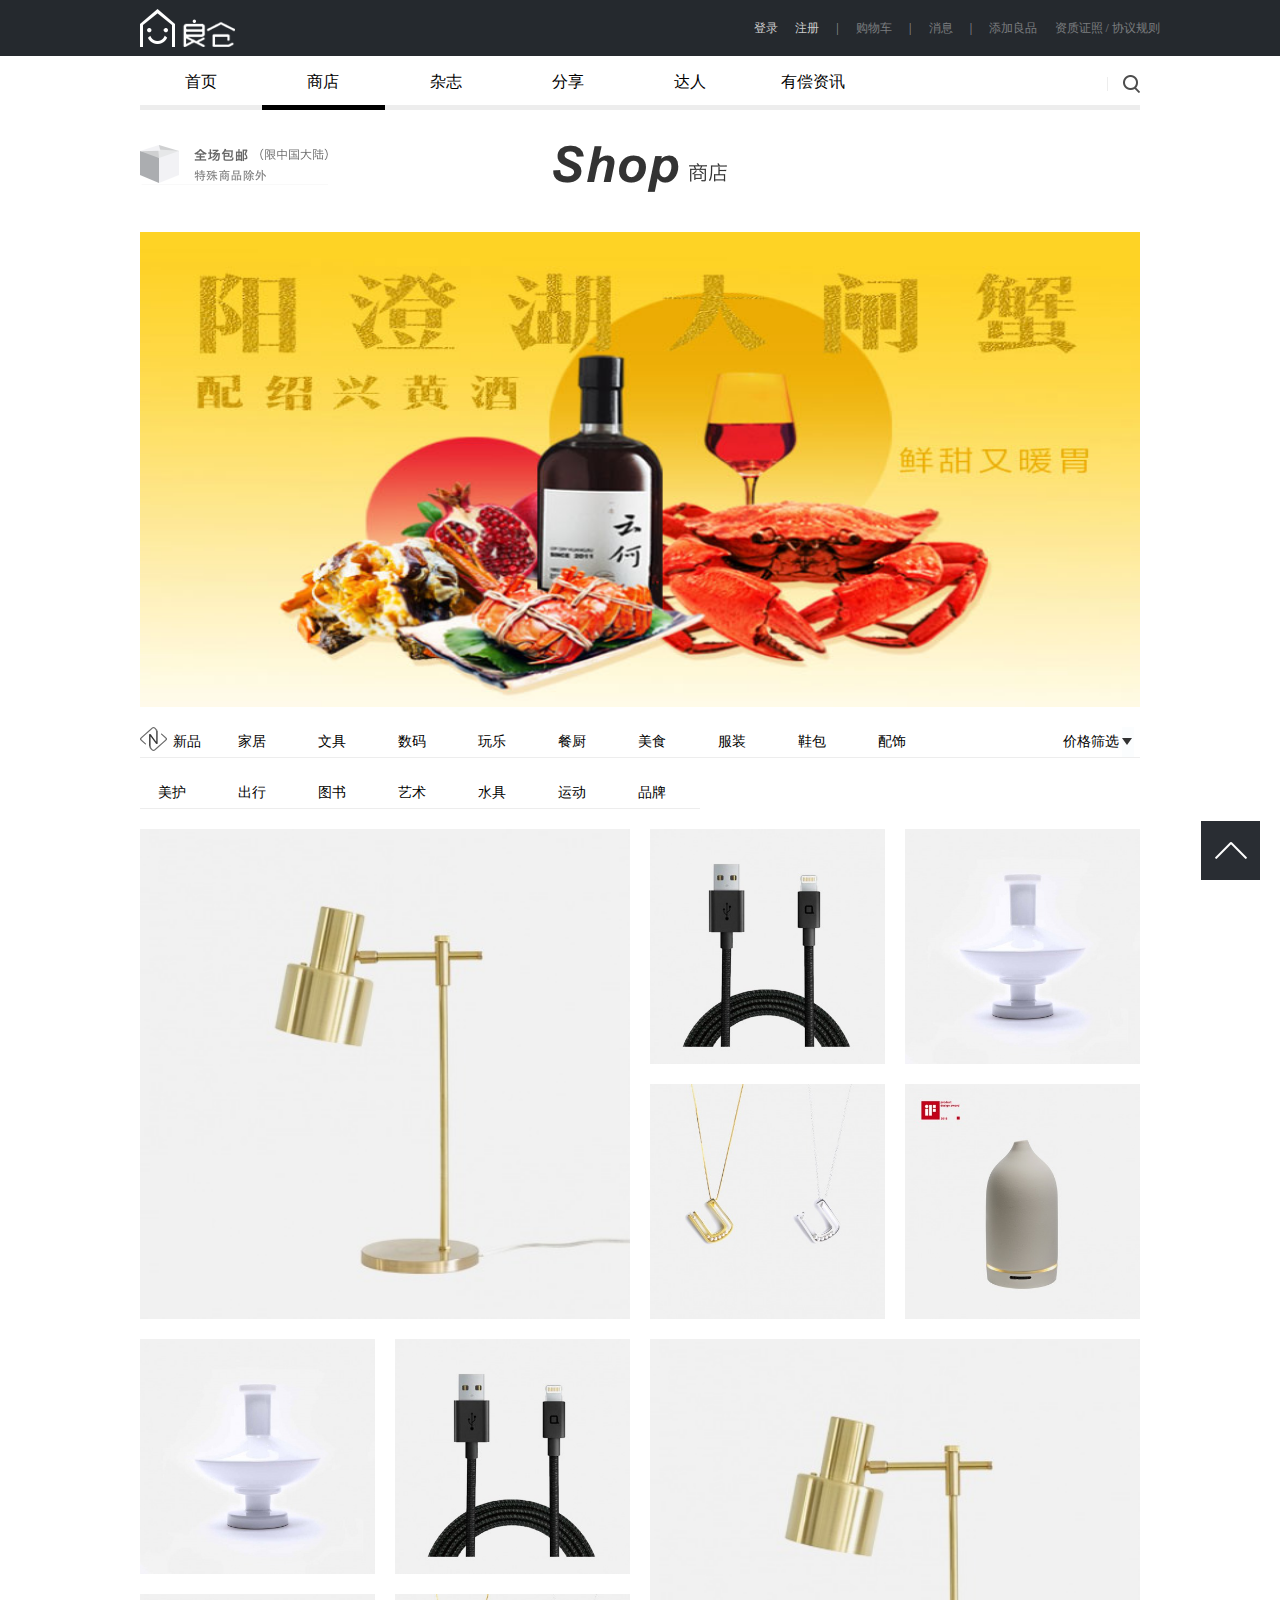
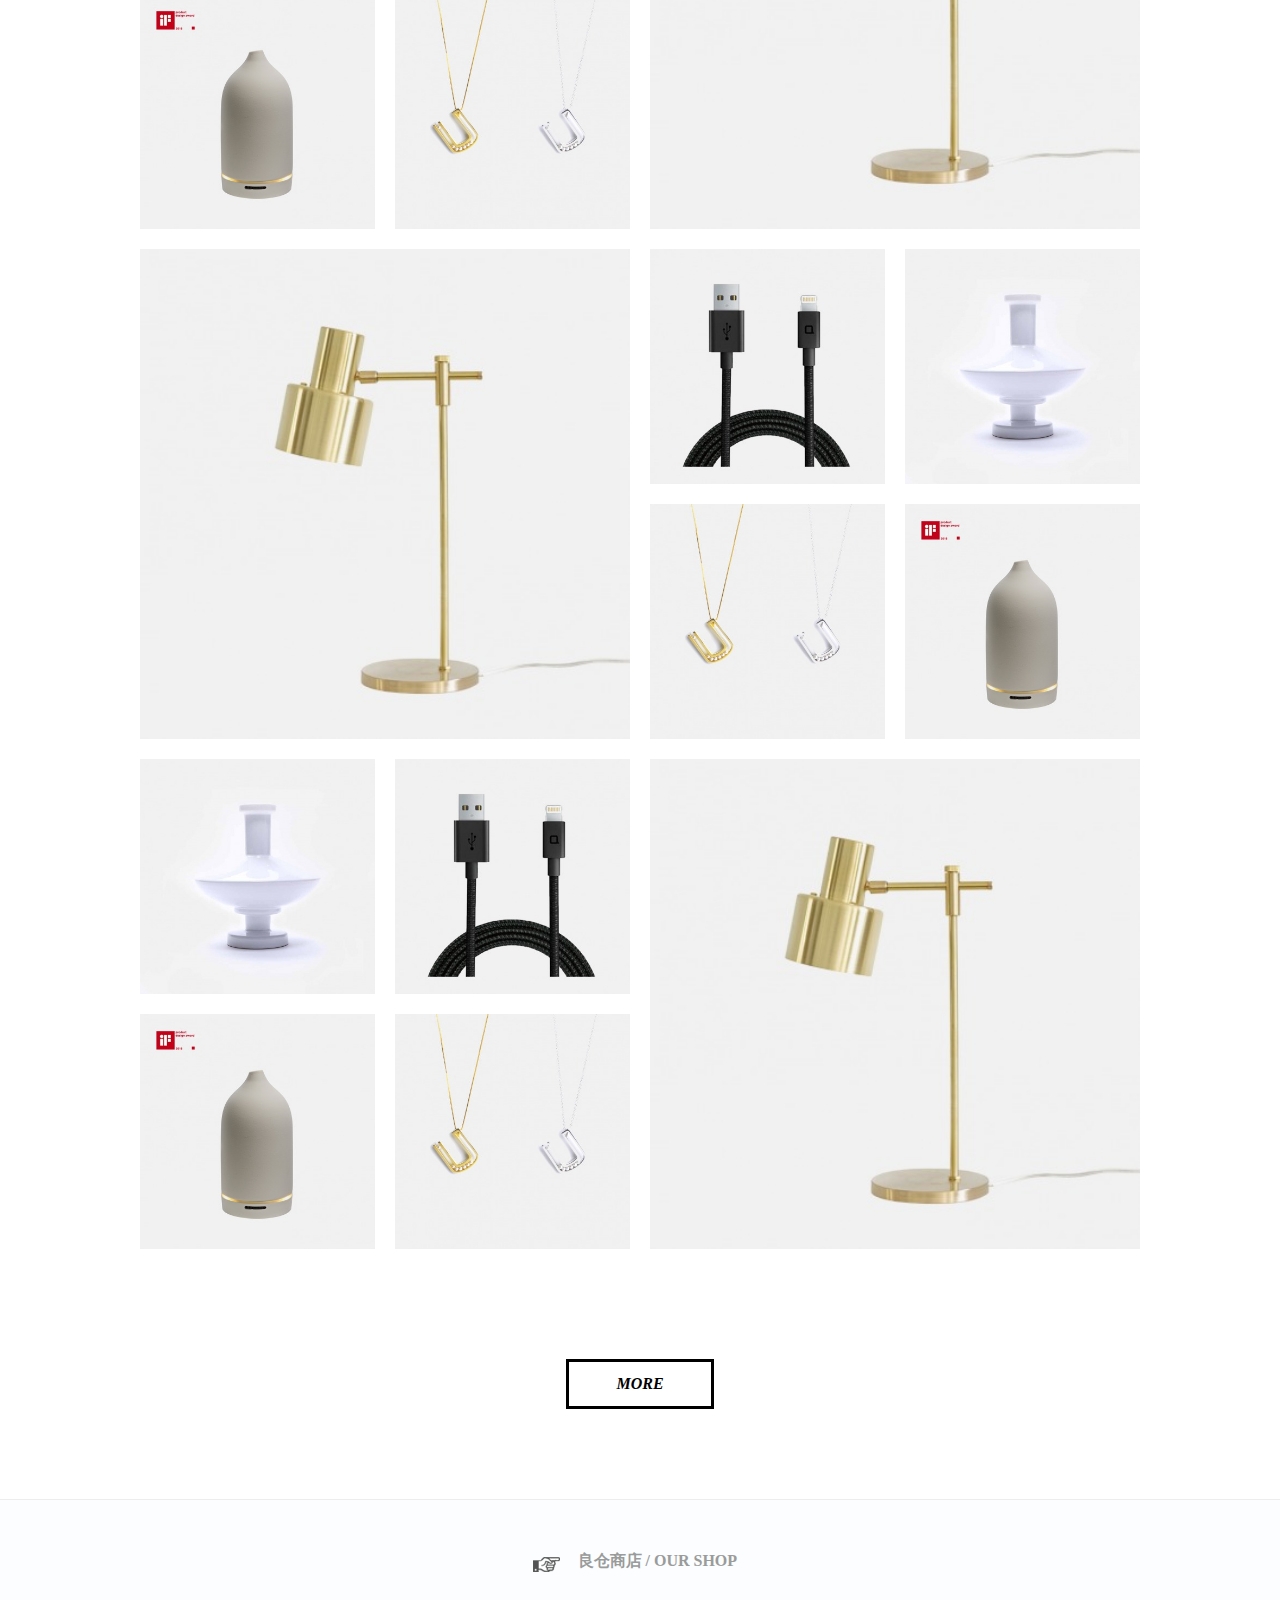
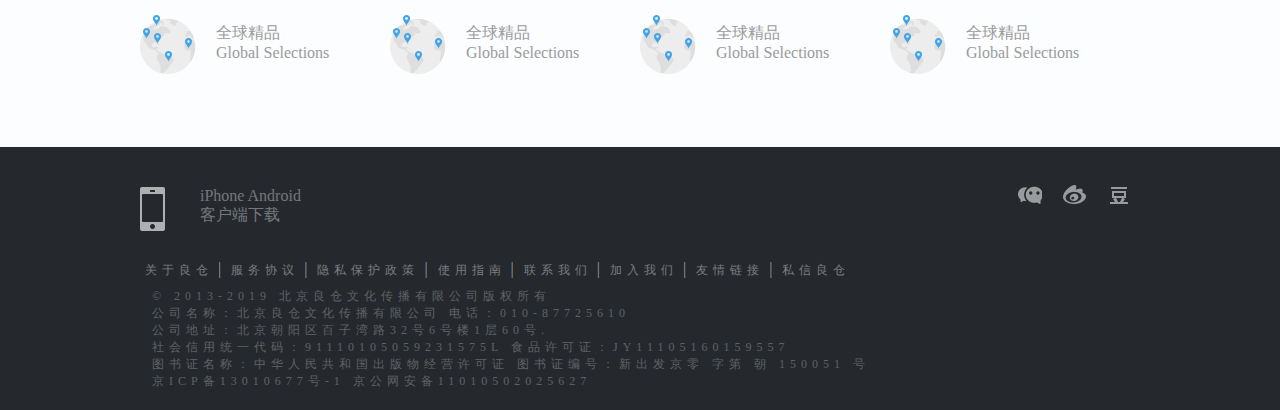
<file: shop.html>
<!DOCTYPE html>
<html>
	<head>
		<meta charset="utf-8">
		<title>良仓.生活美学平台</title>
		<link href="css/base.css" rel="stylesheet">
		<link href="css/shop.css" rel="stylesheet">
	</head>
	<body>
		<span id="top"></span>
		<div class="header">
			<div class="header-top">
				<div>
					<a class=logo href="index.html"><img src="images/icon.png" alt=""/></a>
					<ul>
						<li><a href="login.html">登录</a></li>
						<li><a href="sign.html">注册</a></li>|
						<li>
							<a href="shopcart.html">购物车</a>
							<p>

								<a href="detail.html"><img src="images/nihong.jpg" alt=""/></a>
								<span><a href="detail.html">霓虹柱形蜡烛 | 跳跃有趣的霓虹组合配色</a><br/>颜色:情人节猫咪;<br/>数量一件</span>
								<span>￥178</span>
								<a href="shopcart.html">查看我的购物车</a>
							</p>
						</li>|
						<li>
							<a href="">消息</a>
							<p>
								<a href=""><span>动态</span><span>0</span></a>
								<a href=""><span>评论</span><span>0</span></a>
								<a href=""><span>私信</span><span>0</span></a>
								<a href=""><span>粉丝</span><span>0</span></a>
								<a href=""><span>喜欢</span><span>0</span></a>
								<a href=""><span>通知</span><span>0</span></a>
							</p>
						</li>|
						<li><a href="">添加良品</a></li>
						<li><a href="">资质证照 / 协议规则</a></li>
					</ul>
				</div>	
			</div>
			<div class="header-bt">
				<ul>
					<li><a href="index.html">首页</a></li>
					<li>
						<div class="sdlist list-2">
							<div class="sdmenu">
								<table>
									<tr class="tr1">
										<td>
											<a href=""><img src="images/jiaju.png" alt=""><br/>家具<p>^</p></a>
											<div>
												<table>
													<tr>
														<td><a href="classify.html">家具</a></td>
														<td><a href="">居家日用</a></td>
														<td><a href="">装饰摆件</a></td>
														<td><a href="">香薰香氛</a></td>
														<td><a href="">空气净化</a></td>
														<td><a href="">收纳整理</a></td>
													</tr>
													<tr>
														<td><a href="">456</a></td>
														<td><a href="">456</a></td>
														<td><a href="">456</a></td>
														<td><a href="">456</a></td>
														<td><a href="">456</a></td>
														<td><a href="">456</a></td>
													</tr>
												</table>
											</div>
										</td>
										<td>
											<a href=""><img src="images/wenju.png" alt=""><br/>文具<p>^</p></a>
											<div>
												<table>
													<tr>
														<td><a href="">办公用品</a></td>
														<td><a href="">456</a></td>
														<td><a href="">456</a></td>
														<td><a href="">456</a></td>
														<td><a href="">456</a></td>
														<td><a href="">456</a></td>
													</tr>
													<tr>
														<td><a href="">456</a></td>
														<td><a href="">456</a></td>
														<td><a href="">456</a></td>
													</tr>
												</table>
											</div>
										</td>
										<td>
												<a href=""><img src="images/shuma.png" alt=""><br/>数码<p>^</p></a>
												<div>
													<table>
														<tr>
															<td><a href="">办公用品</a></td>
															<td><a href="">456</a></td>
															<td><a href="">456</a></td>
															<td><a href="">456</a></td>
															<td><a href="">456</a></td>
															<td><a href="">456</a></td>
														</tr>
														<tr>
															<td><a href="">456</a></td>
															<td><a href="">456</a></td>
															<td><a href="">456</a></td>
														</tr>
													</table>
												</div>
											</td>
										<td>
												<a href=""><img src="images/wanle.png" alt=""><br/>玩乐<p>^</p></a>
												<div>
													<table>
														<tr>
															<td><a href="">办公用品</a></td>
															<td><a href="">456</a></td>
															<td><a href="">456</a></td>
															<td><a href="">456</a></td>
															<td><a href="">456</a></td>
															<td><a href="">456</a></td>
														</tr>
														<tr>
															<td><a href="">456</a></td>
															<td><a href="">456</a></td>
															<td><a href="">456</a></td>
														</tr>
													</table>
												</div>
											</td>
										<td>
												<a href=""><img src="images/canchu.png" alt=""><br/>餐厨<p>^</p></a>
												<div>
													<table>
														<tr>
															<td><a href="">办公用品</a></td>
															<td><a href="">456</a></td>
															<td><a href="">456</a></td>
															<td><a href="">456</a></td>
															<td><a href="">456</a></td>
															<td><a href="">456</a></td>
														</tr>
														<tr>
															<td><a href="">456</a></td>
															<td><a href="">456</a></td>
															<td><a href="">456</a></td>
														</tr>
													</table>
												</div>
											</td>
										<td>
											<a href=""><img src="images/meishi.png" alt=""><br/>美食<p>^</p></a>
											<div>
												<table>
													<tr>
														<td><a href="">办公用品</a></td>
														<td><a href="">456</a></td>
														<td><a href="">456</a></td>
														<td><a href="">456</a></td>
														<td><a href="">456</a></td>
														<td><a href="">456</a></td>
													</tr>
													<tr>
														<td><a href="">456</a></td>
														<td><a href="">456</a></td>
														<td><a href="">456</a></td>
													</tr>
												</table>
											</div>
										</td>
										<td>
											<a href=""><img src="images/fuzhuang.png" alt=""><br/>服装<p>^</p></a>
											<div>
												<table>
													<tr>
														<td><a href="">qrfn</a></td>
														<td><a href="">456</a></td>
														<td><a href="">456</a></td>
														<td><a href="">456</a></td>
														<td><a href="">456</a></td>
														<td><a href="">456</a></td>
													</tr>
													<tr>
														<td><a href="">456</a></td>
														<td><a href="">456</a></td>
														<td><a href="">456</a></td>
														<td><a href="">456</a></td>
														<td><a href="">456</a></td>
														<td><a href="">456</a></td>
													</tr>
												</table>
											</div>
										</td>
									</tr>
									<tr class="tr-0">
									</tr>
									<tr class="tr3">
										<td>
												<a href=""><img src="images/xiebao.png" alt=""><br/>鞋包<p>^</p></a>
												<div>
													<table>
														<tr>
															<td><a href="">办公用品</a></td>
															<td><a href="">456</a></td>
															<td><a href="">456</a></td>
															<td><a href="">456</a></td>
															<td><a href="">456</a></td>
															<td><a href="">456</a></td>
														</tr>
														<tr>
															<td><a href="">456</a></td>
															<td><a href="">456</a></td>
															<td><a href="">456</a></td>
														</tr>
													</table>
												</div>
											</td>
										<td>
											<a href=""><img src="images/peishi.png" alt=""><br/>配饰<p>^</p></a>
											<div>
												<table>
													<tr>
														<td><a href="">wj2</a></td>
														<td><a href="">456</a></td>
														<td><a href="">456</a></td>
														<td><a href="">456</a></td>
														<td><a href="">456</a></td>
														<td><a href="">456</a></td>
													</tr>
													<tr>
														<td><a href="">456</a></td>
														<td><a href="">456</a></td>
														<td><a href="">456</a></td>
														<td><a href="">456</a></td>
														<td><a href="">456</a></td>
														<td><a href="">456</a></td>
													</tr>
												</table>
											</div>
										</td>
										<td>
											<a href=""><img src="images/meihu.png" alt=""><br/>美护<p>^</p></a>
											<div>
												<table>
													<tr>
														<td><a href="">qrfn</a></td>
														<td><a href="">456</a></td>
														<td><a href="">456</a></td>
														<td><a href="">456</a></td>
														<td><a href="">456</a></td>
														<td><a href="">456</a></td>
													</tr>
													<tr>
														<td><a href="">456</a></td>
														<td><a href="">456</a></td>
														<td><a href="">456</a></td>
														<td><a href="">456</a></td>
														<td><a href="">456</a></td>
														<td><a href="">456</a></td>
													</tr>
												</table>
											</div>
										</td>
										<td>
											<a href=""><img src="images/chuxing.png" alt=""><br/>出行<p>^</p></a>
											<div>
												<table>
													<tr>
														<td><a href="">家具</a></td>
														<td><a href="">居家日用</a></td>
														<td><a href="">居家日用</a></td>
														<td><a href="">居家日用</a></td>
														<td><a href="">居家日用</a></td>
														<td><a href="">居家日用</a></td>
													</tr>
													<tr>
														<td><a href="">456</a></td>
														<td><a href="">456</a></td>
														<td><a href="">456</a></td>
														<td><a href="">456</a></td>
														<td><a href="">456</a></td>
														<td><a href="">456</a></td>
													</tr>
												</table>
											</div>
										</td>
										<td>
											<a href=""><img src="images/tushu.png" alt=""><br/>图书<p>^</p></a>
											<div>
												<table>
													<tr>
														<td><a href="">家具</a></td>
														<td><a href="">居家日用</a></td>
														<td><a href="">居家日用</a></td>
														<td><a href="">居家日用</a></td>
														<td><a href="">居家日用</a></td>
														<td><a href="">居家日用</a></td>
													</tr>
													<tr>
														<td><a href="">456</a></td>
														<td><a href="">456</a></td>
														<td><a href="">456</a></td>
														<td><a href="">456</a></td>
														<td><a href="">456</a></td>
														<td><a href="">456</a></td>
													</tr>
												</table>
											</div>
										</td>
										<td>
											<a href=""><img src="images/yishu.png" alt=""><br/>艺术<p>^</p></a>
											<div>
												<table>
													<tr>
														<td><a href="">家具</a></td>
														<td><a href="">居家日用</a></td>
														<td><a href="">居家日用</a></td>
														<td><a href="">居家日用</a></td>
														<td><a href="">居家日用</a></td>
														<td><a href="">居家日用</a></td>
													</tr>
													<tr>
														<td><a href="">456</a></td>
														<td><a href="">456</a></td>
														<td><a href="">456</a></td>
														<td><a href="">456</a></td>
														<td><a href="">456</a></td>
														<td><a href="">456</a></td>
													</tr>
												</table>
											</div>
										</td>
										<td>
											<a href=""><img src="images/shuiju.png" alt=""><br/>水具<p>^</p></a>
											<div>
												<table>
													<tr>
														<td><a href="">家具</a></td>
														<td><a href="">居家日用</a></td>
														<td><a href="">居家日用</a></td>
														<td><a href="">居家日用</a></td>
														<td><a href="">居家日用</a></td>
														<td><a href="">居家日用</a></td>
													</tr>
													<tr>
														<td><a href="">456</a></td>
														<td><a href="">456</a></td>
														<td><a href="">456</a></td>
														<td><a href="">456</a></td>
														<td><a href="">456</a></td>
														<td><a href="">456</a></td>
													</tr>
												</table>
											</div>
										</td>
									</tr>
									<tr class="tr-0">
									</tr>
									<tr class="tr5">
										<td>
											<a href=""><img src="images/yundong.png" alt=""><br/>运动<p>^</p></a>
											<div>
												<table>
													<tr>
														<td><a href="">家具</a></td>
														<td><a href="">居家日用</a></td>
														<td><a href="">居家日用</a></td>
														<td><a href="">居家日用</a></td>
														<td><a href="">居家日用</a></td>
														<td><a href="">居家日用</a></td>
													</tr>
													<tr>
														<td><a href="">456</a></td>
														<td><a href="">456</a></td>
														<td><a href="">456</a></td>
														<td><a href="">456</a></td>
														<td><a href="">456</a></td>
														<td><a href="">456</a></td>
													</tr>
												</table>
											</div>
										</td>
									</tr>
									<tr class="tr-0">
									</tr>
								</table>
							</div>
							<div class="s-r"></div>
							<p><a href="">查看所有品牌 ></a><a href="">最新到货 ></a></p>
							<a href="xsx2015"><img src="images/xsx2015.jpg" alt=""><p>新视线：  2015年7月刊</p></a>
						</div>
						<a href="shop.html" class="holdblack">商店</a>
					</li>
					<li>
						<div class="otherlist list-2">
							<a href="">趣物</a>
							<a href="">数码</a>
							<a href="">汽车</a>
							<a href="">文化</a>
							<a href="">时尚</a>
							<a href="">美食</a>
							<a href="">建筑</a>
							<a href="">空间</a>
							<a href="">周子</a>
							<a href="">清单</a>
							<a href="">活动</a>
							<a href="">视频</a>
						</div>
						<a href="">杂志</a>
					</li>
					<li>
						<div class="otherlist list-2">
							
							<a href="">男士</a>
							<a href="">家居</a>
							<a href="">数码</a>
							<a href="">工具</a>
							<a href="">玩具</a>
							<a href="">美容</a>
							<a href="">孩子</a>
							<a href="">宠物</a>
							<a href="">饮食</a>
							<a href="">运动</a>
							<a href="">文化</a>
							<a href="">女士</a>
						</div>
						<a href="">分享</a>
					</li>
					<li>
						<div class="otherlist list-2">
							<a href=""></a>
							<a href=""></a>
							<a href=""></a>
							<a href=""></a>
						</div>
						<a href="">达人</a>
					</li>
					<li>
						<div class="otherlist list-2">
							<a href=""></a>
							<a href=""></a>
						</div>
						<a href="">有偿资讯</a>
					</li>
				</ul>
				<a href="search.html"><input type="text" class="searchbox" placeholder="search..."></a>
			</div>	
		</div>
		<div class="main">
			<div class="main-top">
				<div title="全场包邮 (限中国大陆) 特殊商品除外"><img src="images/icon.png" alt=""></div>
			</div>
			<a href=""><img src="images/shop-big-banner.jpg" alt=""></a>
			<div>
				<table class="jiajunav" cellspacing="0">
					<tr>
						<td><a href="">新品</a></td>
						<td>
							<a href="">家居</a>
							<div>
								<a href="">家具</a><a href="">居家日用</a><a href="">装饰摆件</a><a href="">香薰香氛</a><a href="">空气净化</a><a href="">收纳整理</a><a href="">床品布艺</a><a href="">家庭清洁</a><a href="">家庭清洁</a><a href="">家庭清洁</a><a href="">家庭清洁</a><a href="">家庭清洁</a><a href="">家庭清洁</a><a href="">家庭清洁</a><a href="">家庭清洁</a>
							</div>
						</td>
						<td>
							<a href="">文具</a>
							<div>
									<a href="">文具</a><a href="">居家日用</a><a href="">装饰摆件</a><a href="">香薰香氛</a><a href="">空气净化</a><a href="">收纳整理</a><a href="">床品布艺</a><a href="">家庭清洁</a><a href="">家庭清洁</a><a href="">家庭清洁</a><a href="">家庭清洁</a><a href="">家庭清洁</a><a href="">家庭清洁</a><a href="">家庭清洁</a><a href="">家庭清洁</a>
								</div>
						</td>
						<td><a href="">数码</a></td>
						<td><a href="">玩乐</a></td>
						<td><a href="">餐厨</a></td>
						<td><a href="">美食</a></td>
						<td><a href="">服装</a></td>
						<td><a href="">鞋包</a></td>
						<td><a href="">配饰</a></td>
						<td>
							<a href="">价格筛选			<span></span></a>
							<p>
								<a href="">全部</a><a href="">0-300</a><a href="">301-1000</a><a href="">1001-2000</a><a href="">2001-4000</a><a href="">4001以上</a>
							</p>
						</td>
					</tr>
					<tr>
						<td>
							<a href="">美护</a>
							<div>
										<a href="">文具</a><a href="">居家日用</a><a href="">装饰摆件</a><a href="">香薰香氛</a><a href="">空气净化</a><a href="">收纳整理</a><a href="">床品布艺</a><a href="">家庭清洁</a><a href="">家庭清洁</a><a href="">家庭清洁</a><a href="">家庭清洁</a><a href="">家庭清洁</a><a href="">家庭清洁</a><a href="">家庭清洁</a><a href="">家庭清洁</a>
									</div>
						</td>
						<td><a href="">出行</a></td>
						<td><a href="">图书</a></td>
						<td><a href="">艺术</a></td>
						<td><a href="">水具</a></td>
						<td><a href="">运动</a></td>
						<td><a href="">品牌</a></td>
					</tr>
				</table>
			</div>
			<div class="banner">
				<div class="banner1">
					<a href=""><img src="images/shop-banner1-1.jpg" alt=""><div><p><img src="images/nlgy.jpg" alt="">年轮公园</p><h2>￥0.01</h2><p>霓虹柱形蜡烛 | 跳跃有趣的霓虹组合...</p><p>分享自然、手工、传承、有趣的生活选择</p></div></a>
					<a href=""><img src="images/shop-banner1-2.jpg" alt=""><div><p><img src="images/nlgy.jpg" alt="">年轮公园</p><h2>￥0.01</h2><p>霓虹柱形蜡烛 | 跳跃有趣的...</p><p>分享自然、手工、传承、有趣的生活选择</p></div></a>
					<a href=""><img src="images/shop-banner1-3.jpg" alt=""><div><p><img src="images/nlgy.jpg" alt="">年轮公园</p><h2>￥0.01</h2><p>霓虹柱形蜡烛 | 跳跃有趣的...</p><p>分享自然、手工、传承、有趣的生活选择</p></div></a>
					<a href=""><img src="images/shop-banner1-4.jpg" alt=""><div><p><img src="images/nlgy.jpg" alt="">年轮公园</p><h2>￥0.01</h2><p>霓虹柱形蜡烛 | 跳跃有趣的...</p><p>分享自然、手工、传承、有趣的生活选择</p></div></a>
					<a href=""><img src="images/shop-banner1-5.jpg" alt=""><div><p><img src="images/nlgy.jpg" alt="">年轮公园</p><h2>￥0.01</h2><p>霓虹柱形蜡烛 | 跳跃有趣的...</p><p>分享自然、手工、传承、有趣的生活选择</p></div></a>
				</div>
				<div class="banner2">
					<a href=""><img src="images/shop-banner1-1.jpg" alt=""><div><p><img src="images/nlgy.jpg" alt="">年轮公园</p><h2>￥0.01</h2><p>霓虹柱形蜡烛 | 跳跃有趣的霓虹组合...</p><p>分享自然、手工、传承、有趣的生活选择</p></div></a>
					<a href=""><img src="images/shop-banner1-2.jpg" alt=""><div><p><img src="images/nlgy.jpg" alt="">年轮公园</p><h2>￥0.01</h2><p>霓虹柱形蜡烛 | 跳跃有趣的...</p><p>分享自然、手工、传承、有趣的生活选择</p></div></a>
					<a href=""><img src="images/shop-banner1-3.jpg" alt=""><div><p><img src="images/nlgy.jpg" alt="">年轮公园</p><h2>￥0.01</h2><p>霓虹柱形蜡烛 | 跳跃有趣的...</p><p>分享自然、手工、传承、有趣的生活选择</p></div></a>
					<a href=""><img src="images/shop-banner1-4.jpg" alt=""><div><p><img src="images/nlgy.jpg" alt="">年轮公园</p><h2>￥0.01</h2><p>霓虹柱形蜡烛 | 跳跃有趣的...</p><p>分享自然、手工、传承、有趣的生活选择</p></div></a>
					<a href=""><img src="images/shop-banner1-5.jpg" alt=""><div><p><img src="images/nlgy.jpg" alt="">年轮公园</p><h2>￥0.01</h2><p>霓虹柱形蜡烛 | 跳跃有趣的...</p><p>分享自然、手工、传承、有趣的生活选择</p></div></a>
				</div>
				<div class="banner3">
					<a href=""><img src="images/shop-banner1-1.jpg" alt=""><div><p><img src="images/nlgy.jpg" alt="">年轮公园</p><h2>￥0.01</h2><p>霓虹柱形蜡烛 | 跳跃有趣的霓虹组合...</p><p>分享自然、手工、传承、有趣的生活选择</p></div></a>
					<a href=""><img src="images/shop-banner1-2.jpg" alt=""><div><p><img src="images/nlgy.jpg" alt="">年轮公园</p><h2>￥0.01</h2><p>霓虹柱形蜡烛 | 跳跃有趣的...</p><p>分享自然、手工、传承、有趣的生活选择</p></div></a>
					<a href=""><img src="images/shop-banner1-3.jpg" alt=""><div><p><img src="images/nlgy.jpg" alt="">年轮公园</p><h2>￥0.01</h2><p>霓虹柱形蜡烛 | 跳跃有趣的...</p><p>分享自然、手工、传承、有趣的生活选择</p></div></a>
					<a href=""><img src="images/shop-banner1-4.jpg" alt=""><div><p><img src="images/nlgy.jpg" alt="">年轮公园</p><h2>￥0.01</h2><p>霓虹柱形蜡烛 | 跳跃有趣的...</p><p>分享自然、手工、传承、有趣的生活选择</p></div></a>
					<a href=""><img src="images/shop-banner1-5.jpg" alt=""><div><p><img src="images/nlgy.jpg" alt="">年轮公园</p><h2>￥0.01</h2><p>霓虹柱形蜡烛 | 跳跃有趣的...</p><p>分享自然、手工、传承、有趣的生活选择</p></div></a>
				</div>
				<div class="banner4">
					<a href=""><img src="images/shop-banner1-1.jpg" alt=""><div><p><img src="images/nlgy.jpg" alt="">年轮公园</p><h2>￥0.01</h2><p>霓虹柱形蜡烛 | 跳跃有趣的霓虹组合...</p><p>分享自然、手工、传承、有趣的生活选择</p></div></a>
					<a href=""><img src="images/shop-banner1-2.jpg" alt=""><div><p><img src="images/nlgy.jpg" alt="">年轮公园</p><h2>￥0.01</h2><p>霓虹柱形蜡烛 | 跳跃有趣的...</p><p>分享自然、手工、传承、有趣的生活选择</p></div></a>
					<a href=""><img src="images/shop-banner1-3.jpg" alt=""><div><p><img src="images/nlgy.jpg" alt="">年轮公园</p><h2>￥0.01</h2><p>霓虹柱形蜡烛 | 跳跃有趣的...</p><p>分享自然、手工、传承、有趣的生活选择</p></div></a>
					<a href=""><img src="images/shop-banner1-4.jpg" alt=""><div><p><img src="images/nlgy.jpg" alt="">年轮公园</p><h2>￥0.01</h2><p>霓虹柱形蜡烛 | 跳跃有趣的...</p><p>分享自然、手工、传承、有趣的生活选择</p></div></a>
					<a href=""><img src="images/shop-banner1-5.jpg" alt=""><div><p><img src="images/nlgy.jpg" alt="">年轮公园</p><h2>￥0.01</h2><p>霓虹柱形蜡烛 | 跳跃有趣的...</p><p>分享自然、手工、传承、有趣的生活选择</p></div></a>
				</div>
			</div>
		
			<div class="more"><a href="">MORE</a></div>
		</div>
		<div class="footer">
			<div class="footer-top">
				<a href="">良仓商店 / OUR SHOP</a>
				<div>
					<div></div>
					<div><p>全球精品</p><p>Global Selections</p></div>
					<div></div>
					<div><p>全球精品</p><p>Global Selections</p></div>
					<div></div>
					<div><p>全球精品</p><p>Global Selections</p></div>
					<div></div>
					<div><p>全球精品</p><p>Global Selections</p></div>
				</div>
			</div>
			<div class="footer-bt">
				<div>
					<a href=""><div></div><p>iPhone Android<br/>客户端下载</p><div><div><img src="images/icon.png" alt=""></div><div><img src="images/icon.png" alt=""></div><p>下载iPhone版</p><p>下载Android版</p></div></a>
					<a href=""><div><img src="images/icon.png" alt=""></div></a>
					<a href=""><div><img src="images/icon.png" alt=""></div></a>
					<a href=""><div><img src="images/icon.png" alt=""></div><div><div><img src="images/icon.png" alt=""></div></div></a>
					
				</div>
				
				
				<ul class=footer-nav>
					<li><a href="">关于良仓</a></li>|
					<li><a href="">服务协议</a></li>|
					<li><a href="">隐私保护政策</a></li>|
					<li><a href="">使用指南</a></li>|
					<li><a href="">联系我们</a></li>|
					<li><a href="">加入我们</a></li>|
					<li><a href="">友情链接</a></li>|
					<li><a href="">私信良仓</a></li>
				</ul>
				<div>
					<p>&copy; 2013-2019 北京良仓文化传播有限公司版权所有 </p>
					<p>公司名称：北京良仓文化传播有限公司  电话：010-87725610</p>
					<p>公司地址：北京朝阳区百子湾路32号6号楼1层60号.</p>
					<p>社会信用统一代码：91110105059231575L  食品许可证：JY11105160159557</p>  
					<p>图书证名称：中华人民共和国出版物经营许可证  图书证编号：新出发京零 字第 朝 150051 号</p>  
					<p>京ICP备13010677号-1 京公网安备11010502025627</p>
				</div>
			</div>
			<a href="#top"class="totop"></a>
		</div>
	</body>
</html>
</file>
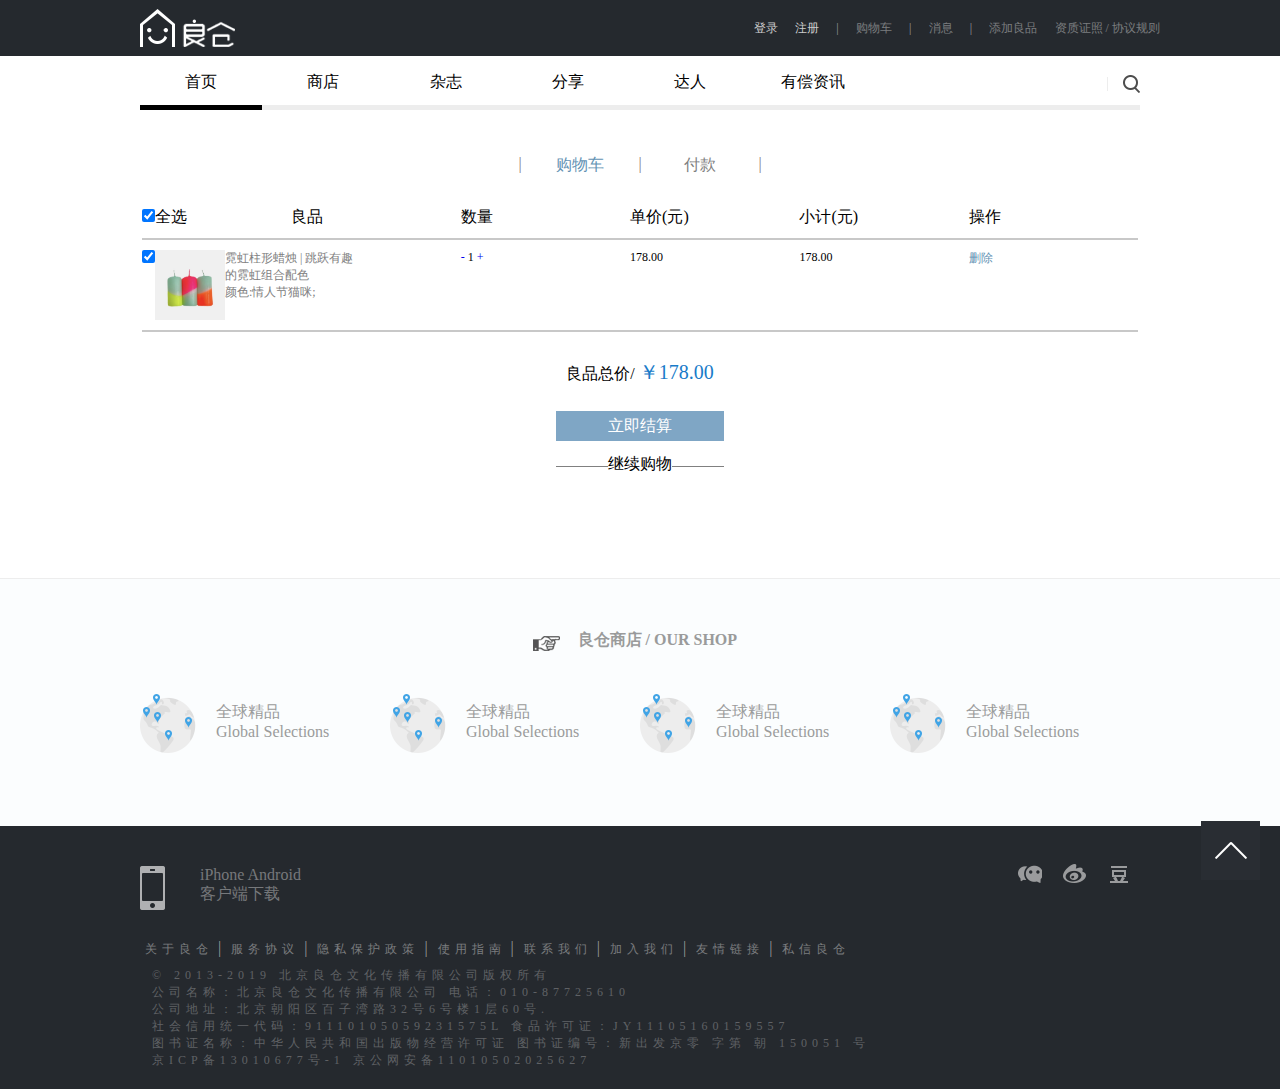
<file: shopcart.html>
<!DOCTYPE html>
<html>
	<head>
		<meta charset="utf-8">
		<title>良仓.生活美学平台</title>
		<link href="css/base.css" rel="stylesheet">
		<link href="css/shopcart.css" rel="stylesheet">
	</head>
	<body>
		<span class="top"></span>
		<div class="header">
			<div class="header-top">
				<div>
					<a class=logo href="index.html"><img src="images/icon.png" alt=""/></a>
					<ul>
						<li><a href="login.html">登录</a></li>
						<li><a href="sign.html">注册</a></li>|
						<li>
							<a href="shopcart.html">购物车</a>
							<p>

								<a href="detail.html"><img src="images/nihong.jpg" alt=""/></a>
								<span><a href="detail.html">霓虹柱形蜡烛 | 跳跃有趣的霓虹组合配色</a><br/>颜色:情人节猫咪;<br/>数量一件</span>
								<span>￥178</span>
								<a href="shopcart.html">查看我的购物车</a>
							</p>
						</li>|
						<li>
							<a href="">消息</a>
							<p>
								<a href=""><span>动态</span><span>0</span></a>
								<a href=""><span>评论</span><span>0</span></a>
								<a href=""><span>私信</span><span>0</span></a>
								<a href=""><span>粉丝</span><span>0</span></a>
								<a href=""><span>喜欢</span><span>0</span></a>
								<a href=""><span>通知</span><span>0</span></a>
							</p>
						</li>|
						<li><a href="">添加良品</a></li>
						<li><a href="">资质证照 / 协议规则</a></li>
					</ul>
				</div>	
			</div>
			<div class="header-bt">
				<ul>
					<li><a href="index.html" class="holdblack">首页</a></li>
					<li>
						<div class="sdlist list-2">
							<div class="sdmenu">
								<table>
									<tr class="tr1">
										<td>
											<a href=""><img src="images/jiaju.png" alt=""><br/>家具<p>^</p></a>
											<div>
												<table>
													<tr>
														<td><a href="classify.html">家具</a></td>
														<td><a href="">居家日用</a></td>
														<td><a href="">装饰摆件</a></td>
														<td><a href="">香薰香氛</a></td>
														<td><a href="">空气净化</a></td>
														<td><a href="">收纳整理</a></td>
													</tr>
													<tr>
														<td><a href="">456</a></td>
														<td><a href="">456</a></td>
														<td><a href="">456</a></td>
														<td><a href="">456</a></td>
														<td><a href="">456</a></td>
														<td><a href="">456</a></td>
													</tr>
												</table>
											</div>
										</td>
										<td>
											<a href=""><img src="images/wenju.png" alt=""><br/>文具<p>^</p></a>
											<div>
												<table>
													<tr>
														<td><a href="">办公用品</a></td>
														<td><a href="">456</a></td>
														<td><a href="">456</a></td>
														<td><a href="">456</a></td>
														<td><a href="">456</a></td>
														<td><a href="">456</a></td>
													</tr>
													<tr>
														<td><a href="">456</a></td>
														<td><a href="">456</a></td>
														<td><a href="">456</a></td>
													</tr>
												</table>
											</div>
										</td>
										<td>
												<a href=""><img src="images/shuma.png" alt=""><br/>数码<p>^</p></a>
												<div>
													<table>
														<tr>
															<td><a href="">办公用品</a></td>
															<td><a href="">456</a></td>
															<td><a href="">456</a></td>
															<td><a href="">456</a></td>
															<td><a href="">456</a></td>
															<td><a href="">456</a></td>
														</tr>
														<tr>
															<td><a href="">456</a></td>
															<td><a href="">456</a></td>
															<td><a href="">456</a></td>
														</tr>
													</table>
												</div>
											</td>
										<td>
												<a href=""><img src="images/wanle.png" alt=""><br/>玩乐<p>^</p></a>
												<div>
													<table>
														<tr>
															<td><a href="">办公用品</a></td>
															<td><a href="">456</a></td>
															<td><a href="">456</a></td>
															<td><a href="">456</a></td>
															<td><a href="">456</a></td>
															<td><a href="">456</a></td>
														</tr>
														<tr>
															<td><a href="">456</a></td>
															<td><a href="">456</a></td>
															<td><a href="">456</a></td>
														</tr>
													</table>
												</div>
											</td>
										<td>
												<a href=""><img src="images/canchu.png" alt=""><br/>餐厨<p>^</p></a>
												<div>
													<table>
														<tr>
															<td><a href="">办公用品</a></td>
															<td><a href="">456</a></td>
															<td><a href="">456</a></td>
															<td><a href="">456</a></td>
															<td><a href="">456</a></td>
															<td><a href="">456</a></td>
														</tr>
														<tr>
															<td><a href="">456</a></td>
															<td><a href="">456</a></td>
															<td><a href="">456</a></td>
														</tr>
													</table>
												</div>
											</td>
										<td>
											<a href=""><img src="images/meishi.png" alt=""><br/>美食<p>^</p></a>
											<div>
												<table>
													<tr>
														<td><a href="">办公用品</a></td>
														<td><a href="">456</a></td>
														<td><a href="">456</a></td>
														<td><a href="">456</a></td>
														<td><a href="">456</a></td>
														<td><a href="">456</a></td>
													</tr>
													<tr>
														<td><a href="">456</a></td>
														<td><a href="">456</a></td>
														<td><a href="">456</a></td>
													</tr>
												</table>
											</div>
										</td>
										<td>
											<a href=""><img src="images/fuzhuang.png" alt=""><br/>服装<p>^</p></a>
											<div>
												<table>
													<tr>
														<td><a href="">qrfn</a></td>
														<td><a href="">456</a></td>
														<td><a href="">456</a></td>
														<td><a href="">456</a></td>
														<td><a href="">456</a></td>
														<td><a href="">456</a></td>
													</tr>
													<tr>
														<td><a href="">456</a></td>
														<td><a href="">456</a></td>
														<td><a href="">456</a></td>
														<td><a href="">456</a></td>
														<td><a href="">456</a></td>
														<td><a href="">456</a></td>
													</tr>
												</table>
											</div>
										</td>
									</tr>
									<tr class="tr-0">
									</tr>
									<tr class="tr3">
										<td>
												<a href=""><img src="images/xiebao.png" alt=""><br/>鞋包<p>^</p></a>
												<div>
													<table>
														<tr>
															<td><a href="">办公用品</a></td>
															<td><a href="">456</a></td>
															<td><a href="">456</a></td>
															<td><a href="">456</a></td>
															<td><a href="">456</a></td>
															<td><a href="">456</a></td>
														</tr>
														<tr>
															<td><a href="">456</a></td>
															<td><a href="">456</a></td>
															<td><a href="">456</a></td>
														</tr>
													</table>
												</div>
											</td>
										<td>
											<a href=""><img src="images/peishi.png" alt=""><br/>配饰<p>^</p></a>
											<div>
												<table>
													<tr>
														<td><a href="">wj2</a></td>
														<td><a href="">456</a></td>
														<td><a href="">456</a></td>
														<td><a href="">456</a></td>
														<td><a href="">456</a></td>
														<td><a href="">456</a></td>
													</tr>
													<tr>
														<td><a href="">456</a></td>
														<td><a href="">456</a></td>
														<td><a href="">456</a></td>
														<td><a href="">456</a></td>
														<td><a href="">456</a></td>
														<td><a href="">456</a></td>
													</tr>
												</table>
											</div>
										</td>
										<td>
											<a href=""><img src="images/meihu.png" alt=""><br/>美护<p>^</p></a>
											<div>
												<table>
													<tr>
														<td><a href="">qrfn</a></td>
														<td><a href="">456</a></td>
														<td><a href="">456</a></td>
														<td><a href="">456</a></td>
														<td><a href="">456</a></td>
														<td><a href="">456</a></td>
													</tr>
													<tr>
														<td><a href="">456</a></td>
														<td><a href="">456</a></td>
														<td><a href="">456</a></td>
														<td><a href="">456</a></td>
														<td><a href="">456</a></td>
														<td><a href="">456</a></td>
													</tr>
												</table>
											</div>
										</td>
										<td>
											<a href=""><img src="images/chuxing.png" alt=""><br/>出行<p>^</p></a>
											<div>
												<table>
													<tr>
														<td><a href="">家具</a></td>
														<td><a href="">居家日用</a></td>
														<td><a href="">居家日用</a></td>
														<td><a href="">居家日用</a></td>
														<td><a href="">居家日用</a></td>
														<td><a href="">居家日用</a></td>
													</tr>
													<tr>
														<td><a href="">456</a></td>
														<td><a href="">456</a></td>
														<td><a href="">456</a></td>
														<td><a href="">456</a></td>
														<td><a href="">456</a></td>
														<td><a href="">456</a></td>
													</tr>
												</table>
											</div>
										</td>
										<td>
											<a href=""><img src="images/tushu.png" alt=""><br/>图书<p>^</p></a>
											<div>
												<table>
													<tr>
														<td><a href="">家具</a></td>
														<td><a href="">居家日用</a></td>
														<td><a href="">居家日用</a></td>
														<td><a href="">居家日用</a></td>
														<td><a href="">居家日用</a></td>
														<td><a href="">居家日用</a></td>
													</tr>
													<tr>
														<td><a href="">456</a></td>
														<td><a href="">456</a></td>
														<td><a href="">456</a></td>
														<td><a href="">456</a></td>
														<td><a href="">456</a></td>
														<td><a href="">456</a></td>
													</tr>
												</table>
											</div>
										</td>
										<td>
											<a href=""><img src="images/yishu.png" alt=""><br/>艺术<p>^</p></a>
											<div>
												<table>
													<tr>
														<td><a href="">家具</a></td>
														<td><a href="">居家日用</a></td>
														<td><a href="">居家日用</a></td>
														<td><a href="">居家日用</a></td>
														<td><a href="">居家日用</a></td>
														<td><a href="">居家日用</a></td>
													</tr>
													<tr>
														<td><a href="">456</a></td>
														<td><a href="">456</a></td>
														<td><a href="">456</a></td>
														<td><a href="">456</a></td>
														<td><a href="">456</a></td>
														<td><a href="">456</a></td>
													</tr>
												</table>
											</div>
										</td>
										<td>
											<a href=""><img src="images/shuiju.png" alt=""><br/>水具<p>^</p></a>
											<div>
												<table>
													<tr>
														<td><a href="">家具</a></td>
														<td><a href="">居家日用</a></td>
														<td><a href="">居家日用</a></td>
														<td><a href="">居家日用</a></td>
														<td><a href="">居家日用</a></td>
														<td><a href="">居家日用</a></td>
													</tr>
													<tr>
														<td><a href="">456</a></td>
														<td><a href="">456</a></td>
														<td><a href="">456</a></td>
														<td><a href="">456</a></td>
														<td><a href="">456</a></td>
														<td><a href="">456</a></td>
													</tr>
												</table>
											</div>
										</td>
									</tr>
									<tr class="tr-0">
									</tr>
									<tr class="tr5">
										<td>
											<a href=""><img src="images/yundong.png" alt=""><br/>运动<p>^</p></a>
											<div>
												<table>
													<tr>
														<td><a href="">家具</a></td>
														<td><a href="">居家日用</a></td>
														<td><a href="">居家日用</a></td>
														<td><a href="">居家日用</a></td>
														<td><a href="">居家日用</a></td>
														<td><a href="">居家日用</a></td>
													</tr>
													<tr>
														<td><a href="">456</a></td>
														<td><a href="">456</a></td>
														<td><a href="">456</a></td>
														<td><a href="">456</a></td>
														<td><a href="">456</a></td>
														<td><a href="">456</a></td>
													</tr>
												</table>
											</div>
										</td>
									</tr>
									<tr class="tr-0">
									</tr>
								</table>
							</div>
							<div class="s-r"></div>
							<p><a href="">查看所有品牌 ></a><a href="">最新到货 ></a></p>
							<a href="xsx2015"><img src="images/xsx2015.jpg" alt=""><p>新视线：  2015年7月刊</p></a>
						</div>
						<a href="shop.html">商店</a>
					</li>
					<li>
						<div class="otherlist list-2">
							<a href="">趣物</a>
							<a href="">数码</a>
							<a href="">汽车</a>
							<a href="">文化</a>
							<a href="">时尚</a>
							<a href="">美食</a>
							<a href="">建筑</a>
							<a href="">空间</a>
							<a href="">周子</a>
							<a href="">清单</a>
							<a href="">活动</a>
							<a href="">视频</a>
						</div>
						<a href="">杂志</a>
					</li>
					<li>
						<div class="otherlist list-2">
							
							<a href="">男士</a>
							<a href="">家居</a>
							<a href="">数码</a>
							<a href="">工具</a>
							<a href="">玩具</a>
							<a href="">美容</a>
							<a href="">孩子</a>
							<a href="">宠物</a>
							<a href="">饮食</a>
							<a href="">运动</a>
							<a href="">文化</a>
							<a href="">女士</a>
						</div>
						<a href="">分享</a>
					</li>
					<li>
						<div class="otherlist list-2">
							<a href=""></a>
							<a href=""></a>
							<a href=""></a>
							<a href=""></a>
						</div>
						<a href="">达人</a>
					</li>
					<li>
						<div class="otherlist list-2">
							<a href=""></a>
							<a href=""></a>
						</div>
						<a href="">有偿资讯</a>
					</li>
				</ul>
				<a href="search.html"><input type="text" class="searchbox" placeholder="search..."></a>
			</div>	
		</div>
		<div class="main">
			<div class="main-top">
				<span>|</span>
				<span>购物车</span>
				<span>|</span>
				<span>付款</span>
				<span>|</span>
			</div>
			<div class="main-mid">
				<div class="buy0"><img src="images/buy0.png" alt=""><p>您的购物车还是空的</p></div>
				<div class="car-list">
					<table>
						<tr>
							<td><input type="checkbox" checked="checked">全选	</td>
							<td>良品</td>
							<td>数量	</td>
							<td>单价(元)</td>
							<td>小计(元)</td>
							<td>操作</td>
						</tr>
						<tr>
							<td>
								<input type="checkbox" checked="checked">
								<a href="">
									<img src="images/nihong.jpg" alt="">
									<p>霓虹柱形蜡烛 | 跳跃有趣的霓虹组合配色</p>
									<p>颜色:情人节猫咪;</p>
								</a>
							</td>
							<td><a href="javascript:;">-</a> 1 <a href="javascript:;">+</a></td>
							<td>178.00</td>
							<td>178.00</td>
							<td><a href="javascript:;">删除</a></td>
						</tr>
					</table>
				</div>
			</div>
			<div class="main-bt">
				<p>良品总价/ <span>￥178.00</span></p>
				<p><a href="pay.html">立即结算</a></p>
				<p></p>
				<a href="">继续购物</a>
			</div>
		</div>
		<div class="footer">
			<div class="footer-top">
				<a href="">良仓商店 / OUR SHOP</a>
				<div>
					<div></div>
					<div><p>全球精品</p><p>Global Selections</p></div>
					<div></div>
					<div><p>全球精品</p><p>Global Selections</p></div>
					<div></div>
					<div><p>全球精品</p><p>Global Selections</p></div>
					<div></div>
					<div><p>全球精品</p><p>Global Selections</p></div>
				</div>
			</div>
			<div class="footer-bt">
				<div>
					<a href=""><div></div><p>iPhone Android<br/>客户端下载</p><div><div><img src="images/icon.png" alt=""></div><div><img src="images/icon.png" alt=""></div><p>下载iPhone版</p><p>下载Android版</p></div></a>
					<a href=""><div><img src="images/icon.png" alt=""></div></a>
					<a href=""><div><img src="images/icon.png" alt=""></div></a>
					<a href=""><div><img src="images/icon.png" alt=""></div><div><div><img src="images/icon.png" alt=""></div></div></a>
					
				</div>
				
				
				<ul class=footer-nav>
					<li><a href="">关于良仓</a></li>|
					<li><a href="">服务协议</a></li>|
					<li><a href="">隐私保护政策</a></li>|
					<li><a href="">使用指南</a></li>|
					<li><a href="">联系我们</a></li>|
					<li><a href="">加入我们</a></li>|
					<li><a href="">友情链接</a></li>|
					<li><a href="">私信良仓</a></li>
				</ul>
				<div>
					<p>&copy; 2013-2019 北京良仓文化传播有限公司版权所有 </p>
					<p>公司名称：北京良仓文化传播有限公司  电话：010-87725610</p>
					<p>公司地址：北京朝阳区百子湾路32号6号楼1层60号.</p>
					<p>社会信用统一代码：91110105059231575L  食品许可证：JY11105160159557</p>  
					<p>图书证名称：中华人民共和国出版物经营许可证  图书证编号：新出发京零 字第 朝 150051 号</p>  
					<p>京ICP备13010677号-1 京公网安备11010502025627</p>
				</div>
			</div>
			<a href="#top"class="totop"></a>
		</div>
	</body>
</html>
</file>
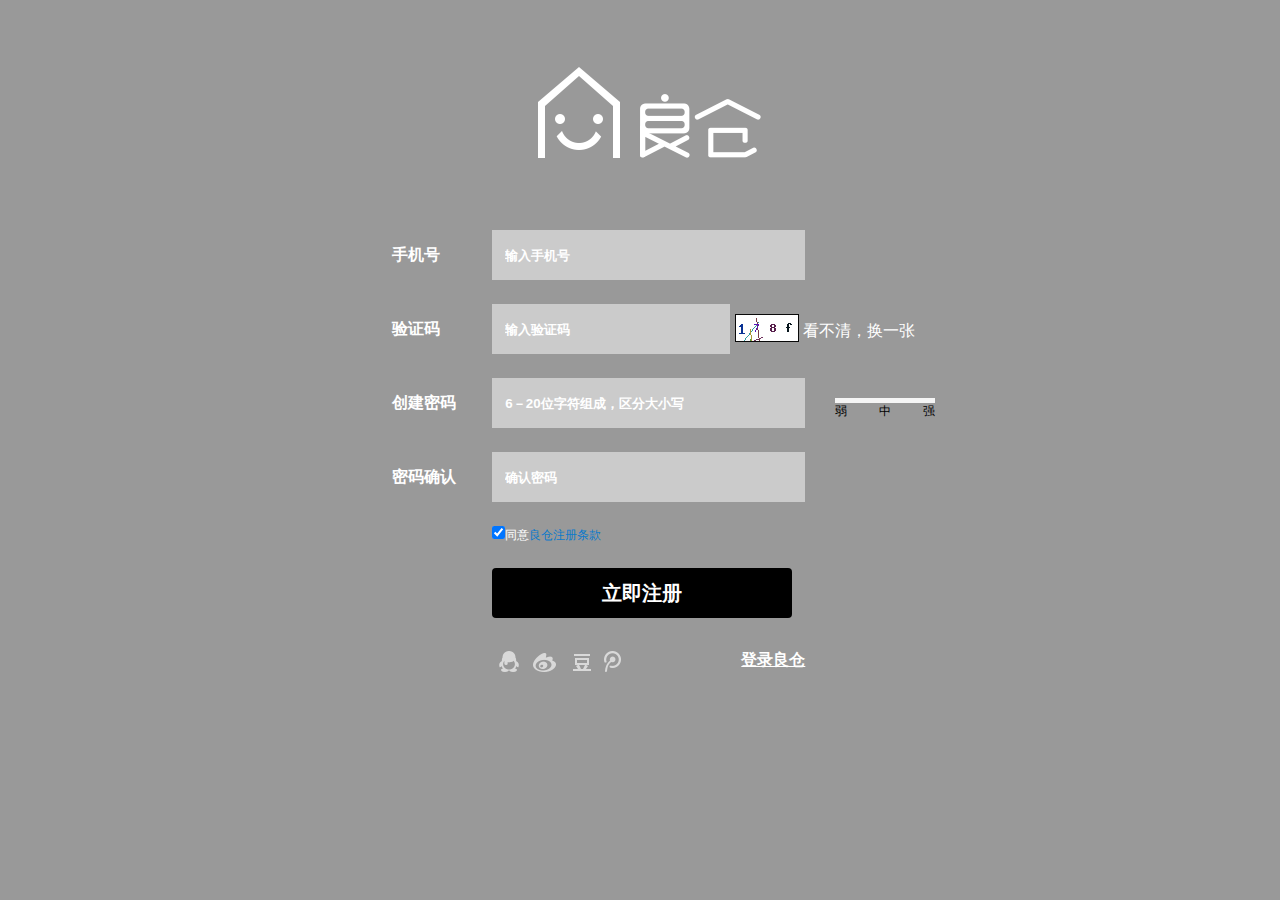
<file: sign.html>
<!DOCTYPE html>
<html>
	<head>
		<meta charset="utf-8">
		<title>用户注册.良仓.生活美学平台</title>
		<link href="css/sign.css" rel="stylesheet">
	</head>
	<body>
		<form class=zc>
			<table>
				<tr>
					<td class=zclogo> <a href="index.html"><img src="images/zc-logo.png" alt=""></a></td>
				</tr>
				<tr>
					<td class="zcphone">
						<p>手机号</p>
						<input type="text" placeholder="输入手机号">
					</td>
				</tr>
				<tr>
					<td class=zccode>
						<p>验证码</p>
						<input type="text" placeholder="输入验证码">
						<a href=""><img src="images/change.png" alt=""> 看不清，换一张</a>
					</td>
				</tr>
				<tr>
					<td class=zcmm>
						<p>创建密码</p>
						<input type="password" placeholder="6－20位字符组成，区分大小写">
						<div><p>弱</p><p>中</p><p>强</p></div>
					</td>
				</tr>
				<tr>
					<td class=zcmm2>
						<p>密码确认</p>
						<input type="password" placeholder="确认密码">
					</td>
				</tr>
				<tr>
					<td class="agree">
						<input type="checkbox" checked="checked">同意<a class="article" href="">良仓注册条款</a>
					</td>
				</tr>
				<tr>
					<td class="sign-up">
						<a href="">立即注册</a>
					</td>
				</tr>
				<tr>
					<td>
						<a href="login2.html" class="dl">登录良仓</a>
						<a href=""><div></div></a>
						<a href=""><div></div></a>
						<a href=""><div></div></a>
						<a href=""><div></div></a>
					</td>
				</tr>
			</table>
		</form>
	</body>
</html>
</file>
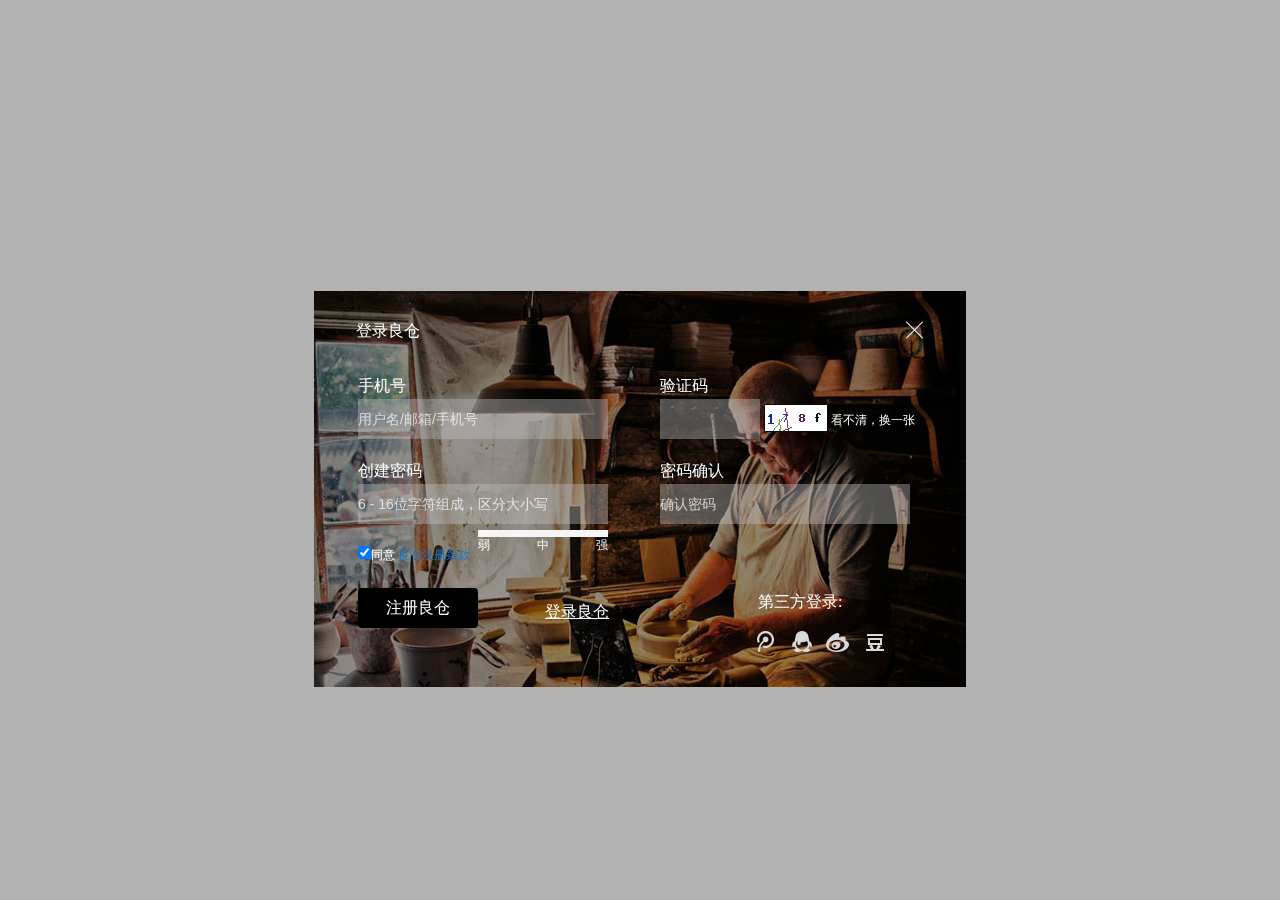
<file: signwindow.html>
<!DOCTYPE html>
<html>
	<head>
		<meta charset="utf-8">
		<title>用户注册.良仓.生活美学平台</title>
		<link href="css/signwindow.css" rel="stylesheet">
	</head>
	<body>
		<div class="windowbg"><a href="javascript:;"></a></div>
		<div class="window">
			<form class=zc>
				<table>
					<tr>
						<p>登录良仓<a href="javascript:;"></a></p>
					</tr>
					<tr>
						<td>手机号</td>
						<td>验证码</td>
					</tr>
					<tr>
						<td class="zcphone zctext">
							<div><input type="text" placeholder="用户名/邮箱/手机号" ></div>
						</td>
						<td class="zccode zctext">
							<div>
								<input type="text">
								<a href=""><img src="images/change.png" alt=""> 看不清，换一张</a>
							</div>
						</td>
					</tr>
					<tr>
						<td>创建密码</td>
						<td>密码确认</td>
					</tr>
					<tr>
						<td class="zcmm zctext">
							<div>
								<input type="password" placeholder="6 - 16位字符组成，区分大小写">
								<div class="p-level"><p>弱</p><p>中</p><p>强</p></div>
							</div>
						</td>
						<td class="qrmm zctext">
							<div><input type="password" placeholder="确认密码"></div>
						</td>
					</tr>
					<tr>
						<td class="auto">
						<input type="checkbox" checked="checked">同意				<a class="article" href="">良仓注册条款</a>
						</td>
					</tr>
					<tr>
						<td class="sign-up">
							<a href="">注册良仓</a>
						</td>
						<td>
							<a href="loginwindow.html" class="dl">登录良仓</a>
						</td>
					</tr>
					<tr>
						<td class="ttp">
							第三方登录:
						</td>
						<td class="ttp-list">
							<a href=""><div></div></a>
							<a href=""><div></div></a>
							<a href=""><div></div></a>
							<a href=""><div></div></a>
						</td>
					</tr>
				</table>
			</form>
		</div>
	</body>
</html>
</file>
<file: css/base.css>
*{margin:0px;padding:0px}
li{list-style:none}
a{text-decoration:none}
img{vertical-align:bottom}

.header{
	height:105px
}
.header-top{
	height:56px;
	background:#25292E;
	position:relative
}
.header-top>div{
	width:1000px;
	height:56px;
	display:flex;
	justify-content:flex-start;
	align-items:center;
	margin:0px auto
}
.header-top>div>a{
	height:38px;
	width:95px;
	overflow:hidden
}
.header-top ul{
	width:406px;
	height:56px;
	position:absolute;
	right:50%;
	margin-right:-520px;
	display:flex;
	justify-content:space-between;
	align-items:center;
	color:#999A9C;
	font-size:12px
}
.header-top li>a{
	color:#CCCCCC;
	font-size:12px
}
.header-top li:nth-child(n+3)>a{
	opacity:0.5
}
.header-top li:nth-child(n+3)>a:hover{
	opacity:1
}
.header-top li:nth-child(3){
	position:relative
}
.header-top li:nth-child(3)>p{
	position:absolute;
	display:none;
	width:320px;
	z-index:1;
	background:#25292E;
	padding-top:20px
}
.header-top li:nth-child(3):hover>p{
	display:block
}
.header-top li:nth-child(3)>p>a:last-child{
	float:left;
	width:100%;
	text-align:center;
	height:50px;
	line-height:50px;
	color:white;
	background:#7DBFDF;
	font-size:14px
}
.header-top li:nth-child(3)>p>a:first-child{
	color:gray
}
.header-top li:nth-child(3)>p>a>img{
	width:60px;
	height:60px;
	margin:10px;
	float:left
}
.header-top li:nth-child(3)>p>span{
	float:left;
	margin:10px 10px 0px 0px
}
.header-top li:nth-child(3)>p>span>a{
	color:gray
}
.header-top li:nth-child(3)>p>span:nth-of-type(even){
	float:right
}

.header-top li:nth-child(4){
	position:relative
}
.header-top li:nth-child(4)>p{
	position:absolute;
	left:50%;
	display:none;
	width:190px;
	margin-left:-95px;
	z-index:1;
	background:#25292E;
	padding:20px 10px 0px
}
.header-top li:nth-child(4):hover>p{
	display:block
}
.header-top li:nth-child(4)>p>a{
	color:gray;
	display:flex;
	justify-content:space-between;
	height:39px;
	text-align:left;
	line-height:39px;
	border-bottom:1px solid #949494;
	font-size:12px
}
.header-top li:nth-child(4)>p>a:hover{
	background:#2E353D
}
.header-bt{
	margin:0px auto;
	height:49px;
	border-bottom:5px solid #EDEDED;
	width:1000px;
	display:flex;
	justify-content:space-between;
	align-items:center
}
.header-bt>ul{
	width:734px;
	height:46px;
	text-align:center;
	display:flex;
	position:relative
}
.header-bt>ul>li{
	flex:1;
	display:flex;
	align-items:center
}
.header-bt>ul>li>a{
	flex:1;
	color:black;
	line-height:46px;
	border-bottom:5px solid #EDEDED;
	position:relative;
	top:4px
}
.header-bt>ul>li>a:hover{
	border-bottom:5px solid black
}
.header-bt>ul>li>.holdblack{
	border-bottom:5px solid black
}
.list-2{
	width:1000px;
	padding:30px 0px;
	background:white;
	position:absolute;
	left:0px;
	top:53px;
	display:none;
	z-index:1;
	font-size:12px
}
.list-2:hover+a{
	border-bottom:5px solid black
}
.header-bt>ul>li:hover .list-2{
	display:block
}
.sdmenu{
	width:750px
}
.sdmenu>table{
	width:100%
}
.sdmenu .tr-0{
	display:none
}
.sdmenu>table>tbody>tr:nth-child(odd):hover+.tr-0{
	display:block;
	height:100px
}
.sdmenu td{
	float:left;
	display:block;
	width:100px
}
.sdmenu img{
	width:40px;
	height:40px
}
.sdmenu a{
	font-size:12px
}
.sdmenu>table>tbody>tr>td>a{
	float:left;
	width:100%;
	font-weight:bold;
	color:#4D4D4D
}
.sdmenu>table table{
	width:750px;
	border-top:1px solid #949494;
	position:absolute;
	left:0px
}
.sdmenu>table>tbody>tr:first-child table{
	top:100px
}
.sdmenu>table>tbody>tr:nth-child(3) table{
	top:183px
}
.sdmenu>table>tbody>tr:nth-child(5) table{
	top:266px
}
.sdmenu>table table a{
	color:#949494
}
.sdmenu>table table a:hover{
	color:black
}
.sdmenu td{
	margin-bottom:10px;
}
.sdmenu p{
	opacity:0;
	color:#949494
}
.sdmenu>table>tbody>tr:nth-child(odd)>td:hover p{
	opacity:1
}
.sdmenu>table>tbody>tr>td>div{
	display:none
}
.sdmenu>table>tbody>tr:nth-child(odd)>td:hover div{
	display:block;
}
.sdlist>p>a{
	padding-right:50px;
	color:gray
}
.sdlist>p{
	position:absolute;
	bottom:20px
}
.sdlist>a{
	position:absolute;
	right:10px;
	top:30px;
	color:gray
}
.sdlist>a img{
	width:232px;
	height:232px
}
.otherlist>a{
	color:#949494;
	float:left;
	margin:0px 100px 30px 0px
}
.header-bt>a{
	height:39px;
	line-height:46px;
	width:33px;
	background:url(../images/icon.png) 33px -148px;
	position:relative;
	top:5px
}
.header-bt>a:hover input{
	display:block
}
.searchbox{
	width:260px;
	height:39px;
	position:absolute;
	left:-227px;
	top:0px;
	border:0px;
	border-bottom:5px solid black;
	display:none
}

.footer-top{
	background:#FBFDFE;
	height:118px;
	padding: 51px 0 78px;
	border-top:1px solid #EDEDED;
	margin-top:90px
}
.footer-top a{
	display:block;
	width:170px;
	margin:0px auto;
	font-weight:bold;
	color:#9A9B9B;
	padding-left: 45px;
	background:url(../images/icon.png) no-repeat -173px -350px
}
.footer-top>div{
	padding-top:42px;
	height:60px;
	width:1000px;
	margin:0px auto;
	display:flex;
}
.footer-top>div>div:nth-child(odd){
	height:60px;
	background:url(../images/icon.png) no-repeat 0px -355px;
	width:56px
}
.footer-top>div>div:nth-child(even){
	color:#9A9B9B;
	padding: 9px 0 0 20px;
	flex:1
}



.footer-bt{
	background:#25292E;
	padding:40px 0px 10px
}
.footer-bt>div:first-child{
	width:1000px;
	margin:0px auto;
	height:44px;
	position:relative
}
.footer-bt>div>a:first-child{
	padding-left:60px;
	position:relative;
	color:#999A9C;
	display:flex;
	width:120px;
}

.footer-bt>div>a:first-child>div:first-child{
	width:60px;
	height:44px;
	position:absolute;
	left:0px;
	background:url(../images/icon.png) -175px 0px no-repeat
}
.footer-bt>div>a:first-child>div:last-child{
	position:absolute;
	left:0px;
	top:-188px;
	width:250px;
	height:188px;
	display:flex;
	justify-content:space-around;
	align-content:flex-start;
	flex-wrap:wrap;
	display:none
}
.footer-bt>div>a:first-child>div:last-child div{
	height:98px;
	width:98px;
	overflow:hidden;
	margin-bottom:20px
}
.footer-bt>div>a:first-child>div:last-child>:first-child img{
	position:relative;
	right:0px;
	top:-47px
}
.footer-bt>div>a:first-child>div:last-child>:nth-child(2) img{
	position:relative;
	left:-99px;
	top:-47px
}
.footer-bt>div>a:first-child:hover>div:last-child{
	display:flex
}
.footer-bt>div>a:nth-child(n+2)>div{
	position:relative;
	top:-44px;
	float:right;
	margin:0px 10px;
	height:25px;
	width:24px;
	overflow:hidden
}
.footer-bt>div>a:nth-child(n+2)>:first-child img{
	position:relative;
	top:-20px
}
.footer-bt>div>a:nth-child(2) img{
	left:-125px;
}
.footer-bt>div>a:nth-child(3) img{
	left:-149px;
}
.footer-bt>div>a:nth-child(4)>:first-child img{
	left:-100.5px;
}
.footer-bt>div>a:nth-child(4)>:last-child{
  position:absolute;
	right:30px;
	top:-185px;
	height:185px;
	width:145px;
	display:none
}
.footer-bt>div>a:nth-child(4)>:last-child img{
	position:relative;
	top:-148px;
}
.footer-bt>div>a:nth-child(4)>:last-child>div{
	height:145px;
	overflow:hidden
}
.footer-bt>div>a:nth-child(4):hover>:last-child{
	display:block
}
.footer-nav{
	width:1000px;
	margin:29px auto 9px;
	display:flex;
	justify-content:flex-start;
	color:#999A9C;
	letter-spacing:5px
}
.footer-nav li{
	padding:0px 5px
}
.footer-nav li a{
	font-size:12px;
	color:#CCCCCC;
	font-size:12px;
	opacity:0.5
}
.footer-nav li:hover a{
	opacity:1
}
.footer-bt>div:last-child{
	width:1000px;
	margin:0px auto;
	color:#999A9C;
	font-size:12px;
	letter-spacing:5px;
	margin-bottom:10px;
	text-indent:1em;
	opacity:0.5
}
.footer-bt div a{
	opacity:0.7
}
.footer-bt div a:hover{
	opacity:1
}
.footer .totop{
	display:block;
	width:59px;
	height:59px;
	background:url(../images/icon.png) -20px -813px;
	position:fixed;
	bottom:20px;
	right:20px
}
.footer .totop:hover{
	opacity:0.7
}
</file>
<file: css/classify.css>
.main{
	width:1000px;
	margin:20px auto 0px
}
.main>p:first-child{
	font-size:12px;
	color:#CECECE;
	margin-bottom:10px
}
.main>p:first-child>a{
	color:gray
}
.main>div{
	position:relative
}


.jiajunav{
	width:100%;
	margin-top:20px
}
.jiajunav>tbody{
	display:flex;
	flex-wrap:wrap
}
.jiajunav>tbody>tr{
	position:relative;
	margin-bottom:20px;
	width:1000px
}
.jiajunav>tbody>tr>td{
	width:64px;
	text-align:center;
	border-bottom:1px solid #EDEDED;
	padding-right:16px
}
.jiajunav>tbody>tr:first-child>td:last-child{
	width:200px;
	padding-right:0px;
	text-align:right
}
.jiajunav>tbody>tr>td>a{
	display:inline-block;
	color:black;
	font-size:14px;
	width:100%;
	height:30px;
	line-height:30px;
	box-sizing:border-box
}
.jiajunav>tbody>tr>td>a:hover{
	border-bottom:1px solid black;
}
.jiajunav>tbody>tr:first-child>td:first-child>a{
	padding-left:30px;
	background:url(../images/icon.png) no-repeat -173px -584px
}
.jiajunav>tbody>tr:first-child>td:last-child>a{
	width:auto
}
.jiajunav>tbody>tr:first-child>td:last-child>a>span{
	background:url(../images/icon.png) no-repeat -188px -381px;
	display:inline-block;
	width:18px;
	height:30px;
	vertical-align:bottom
}


.jiajunav>tbody>tr>td>div{
	width:1000px;
	border:1px solid #ededed;
	height:100px;
	background:white;
	position:absolute;
	top:31px;
	left:0px;
	z-index:1;
	display:none;
	flex-wrap:wrap;
	justify-content:space-around;
	align-content:space-around
	
}
.jiajunav>tbody>tr>td:hover div{
	display:flex
}
.jiajunav>tbody>tr>td>div>a{
	width:100px;
	color:black;
	font-size:12px
}
.jiajunav>tbody>tr:first-child>td:last-child>p{
	position:absolute;
	right:0px;
	top:29px;
	display:none;
	width:95px;
	z-index:1;
	background:white;
	border:1px solid #949494
}
.jiajunav>tbody>tr:first-child>td:last-child:hover>p{
	display:block
}
.jiajunav>tbody>tr:first-child>td:last-child>p>a{
	color:gray;
	display:block;
	height:39px;
	text-align:left;
	line-height:39px;
	padding-left:10px;
	border-bottom:1px solid #949494;
	font-size:12px
}
.jiajunav>tbody>tr:first-child>td:last-child>p>a:hover{
	color:white;
	background:black
}
.jiajunav>tbody>tr:first-child>td:last-child>a:hover+p>a:first-child{
	color:white;
	background:black
}


.shoplist{
	width:1000px;
}
.shoplist tr{
	display:flex;
	justify-content:space-between;
	margin-bottom:30px
}
.shoplist td{
	box-sizing:border-box;
	height:366px;
	width:316px;
	display:flex;
	flex-wrap:wrap;
	justify-content:space-between;
	align-content:space-between;
	position:relative
}
.shoplist div{
	position:absolute;
	width:316px;
	height:316px;
	background:rgba(6,2,2,0.7);
	opacity:0
}
.shoplist h1{
	color:yellowgreen;
	position:absolute;
	left:10px;
	top:10px
}
.shoplist p{
	position:absolute;
	top:45%;
	left:10%;
	color:white;
	font-weight:bold;
	font-size:14px
}
.shoplist span{
	position:absolute;
	left:center;
	top:55%;
	left:22%;
	color:white;
	font-size:12px
}
.shoplist div:hover{
	opacity:1
}
.shoplist a{
	color:#878787;
	line-height:40px
}
.shoplist td>a:first-child img{
	width:316px;
	height:316px
}
.shoplist td>a:nth-child(2) img{
	width:34px;
	height:34px;
	padding:0px 6px 6px 0px;
	margin-right:10px
}

.shoplist td>a:last-child{
	padding-right:30px;
	background: url(../images/good.png) no-repeat right center
}
.pagejump{
	padding-top:20px;
	text-align:right;
	font-size:12px;
	color:gray
}
.pagejump a{
	display:inline-block;
	width:16px;
	height:16px;
	text-align:center;
	color:gray
}
.pagejump a:hover{
	background-color:gray;
	color:white;
}
.active{
	background-color:#89A3C0;
	color:white;
}
.pagejump input:first-of-type{
	padding:0px 12px
}
.pagejump input:nth-of-type(2){
	width:32px;
	border:1px solid skyblue
}
.pagejump input:last-of-type{
	color:white;
	background:gray;
	border-radius:4px
}
</file>
<file: css/detail.css>
.main{
	width:1000px;
	margin:20px auto 0px
}
.box-l{
	width:750px;
	margin-right:15px;
	display:inline-block
}
.box-l>p{
	font-size:14px;
	color:#CECECE;
	margin-bottom:10px
}
.box-l>p>a{
	color:gray;
	opacity:0.4
}
.box-l>p>a:nth-child(3){
	opacity:1
}
.detail-l{
	float:left
}
.detail-l>img{
	width:350px;
	height:350px
}
.smallbanner{
	width:350px;
	height:80px;
	padding-top:15px;
	display:flex;
	justify-content:space-around;
	position:relative
	
}
.smallbanner>a:first-child{
	width:10px;
	height:18px;
	position:absolute;
	left:-15px;
	top:31px;
	background:url(../images/smprev.png);
	background-size:10px 18px
}

.smallbanner>a:nth-child(2){
	width:10px;
	height:18px;
	position:absolute;
	right:-15px;
	top:31px;
	background:url(../images/smnext.png);
	background-size:10px 18px
}

.smallbanner>a:nth-child(n+3)>img{
	width:63px;
	height:63px
}

.detail>p{
	float:right;
	width:330px;
	margin:0px 10px 10px;
	height:auto
}
.detail>p:first-of-type>a{
	color:black;
	float:left;
	padding-left:20px;
	font-size:12px;
	line-height:12px;
	background:url(../images/detail-a1.png) no-repeat;
	background-size:12px
}
.detail>p:nth-of-type(2)>a{
	font-size:24px;
	color: #878787
}
.detail>p:nth-of-type(3){
	font-size:24px
}
.detail>p:nth-of-type(4){
	font-size:12px;
	color:gray
}
.detail>p:nth-of-type(4)>span{
	color:#1083FF;
	font-size:18px;
}
.detail>p:nth-of-type(5){
	padding-left:2em;
	box-sizing:border-box
}
.detail>p:nth-of-type(5)>span{
	padding-left: 17px;
	color:gray;
}
.detail>p:nth-of-type(5)>span:first-child{
	background: url(../images/myf.png) no-repeat left center;
	background-size: 14px 14px;
}
.detail>p:nth-of-type(5)>span:last-child{
	background: url(../images/zbsq.png) no-repeat left center;
	background-size: 14px 14px;
}
.detail>p:nth-of-type(6){
	color:gray;
	font-size:12px;
	display:block
}
.detail>p:nth-of-type(6)>span{
	display:inline-block;
	text-align:center;
	vertical-align:middle;
	border:1px solid rgba(0,0,0,0)
}
.detail>p:nth-of-type(6)>span>a{
	color:black;
	font-size:12px
}
.detail>p:nth-of-type(6)>span:hover{
	border:1px solid black
}
.detail>p:nth-of-type(6)>span>a>img{
	width:34px;
	height:34px
}
.detail>p:nth-of-type(7){
	color:gray;
	font-size:12px
}
.detail>p:nth-of-type(7) input{
	width:50px;
	margin-left:20px;
	text-align:center;
	border:1px solid #EEEEEE
}
.detail>p:nth-of-type(8) input:first-child{
	color:white;
	background-color:black;
	width:330px;
	height:42px;
	font-size:18px;
	cursor:pointer
}
.detail>p:nth-of-type(8) input:nth-child(n+2){
	width:162.5px;
	height:42px;
	background:white;
	font-size:18px;
	cursor:pointer;
	margin-top:10px
}
.detail>img{
	width:750px
}
.detail-bt>p:first-child{
	font-size:18px;
	margin:20px 0px;
	padding-left:25px;
	background:url(../images/detail-btbg1.png) no-repeat 0px center;
	background-size:20px 21px;
}
.detail-bt>p:nth-child(2){
	font-size:12px
}
.detail-bt>p:nth-child(3){
	font-size:18px;
	margin:20px 0px;
	padding-left:25px;
	background:url(../images/detail-btbg2.png) no-repeat 0px center;
	background-size:20px 21px;
}
.detail-bt>p:nth-child(n+4){
	font-size:12px;
	line-height:32px
}
.aftersale{
	display:block;
	color:black;
	margin-top:30px;
	position:relative
}
.aftersale>span{
	border:1px solid black;
	border-radius:2px;
	padding:3px 20px
}
.aftersale>div{
	width:100%;
	position:absolute;
	top:-628px;
	font-size:12px;
	display:none;
	padding-bottom:20px
}
.aftersale>div>div{
	height:500px;
	padding:50px;
	border:2px solid gray;
	background-color:white;
}
.aftersale:hover div{
	display:block
}
.box-r{
	width:235px;
	float:right;
	line-height:24px
}
.box-r>div{
	padding-bottom:20px
}
.box-r>div>a{
	display:block;
	color:black;
	font-size:12px
}
.box-r>div>a>img{
	width:200px
}
.box-r>div>p{
	font-size:12px;
	color:gray
}
.box-r>div>p>span:first-child{
	font-size:18px;
	color:#3193F3
}
.box-r>div>p>span:last-child{
	text-decoration:line-through
}
</file>
<file: css/login.css>
*{margin:0px;padding:0px}
li{list-style:none}
a{text-decoration:none}
img{vertical-align:bottom}

.dl{
	width:300px;
	margin:0px auto
}
.dl tr:first-child{
	text-align:center
}
.dllogo{
	padding:60px 0px;
}
.dlphone{
	border:0px;
	outline:none;
	border-bottom: solid 1px black;
	font-size: 18px;
	width:265px;
	height:34px;
	background: url(../images/dlphone.png) no-repeat 0px 6px;
  padding-left: 35px;
	margin-bottom:22px
}
.dlcode{
	border:0px;
	outline:none;
	border-bottom: solid 1px black;
	font-size: 18px;
	width: 137px;
	height: 34px;
	float: left;
	background: url(../images/dlcode.png) no-repeat 2px 8px;
	padding-left: 35px;
	margin-bottom:22px
}
.get-code{
	/* float:right */
	border: solid 1px black;
	height: 35px;
	line-height: 34px;
	width: 110px;
	font-size: 16px;
	margin-left: 12px;
	border-radius: 4px;
	cursor:pointer;
	background:white
}
.log-in{
	padding-top:22px;
	
}
.log-in a{
	background:black;
	color:white;
	border-radius:4px;
	width:300px;
	height:50px;
	display:flex;
	justify-content:center;
	align-items:center;
	font-size:20px;
	margin-bottom:30px
}
.more-ways{
	color:black
}
.dl tr:last-child{
	text-align:center;
}
</file>
<file: css/login2.css>
*{margin:0px;padding:0px}
li{list-style:none}
a{text-decoration:none}
img{vertical-align:bottom}
body{background:#999999}
.lg2{
	width:300px;
	margin:0px auto
}
.lg2 tr:first-child{
	text-align:center
}
.lg2logo{
	padding:60px 0px;
}
.lg2text>div{
	width:250px;
	padding-left:50px;
	margin-bottom:20px	
}
.lg2text input{
	border:0px;
	font-size: 14px;
	font-weight:bold;
	width:249px;
	border-left:1px solid gray;
	height:50px;
	background:#CBCBCB;
	outline:none;
	color:white
}
.lg2text input::placeholder{
	color:white
}
.lg2phone>div{
	background:#CBCBCB url(../images/dlphone2.png) no-repeat 10px 11px;
}
.lg2mm>div{
	background:#CBCBCB url(../images/dlmm2.png) no-repeat 10px 11px;
}
.log-in{
	padding-top:22px
}
.auto{
	font-size:12px;
	color:white
}
.forget{
	float:right;
	color:white
}
.log-in a{
	background:black;
	color:white;
	border-radius:4px;
	width:300px;
	height:50px;
	display:flex;
	justify-content:center;
	align-items:center;
	font-size:20px;
	margin-bottom:30px;
	font-weight:bold
}
.zc{
	color:white;
	font-weight:bold;
	text-decoration:underline
}
.lg2 tr:last-child{
	text-align:right;
}
.lg2 tr:last-child a>div{
	width:25px;
	height:25px;
	/* background: url(../images//qq.png) no-repeat; */
	float:left;
	margin:0px 5px
}
.lg2 tr:last-child a:last-child div{
	background: url(../images/tx.png) no-repeat
}
.lg2 tr:last-child a:nth-child(2) div{
	background: url(../images/qq.png) no-repeat
}
.lg2 tr:last-child a:nth-child(3) div{
	background: url(../images/wb.png) no-repeat
}
.lg2 tr:last-child a:nth-child(4) div{
	background: url(../images/douban.png) no-repeat
}
.lg2 tr:last-child a:nth-child(n+2):hover{
	opacity:0.5
}
</file>
<file: css/loginwindow.css>
*{margin:0px;padding:0px}
li{list-style:none}
a{text-decoration:none}
img{vertical-align:bottom}
html,body{
	height:100%
}
.windowbg{
	background-color:rgba(0,0,0,0.3);
	height:100%
}
.windowbg a{
	display:block;
	height:100%;
	cursor:default
}
.window{
	background:url(../images/dlwindow-bg.jpg);
	width:652px;
	position:fixed;
	left:50%;
	margin-left:-326px;
	top:50%;
	margin-top:-159px
}
.lg2{
	width:568px;
	margin:0px auto;
	color:white
}
.lg2 p{
	padding:30px 0px;
	display:flex;
	justify-content:space-between
}
.lg2 p a{
	width: 18px;
	height: 18px;
	background:url(../images/icon.png) 0 -469px;
}
.lg2text>div{
	width:300px;
	margin-bottom:20px	
}
.lg2text input{
	border:0px;
	font-size: 14px;
	width:300px;
	height:40px;
	background-color:rgba(193,193,193,0.4);
	outline:none;
	color:white
}
.lg2text input::placeholder{
	color:white;
	opacity:0.7
}
.ttp{
	position:relative;
	top:-20px;
	left:30px
}
.log-in{
	padding-top:22px
}
.auto{
	font-size:12px;
	color:white
}
.forget{
	float:right;
	color:white
}
.log-in a{
	background:black;
	color:white;
	border-radius:4px;
	width:120px;
	height:40px;
	display:flex;
	justify-content:center;
	align-items:center;
	margin-bottom:30px
}

.zc{
	position:relative;
	left:-70px;
	color:white;
	text-decoration:underline
}
.ttp-list{
	position:relative;
	top:-30px;
	left:30px
}
.ttp-list a>div{
	width:25px;
	height:25px;
	float:left;
	margin:0px 5px
}
.ttp-list a:first-child div{
	background: url(../images/tx.png) no-repeat
}
.ttp-list a:nth-child(2) div{
	background: url(../images/qq.png) no-repeat
}
.ttp-list a:nth-child(3) div{
	background: url(../images/wb.png) no-repeat
}
.ttp-list a:nth-child(4) div{
	background: url(../images/douban.png) no-repeat
}
.ttp-list a:hover{
	opacity:0.5
}
</file>
<file: css/pay.css>
.banner{
	margin-top:10px;
	text-align:center
}
.main{
	width:1000px;
	margin:0px auto
}
.main-top{
	height:30px;
	margin:50px auto 10px;
	width:300px;
	color:gray;
	text-align:center;
	display:flex
}
.main-top span{
	flex:1
}
.main-top span:nth-child(4){
	color:#6393B4
}
.main-mid>p{
	padding:20px 0px;
	border-bottom:1px solid gray
}
.main-mid>p a{
	display:block;
	color:black;
	line-height:32px;
	background:url(../images/pa-mid-p2.png) no-repeat right 0px
}
.addresslist{
	width:1000px;
	height:180px;
	position:relative;
	display:flex;
	justify-content:start;
	padding:30px 0px
}
.addresslist>a:first-child{
	width:10px;
	height:18px;
	position:absolute;
	left:-15px;
	top:105px;
	background:url(../images/smprev.png);
	background-size:10px 18px
}
.addresslist>a:nth-child(2){
	width:10px;
	height:18px;
	position:absolute;
	right:-15px;
	top:105px;
	background:url(../images/smnext.png);
	background-size:10px 18px
}
.addresslist>li{
	display:block;
	padding:12px;
	width:202px;
	height:152px;
	border:2px solid #7295B1;
	overflow:hidden;
	margin:0px 10px;
	cursor:pointer
}
.addresslist>li>p{
	display:flex;
	font-size:13px;
	line-height:30px;
	color:#999999
}
.addresslist>li>p:first-child{
	justify-content:space-between;
	border-bottom:1px solid #EDEDED
}
.addresslist>li>p:last-child{
	justify-content:space-between;
	position:relative;
	top:30px
}
.addresslist>li>p:last-child>span{
	flex:1;
	color:#90C9EE
}
.addresslist>li>p:last-child>a{
	color:#999999;
	padding-right:10px
}
.main-mid>div>label{
	font-size:12px;
	color:#999999
}
.main-mid>div:hover form{
	display:block
}
.main-mid form{
	display:none;
	padding:20px 0px
}
.main-mid form tr{
	display:flex;
	justify-content:start
}
.main-mid form td{
	margin:10px 10px;
	height:30px
}
.main-mid form td:first-child{
	width:80px
}
.main-mid form table a{
	display:block;
	color:white;
	/* width:100%; */
	height:30px;
	line-height:30px;
	background:#7FA6C5;
	padding:0px 10px;
	text-align:center
}
.car-list table{
	width:100%
}
.car-list tr{
	display:flex;
	border-bottom:3px solid gray
}
.car-list td{
	padding:10px 0px;
	font-size:12px;
	color:gray
}
.car-list td img{
	width:70px;
	height:70px
}
.car-list td:nth-child(n+3){
	width:17%
}

.car-list td:nth-child(2){
	padding:10px 100px;
	flex:1;
}
.main-bt{
	position:relative
}
.main-bt form{
	margin-bottom:200px
}
.main-bt td{
	float:left;
	margin:10px 5px;
	color:gray;
	font-size:12px;
	line-height:28px
}

.main-bt textarea{
	background-color:#EEEEEE;
	border:0px;
	line-height:28px
}
.main-bt tr:nth-child(2) td:nth-child(2) input{
	height:28px;
	border:2px solid gray
}
.main-bt tr:nth-child(2) td:nth-child(3) a{
	display:block;
	color:white;
	height:30px;
	line-height:30px;
	background:#7FA6C5;
	padding:0px 10px;
	text-align:center
}
.main-bt tr:nth-child(2) td:last-child a{
	color:gray;
	text-decoration:underline
}
.payway{
	display:flex;
	flex-direction:column;
	position:absolute;
	bottom:100px;
	left:50%;
	margin-left:-40px
}
.main-bt>p{
	color:#7FA6C5;
	text-align:center;
	font-size:12px
}
.main-bt>a{
	display:block;
	color:white;
	height:30px;
	line-height:30px;
	background:#7FA6C5;
	width:168px;
	margin:10px auto 0px;
	text-align:center
}
.main-bt>div{
	position:absolute;
	right:0px;
	bottom:20px
}
.main-bt>div>p{
	text-align:right;
	font-size:12px;
	color:gray;
	line-height:36px
}
.main-bt>div>p:nth-child(4){
	font-size:15px
}
.main-bt>div>p:nth-child(4) span{
	font-size:20px;
	color:#6393B4
}
.main-bt>div>p:nth-child(5){
	color:black;
	text-decoration:line-through;
	font-style:italic;
	font-size:18px
}
.main-bt>div>p:nth-child(6){
	color:red
}
</file>
<file: css/search.css>
.main{
	width:1000px;
	margin:20px auto 0px
}
.main>p:first-child{
	font-size:12px;
	color:#CECECE;
	margin-bottom:10px
}
.main>p:first-child>a{
	color:gray
}
.options{
	margin-top:40px;
	text-align:center;
	display:flex;
	border-top:1px solid gray;
}
.options>tbody>tr>td{
	position:relative;
	top:-35px;
	padding:0px 10px
}
.options>tbody>tr>td>span{
	color:#C3D3E6;
	opacity:0
}
.options>tbody>tr>td>a{
	color:#878787
}
.options>tbody>tr>td:hover a{
	color:#C3D3E6
}
.options>tbody>tr>td:hover span{
	opacity:1
}
.options>tbody>tr>.active-td>a{
	color:#C3D3E6
}
.options>tbody>tr>.active-td>span{
	opacity:1
}

.shoplist{
	width:1000px;
}
.shoplist tr{
	display:flex;
	justify-content:space-between;
	margin-bottom:70px
}
.shoplist td{
	box-sizing:border-box;
	height:235px;
	width:235px;
	display:flex;
	flex-wrap:wrap;
	justify-content:space-between;
	align-content:space-between;
	position:relative
}
.shoplist div{
	position:absolute;
	width:235px;
	height:235px;
	background:rgba(6,2,2,0.7);
	opacity:0
}
.shoplist h1{
	color:white;
	font-size:18px;
	font-weight:normal;
	position:absolute;
	left:10px;
	top:10px
}
.shoplist p{
	position:absolute;
	top:45%;
	color:white;
	font-size:14px;
	padding:0px 30px;
	text-align:center
}
.shoplist div:hover{
	opacity:1
}
.shoplist a{
	color:#878787;
	line-height:34px;
	font-size:14px
}
.shoplist td>a:first-child img{
	width:34px;
	height:34px;
	padding-right:6px
}
.shoplist td>a:first-child{
	background-color:gray;
	margin-bottom:5px;
	background:url(../images/block_bg_gray.png)
}
.shoplist td>a:nth-child(2){
	background-color:gray;
	flex:1;
	height:34px;
	background:url(../images/block_bg_gray.png)
}
.shoplist td>a:nth-child(3){
	background-color:gray;
	padding-right:5px;
	margin-bottom:5px;
	background:url(../images/block_bg_gray.png)
}
.shoplist td>a:nth-child(3) img{
	vertical-align:middle
}
.shoplist td>a:last-of-type img{
	width:235px;
	height:235px
}
.userlist{
	margin:0px auto

}
.userlist td{
	width:180px;
	height:80px;
	padding:10px
}
.userlist td>a>img{
	width:72px;
	height:72px;
	float:left;
	margin-bottom:10px
}
.userlist td>a>span{
	vertical-align:top;
	font-size:14px;
	color:gray;
	float:right;
	width:108px;
	height:18px;
	overflow:hidden
}
.userlist td>a>span:last-of-type{
	padding-left:20px;
	box-sizing:border-box;
	background:url(../images/icon_people.png) no-repeat 0px center
}
.userlist td>p{
	display:block;
	width:72px;
	text-align:center;
	font-size:12px;
	color:#98B5D5;
	margin-top:5px
}
.userlist td>p>a{
	color:white;
	background:#98B5D5;
	padding:0px 10px
}
.pagejump{
	padding-top:20px;
	text-align:right;
	font-size:12px;
	color:gray
}
.pagejump a{
	display:inline-block;
	width:16px;
	height:16px;
	text-align:center;
	color:gray
}
.pagejump a:hover{
	background-color:gray;
	color:white;
}
.active{
	background-color:#89A3C0;
	color:white;
}
.pagejump input:first-of-type{
	padding:0px 12px
}
.pagejump input:nth-of-type(2){
	width:32px;
	border:1px solid skyblue
}
.pagejump input:last-of-type{
	color:white;
	background:gray;
	border-radius:4px
}
</file>
<file: css/shop.css>
.main{
	width:1000px;
	margin:20px auto 0px
}
.main-top{
	margin:40px 0px;
	height:47px;
	background:url(../images/icon.png) no-repeat center -532px;
}
.main-top>div{
	height:40px;
	width:188px;
	overflow:hidden
}
.main-top img{
	position:relative;
	top:-739px
}
.main>a>img{
	width:1000px;
	height:475px
}
.main>div{
	position:relative
}
.jiajunav{
	width:100%;
	margin-top:20px
}
.jiajunav>tbody{
	display:flex;
	flex-wrap:wrap
}
.jiajunav>tbody>tr{
	position:relative;
	margin-bottom:20px;
	width:1000px
}
.jiajunav>tbody>tr>td{
	width:64px;
	text-align:center;
	border-bottom:1px solid #EDEDED;
	padding-right:16px
}
.jiajunav>tbody>tr:first-child>td:last-child{
	width:200px;
	padding-right:0px;
	text-align:right
}
.jiajunav>tbody>tr>td>a{
	display:inline-block;
	color:black;
	font-size:14px;
	width:100%;
	height:30px;
	line-height:30px;
	box-sizing:border-box
}
.jiajunav>tbody>tr>td>a:hover{
	border-bottom:1px solid black;
}
.jiajunav>tbody>tr:first-child>td:first-child>a{
	padding-left:30px;
	background:url(../images/icon.png) no-repeat -173px -584px
}
.jiajunav>tbody>tr:first-child>td:last-child>a{
	width:auto
}
.jiajunav>tbody>tr:first-child>td:last-child>a>span{
	background:url(../images/icon.png) no-repeat -188px -381px;
	display:inline-block;
	width:18px;
	height:30px;
	vertical-align:bottom
}


.jiajunav>tbody>tr>td>div{
	width:1000px;
	border:1px solid #ededed;
	height:100px;
	background:white;
	position:absolute;
	top:31px;
	left:0px;
	z-index:1;
	display:none;
	flex-wrap:wrap;
	justify-content:space-around;
	align-content:space-around
	
}
.jiajunav>tbody>tr>td:hover div{
	display:flex
}
.jiajunav>tbody>tr>td>div>a{
	width:100px;
	color:black;
	font-size:12px
}
.jiajunav>tbody>tr:first-child>td:last-child>p{
	position:absolute;
	right:0px;
	top:29px;
	display:none;
	width:95px;
	z-index:1;
	background:white;
	border:1px solid #949494
}
.jiajunav>tbody>tr:first-child>td:last-child:hover>p{
	display:block
}
.jiajunav>tbody>tr:first-child>td:last-child>p>a{
	color:gray;
	display:block;
	height:39px;
	text-align:left;
	line-height:39px;
	padding-left:10px;
	border-bottom:1px solid #949494;
	font-size:12px
}
.jiajunav>tbody>tr:first-child>td:last-child>p>a:hover{
	color:white;
	background:black
}
.jiajunav>tbody>tr:first-child>td:last-child>a:hover+p>a:first-child{
	color:white;
	background:black
}
.banner{
	width:1000px
}
.banner>div{
	height:510px
}
.banner>div a{
	margin-bottom:20px;
	position:relative
}
.banner>div a:nth-child(even){
	margin:0px 20px
}
.banner>div:nth-child(odd) a{
	float:left
}
.banner>div:nth-child(even) a{
	float:right
}
.banner>div a:first-child>img{
	width:490px
}
.banner>div a:nth-child(n+2)>img{
	width:235px
}
.banner>div a:nth-child(n+2)>div{
}
.banner>div a div{
	position:absolute;
	top:0px;
	width:100%;
	height:100%;
	padding:0px 10%;
	box-sizing:border-box;
	background:rgba(6,2,2,0.7);
	opacity:0;
	display:flex;
	flex-direction:column;
	align-items:center;
	justify-content:center
}
.banner>div a h2{
	color:#0C6DB8
}
.banner>div a p{
	color:white;
	font-size:2px;
	padding:5px 0px
}
.banner>div a p img{
	width:42px;
	height:42px;
	margin-right:10px;
	vertical-align:middle
}
.banner>div a p:nth-of-type(2){
	font-weight:bold;
	font-size:14px
}
.banner>div a div:hover{
	opacity:1
}
.more{
	text-align:center;
	height: 50px;
	margin: 90px auto 0px;
	width: 148px
}
.more a{
	width:100%;
	float:left;
	box-sizing:border-box;
	border:3px solid black;
	line-height:44px;
	font-weight:bold;
	font-style:italic;
	color:black
}
.more a:hover{
	background:black;
	color:white
}
</file>
<file: css/shopcart.css>
.main{
	width:1000px;
	margin:0px auto
}
.main-top{
	height:30px;
	margin:50px auto 10px;
	width:300px;
	color:gray;
	text-align:center;
	display:flex
}
.main-top span{
	flex:1
}
.main-top span:nth-child(2){
	color:#6393B4
}
.buy0{
	width: 640px;
	height: 280px;
	margin:96px auto 0px;
	font-size:30px;
	display:flex;
	flex-direction:column;
	justify-content:center;
	align-items:center;
	color:gray;
	border:3px solid;
	display:none
}
.buy0 img{
	width:150px;
	height:110px
}
.car-list table{
	width:100%
}
.car-list tr{
	display:flex;
	border-bottom:2px solid #C8C8C8
}
.car-list td{
	padding:10px 0px
}
.car-list td:nth-child(n+2){
	width:17%
}
.car-list td:first-child{
	flex:1;
	padding-right:100px
}
.car-list td:first-child a{
	color:gray
}
.car-list td:last-child a{
	color:#6393B4
}
.car-list tr:nth-child(n+2) input,.car-list img{
	float:left
}
.car-list tr:nth-child(n+2) td{
	font-size:12px
}

.car-list img{
	width:70px;
	height:70px
}
.main-bt{
	display:flex;
	flex-direction:column;
	align-items:center
}
.main-bt p{
	text-align:center;
	width:168px;
	margin-top:25px
}
.main-bt span{
	font-size:20px;
	color:#197BC9
}
.main-bt p>a{
	display:block;
	color:white;
	width:100%;
	height:30px;
	line-height:30px;
	background:#7FA6C5
}
.main-bt p:last-of-type{
	border-bottom:1px solid gray
}
.main-bt>a{
	position:relative;
	top:-13px;
	color:black;
	background:white
}
</file>
<file: css/sign.css>
*{margin:0px;padding:0px}
li{list-style:none}
a{text-decoration:none}
img{vertical-align:bottom}
body{background:#999999}
.zc{
	width:300px;
	margin:0px auto
}
.zc tr:first-child{
	text-align:center
}
.zclogo{
	padding:60px 0px;
}
input{
	color:white;
	outline:none
}
input::placeholder{
	color:white
}
.zcphone input{
	border:0px;
	font-weight:bold;
	width:300px;
	height:50px;
	background:#CBCBCB;
  padding-left:1em;
	margin-bottom:22px
}
.zcphone{
		position:relative;
}
.zcphone p{
	line-height:50px;
	font-weight:bold;
	color:white;
	position:absolute;
	left:-100px
}
.zccode input{
	border:0px;
	font-weight:bold;
	width: 225px;
	height: 50px;
	float: left;
	background:#CBCBCB;
	padding-left: 1em;
	margin-bottom:22px
}
.zccode{
		position:relative;
}
.zccode p{
	line-height:50px;
	font-weight:bold;
	color:white;
	position:absolute;
	left:-100px
}
.zccode a{
	color:white;
	position:absolute;
	right:-110px;
	top:10px
}
.zcmm input{
	border:0px;
	font-weight:bold;
	width:300px;
	height:50px;
	float: left;
	background:#CBCBCB;
	padding-left: 1em;
	margin-bottom:22px
}
.zcmm{
		position:relative;
}
.zcmm>p{
	line-height:50px;
	font-weight:bold;
	color:white;
	position:absolute;
	left:-100px
}
.zcmm div{
	width:100px;
	display:flex;
	justify-content:space-between;
	box-sizing:border-box;
	border-top:5px solid #F5F5F5;
	position:absolute;
	right:-130px;
	top:20px;
	font-size:12px
}

.zcmm2 input{
	border:0px;
	font-weight:bold;
	width:300px;
	height:50px;
	float: left;
	background:#CBCBCB;
	padding-left: 1em;
	margin-bottom:22px
}
.zcmm2{
		position:relative;
}
.zcmm2 p{
	line-height:50px;
	font-weight:bold;
	color:white;
	position:absolute;
	left:-100px
}
.agree{
	font-size:12px;
	color:white
}
.article{
	color:#0D79CB
}
.sign-up{
	padding-top:22px;
	
}
.sign-up a{
	background:black;
	color:white;
	border-radius:4px;
	width:300px;
	height:50px;
	display:flex;
	justify-content:center;
	align-items:center;
	font-size:20px;
	margin-bottom:30px;
	font-weight:bold
}
.dl{
	color:white;
	font-weight:bold;
	text-decoration:underline
}
.zc tr:last-child{
	text-align:right;
}
.zc tr:last-child a>div{
	width:25px;
	height:25px;
	float:left;
	margin:0px 5px
}
.zc tr:last-child a:last-child div{
	background: url(../images/tx.png) no-repeat
}
.zc tr:last-child a:nth-child(2) div{
	background: url(../images/qq.png) no-repeat
}
.zc tr:last-child a:nth-child(3) div{
	background: url(../images/wb.png) no-repeat
}
.zc tr:last-child a:nth-child(4) div{
	background: url(../images/douban.png) no-repeat
}
.zc tr:last-child a:nth-child(n+2):hover{
	opacity:0.5
}
</file>
<file: css/signwindow.css>
*{margin:0px;padding:0px}
li{list-style:none}
a{text-decoration:none}
img{vertical-align:bottom}
html,body{
	height:100%
}
.windowbg{
	background-color:rgba(0,0,0,0.3);
	height:100%
}
.windowbg a{
	display:block;
	height:100%;
	cursor:default
}
.window{
	background:url(../images/dlwindow-bg.jpg);
	width:652px;
	position:fixed;
	left:50%;
	margin-left:-326px;
	top:50%;
	margin-top:-159px
}
.zc{
	width:568px;
	margin:0px auto;
	color:white
}
.zc p{
	padding:30px 0px;
	display:flex;
	justify-content:space-between
}
.zc p a{
	width: 18px;
	height: 18px;
	background:url(../images/icon.png) 0 -469px;
}
.zctext>div{
	width:300px;
	margin-bottom:20px	
}
.zctext input{
	border:0px;
	font-size: 14px;
	width:250px;
	height:40px;
	background-color:rgba(193,193,193,0.4);
	outline:none;
	color:white
}
.zctext input::placeholder{
	color:white;
	opacity:0.7
}
.zccode input{
	width:100px;
	font-weight:bold
}
.zccode a{
	color:white;
	font-size:12px
}
.zccode a>img{
	position:relative;
	top:-7px
}
.zcmm{
		position:relative;
}
.p-level{
	width:130px;
	display:flex;
	justify-content:space-between;
	box-sizing:border-box;
	border-top:7px solid #F5F5F5;
	position:absolute;
	right:50px;
	bottom:-10px;
	font-size:12px
}
.p-level p{
	padding:0px
}
.sign-up{
	padding-top:22px
}
.sign-up a{
	background:black;
	color:white;
	border-radius:4px;
	width:120px;
	height:40px;
	display:flex;
	justify-content:center;
	align-items:center;
	margin-bottom:30px
}
.auto{
	font-size:12px;
}
.article{
	color:#0D79CB
}
.dl{
	position:relative;
	left:-115px;
	color:white;
	text-decoration:underline
}
.ttp{
	position:relative;
	top:-70px;
	left:400px
}
.ttp-list{
	position:relative;
	top:-30px;
	left:90px
}
.ttp-list a>div{
	width:25px;
	height:25px;
	float:left;
	margin:0px 5px
}
.ttp-list a:first-child div{
	background: url(../images/tx.png) no-repeat
}
.ttp-list a:nth-child(2) div{
	background: url(../images/qq.png) no-repeat
}
.ttp-list a:nth-child(3) div{
	background: url(../images/wb.png) no-repeat
}
.ttp-list a:nth-child(4) div{
	background: url(../images/douban.png) no-repeat
}
.ttp-list a:hover{
	opacity:0.5
}
</file>
